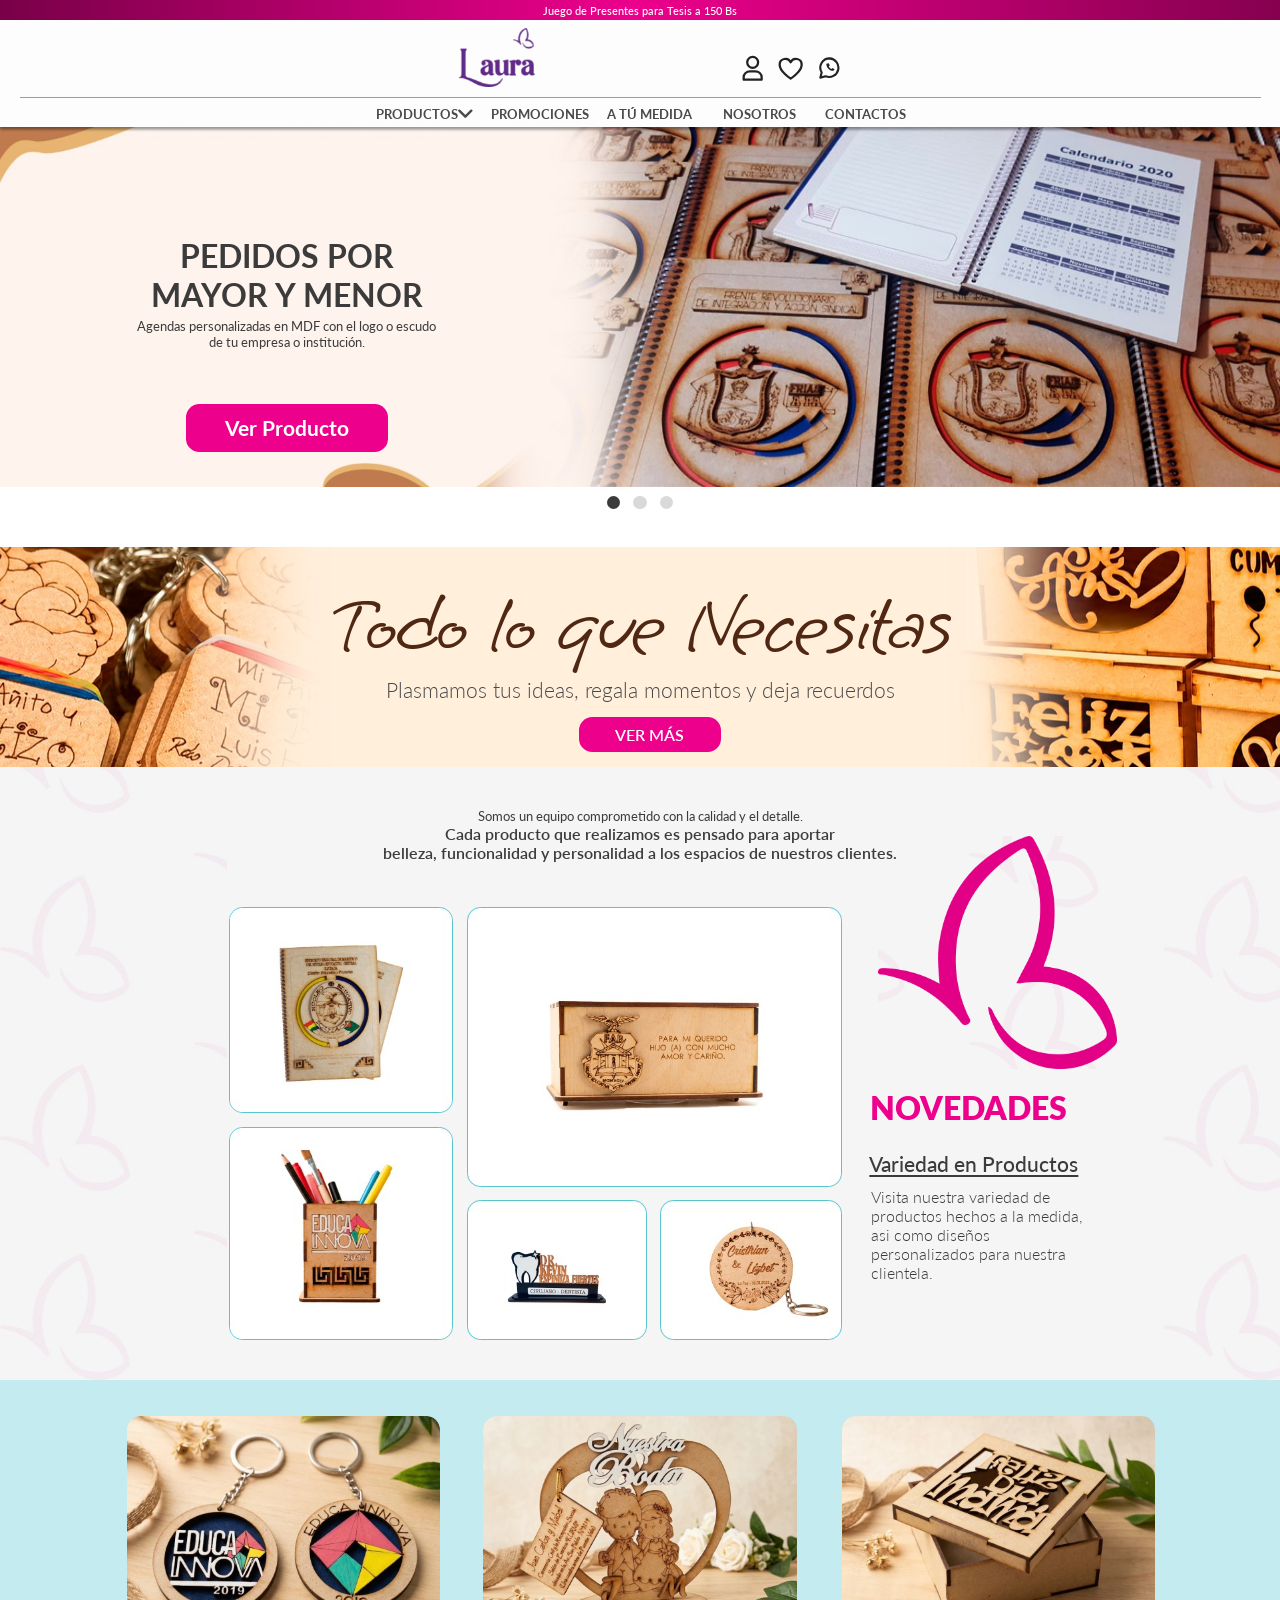
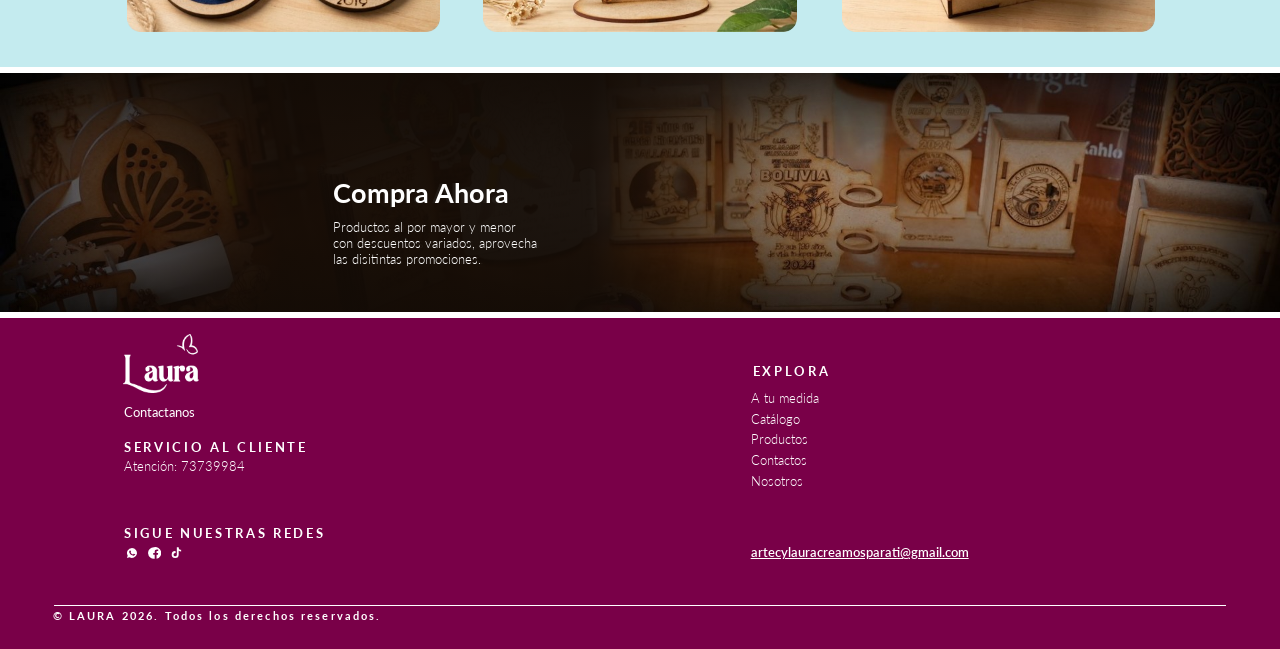
<file: index.html>
<!DOCTYPE html>
<html lang="es">
<head>
  <meta charset="UTF-8">
  <meta name="viewport" content="width=device-width, initial-scale=1">
  <title>Laura | Productos personalizados en MDF</title>
  <meta name="description" content="Agendas, llaveros, cajas y regalos personalizados en MDF. Pedidos por mayor y menor.">

  <link rel="preconnect" href="https://fonts.googleapis.com">
  <link rel="preconnect" href="https://fonts.gstatic.com" crossorigin>
  <link href="https://fonts.googleapis.com/css2?family=Grape+Nuts&family=Lato:wght@300;400;700;900&display=swap" rel="stylesheet">
  <link rel="stylesheet" href="base.css">
  <link rel="stylesheet" href="index.css">
</head>
<body>

  <!-- Barra de promoción -->
  <div class="promo"><p>Juego de Presentes para Tesis a 150 Bs</p></div>

  <!-- Encabezado -->
  <header class="site-header">
    <a class="brand" href="index.html" aria-label="Laura, inicio">
      <img src="img/logo.png" alt="Laura" width="115" height="88">
    </a>

    <div class="icons">
      <a href="#" aria-label="Mi cuenta" class="ic ic--user">
        <svg viewBox="0 0 35 40" fill="none" stroke="currentColor" stroke-width="3.4" stroke-linejoin="round" stroke-linecap="round"><circle cx="17.5" cy="11" r="8.2"/><path d="M4 37v-3.500c0-5.200 4.300-9 9.500-9h8c5.200 0 9.500 3.800 9.500 9V37z"/></svg>
      </a>
      <a href="#" aria-label="Favoritos" class="ic ic--heart">
        <svg viewBox="0 0 41 41" fill="none" stroke="currentColor" stroke-width="3.4" stroke-linejoin="round"><path d="M20.500 35.500S4 25 4 14.600A8.600 8.600 0 0 1 20.500 11a8.600 8.600 0 0 1 16.500 3.600C37 25 20.500 35.500 20.500 35.500z"/></svg>
      </a>
      <a href="https://wa.me/59173739984" aria-label="WhatsApp" class="ic ic--wa" target="_blank" rel="noopener">
        <svg viewBox="0 0 35 40" fill="none" stroke="currentColor" stroke-width="3.2" stroke-linejoin="round" stroke-linecap="round"><path d="M17.500 5a14 14 0 0 0-12 21.200L3.500 34l8-2A14 14 0 1 0 17.500 5z"/><path d="M12.500 13c0 6 4.800 10.800 10.800 10.800l1.600-2.600-3.200-1.600-1.600 1.300c-1.600-.6-3.200-2.200-3.800-3.800l1.300-1.600-1.600-3.200z" fill="currentColor" stroke="none"/></svg>
      </a>
    </div>

    <nav class="nav" aria-label="Principal">
      <ul class="nav__row">
        <li class="has-sub" style="--x:564">
          <a href="#" aria-haspopup="true">PRODUCTOS
            <svg class="chev" viewBox="0 0 28 28" fill="none" stroke="currentColor" stroke-width="3.6" stroke-linecap="round" stroke-linejoin="round"><path d="M5 10l9 9 9-9"/></svg>
          </a>
          <!-- Edita estas categorías con las tuyas -->
          <ul class="sub">
            <li><a href="productos.html">Agendas</a></li>
            <li><a href="productos.html">Llaveros</a></li>
            <li><a href="productos.html">Cajas y recuerdos</a></li>
            <li><a href="productos.html">Portalápices</a></li>
          </ul>
        </li>
        <li style="--x:737"><a href="promociones.html">PROMOCIONES</a></li>
      </ul>
      <ul class="nav__row">
        <li style="--x:911"><a href="a-tu-medida.html">A TÚ MEDIDA</a></li>
        <li style="--x:1084"><a href="nosotros.html">NOSOTROS</a></li>
        <li style="--x:1237"><a href="contactos.html">CONTACTOS</a></li>
      </ul>
    </nav>
  </header>

  <main>

    <!-- Carrusel -->
    <section class="hero" aria-roledescription="carrusel" aria-label="Destacados">
      <div class="slides">

        <!-- Diapositiva 1 -->
        <article class="slide slide--baked is-active">
          <picture class="slide__img">
            <source media="(max-width:1000px)" srcset="img/hero-mobile.jpg">
            <img src="img/hero-1.jpg" alt="Agendas personalizadas en MDF con escudo grabado">
          </picture>
          <div class="slide__copy">
            <h1 class="abs s-title" style="--l:208;--t:164;--w:444">PEDIDOS POR MAYOR Y MENOR</h1>
            <p class="abs s-text" style="--l:196;--t:287;--w:468">Agendas personalizadas en MDF con el logo o escudo de tu empresa o institución.</p>
            <a class="abs s-btn" href="productos.html" style="--l:279;--t:416;--w:303;--h:72">Ver Producto</a>
          </div>
        </article>

        <!-- Diapositiva 2 -->
        <article class="slide" aria-hidden="true">
          <picture class="slide__img"><img src="img/hero-2.jpg" alt="Plaquetas personalizadas para ferias y colegios"></picture>
          <div class="slide__copy">
            <h2 class="abs s-title" style="--l:192;--t:158;--w:640">Celebra cada logro con un recuerdo que perdura.</h2>
            <p class="abs s-text" style="--l:238;--t:286;--w:549">Plaquetas personalizadas para ferias y colegios</p>
            <a class="abs s-btn s-btn--teal" href="productos.html" style="--l:361;--t:416;--w:303;--h:72" tabindex="-1">Ver Producto</a>
          </div>
        </article>

        <!-- Diapositiva 3 -->
        <article class="slide slide--right" aria-hidden="true">
          <picture class="slide__img"><img src="img/hero-3.jpg" alt="Escudos y reconocimientos institucionales"></picture>
          <div class="slide__copy">
            <h2 class="abs s-title" style="--l:960;--t:191;--w:362">TRABAJA CON NOSOTROS</h2>
            <p class="abs s-text" style="--l:870;--t:322;--w:448">Desarrollo de trabajos de calidad para instituciones de gran prestigio, garantizando profesionalismo, creatividad, innovación y excelencia en cada proyecto.</p>
          </div>
        </article>

      </div>

      <div class="dots" role="tablist" aria-label="Elegir diapositiva">
        <button class="is-active" role="tab" aria-label="Diapositiva 1" aria-selected="true"></button>
        <button role="tab" aria-label="Diapositiva 2" aria-selected="false"></button>
        <button role="tab" aria-label="Diapositiva 3" aria-selected="false"></button>
      </div>
    </section>

    <!-- Banner: Todo lo que necesitas -->
    <section class="banner">
      <img class="banner__side banner__side--l" src="img/banner-left.jpg" alt="">
      <img class="banner__side banner__side--r" src="img/banner-right.jpg" alt="">
      <div class="banner__copy">
        <h2>Todo lo que Necesitas</h2>
        <p>Plasmamos tus ideas, regala momentos y deja recuerdos</p>
        <a class="pill" href="productos.html">VER MÁS</a>
      </div>
    </section>

    <!-- Novedades -->
    <section class="products">
      <img class="pattern pattern--l" src="img/pattern-left.jpg" alt="">
      <img class="pattern pattern--r" src="img/pattern-right.jpg" alt="">

      <p class="intro">
        <span>Somos un equipo comprometido con la calidad y el detalle.</span>
        <strong>Cada producto que realizamos es pensado para aportar <br class="br-d">belleza, funcionalidad y personalidad a los espacios de nuestros clientes.</strong>
      </p>

      <div class="composition">
        <div class="col col--pair">
          <a href="productos.html" class="card c1"><img src="img/prod-1.jpg" alt="Agenda con escudo"></a>
          <a href="productos.html" class="card c3"><img src="img/prod-3.jpg" alt="Portalápices en MDF"></a>
        </div>
        <div class="col col--feat">
          <a href="productos.html" class="card c2"><img src="img/prod-2.jpg" alt="Caja de MDF con escudo"></a>
          <div class="row">
            <a href="productos.html" class="card c4"><img src="img/prod-4.jpg" alt="Organizador de escritorio"></a>
            <a href="productos.html" class="card c5"><img src="img/prod-5.jpg" alt="Llavero redondo"></a>
          </div>
        </div>
        <div class="story">
          <img class="story__butterfly" src="img/butterfly.png" alt="">
          <div class="story__text">
            <h2>NOVEDADES</h2>
            <h3><a href="productos.html">Variedad en Productos</a></h3>
            <p>Visita nuestra variedad de productos hechos a la medida, asi como diseños personalizados para nuestra clientela.</p>
          </div>
        </div>
      </div>
    </section>

    <!-- Destacados -->
    <section class="highlights">
      <a href="productos.html"><img src="img/gal-1.jpg" alt="Llaveros Educa Innova"></a>
      <a href="productos.html"><img src="img/gal-2.jpg" alt="Recuerdo de boda"></a>
      <a href="productos.html"><img src="img/gal-3.jpg" alt="Caja Feliz Mamá"></a>
    </section>

    <!-- Compra ahora -->
    <section class="cta">
      <picture class="cta__bg"><source media="(max-width:1000px)" srcset="img/cta-small.jpg"><img src="img/cta-bg.jpg" alt=""></picture>
      <div class="cta__copy">
        <h2><a href="promociones.html">Compra Ahora</a></h2>
        <p>Productos al por mayor y menor<br>con descuentos variados, aprovecha<br>las disitintas promociones.</p>
      </div>
    </section>

  </main>

  <!-- Pie de página -->
  <footer class="footer">
    <div class="f-left">
      <img class="f-logo" src="img/logo-footer.png" alt="Laura" width="115" height="88">
      <p class="f-contact">Contactanos</p>

      <h4>SERVICIO AL CLIENTE</h4>
      <p class="f-phones">
        Atención: <a href="tel:+59173739984">73739984</a>
      </p>

      <h4 class="f-social-title">SIGUE NUESTRAS REDES</h4>
      <div class="f-social">
        <a href="https://wa.me/59173739984" aria-label="WhatsApp" target="_blank" rel="noopener">
          <svg viewBox="0 0 24 24" fill="currentColor"><path d="M12 2a10 10 0 0 0-8.600 15.100L2 22l5-1.300A10 10 0 1 0 12 2zm5.200 14.100c-.2.600-1.300 1.200-1.800 1.200-.5.100-1 .2-3.300-.7-2.800-1.100-4.600-4-4.700-4.200-.1-.2-1.100-1.500-1.100-2.800s.7-2 1-2.300c.2-.3.500-.3.700-.3h.5c.2 0 .4 0 .6.500l.9 2.100c.1.200.1.400 0 .5l-.4.600c-.1.200-.3.300-.1.600.2.300.8 1.300 1.700 2.100 1.200 1 2.200 1.400 2.500 1.500.3.100.4.100.6-.1l.8-1c.2-.3.400-.2.700-.1l2 1c.3.100.5.200.5.300.1.200.1.700-.1 1.200z"/></svg>
        </a>
        <a href="https://www.facebook.com/profile.php?id=100064565477271" aria-label="Facebook" target="_blank" rel="noopener">
          <svg viewBox="0 0 24 24" fill="currentColor"><path d="M12 2a10 10 0 1 0 1.200 19.900v-7H10.700V12h2.500V9.800c0-2.500 1.500-3.900 3.800-3.900 1.100 0 2.200.2 2.200.2v2.400h-1.300c-1.200 0-1.600.8-1.600 1.600V12h2.800l-.4 2.900h-2.300v7A10 10 0 0 0 12 2z"/></svg>
        </a>
        <a href="https://www.tiktok.com/@laura.diseo.creac?_r=1&_t=ZS-9Bfyf0VDoto" aria-label="TikTok" target="_blank" rel="noopener">
          <svg viewBox="0 0 24 24" fill="currentColor"><path d="M16.600 2h-3.200v12.800a2.800 2.800 0 1 1-2.800-2.800c.3 0 .6 0 .8.100V8.800a6 6 0 1 0 5.200 5.900V8.300a7.200 7.200 0 0 0 4.200 1.300V6.400A4.200 4.200 0 0 1 16.600 2z"/></svg>
        </a>
      </div>
    </div>

    <div class="f-right">
      <h4>EXPLORA</h4>
      <ul class="f-links">
        <li><a href="a-tu-medida.html">A tu medida</a></li>
        <li><a href="https://heyzine.com/flip-book/2a1867d2a5.html" data-catalog>Catálogo</a></li>
        <li><a href="productos.html">Productos</a></li>
        <li><a href="contactos.html">Contactos</a></li>
        <li><a href="nosotros.html">Nosotros</a></li>
      </ul>
      <a class="f-mail" href="mailto:artecylauracreamosparati@gmail.com">artecylauracreamosparati@gmail.com</a>
    </div>

    <div class="f-legal">
      <hr>
      <p>© LAURA 2026. Todos los derechos reservados.</p>
    </div>
  </footer>

  <script src="script.js"></script>
</body>
</html>
</file>
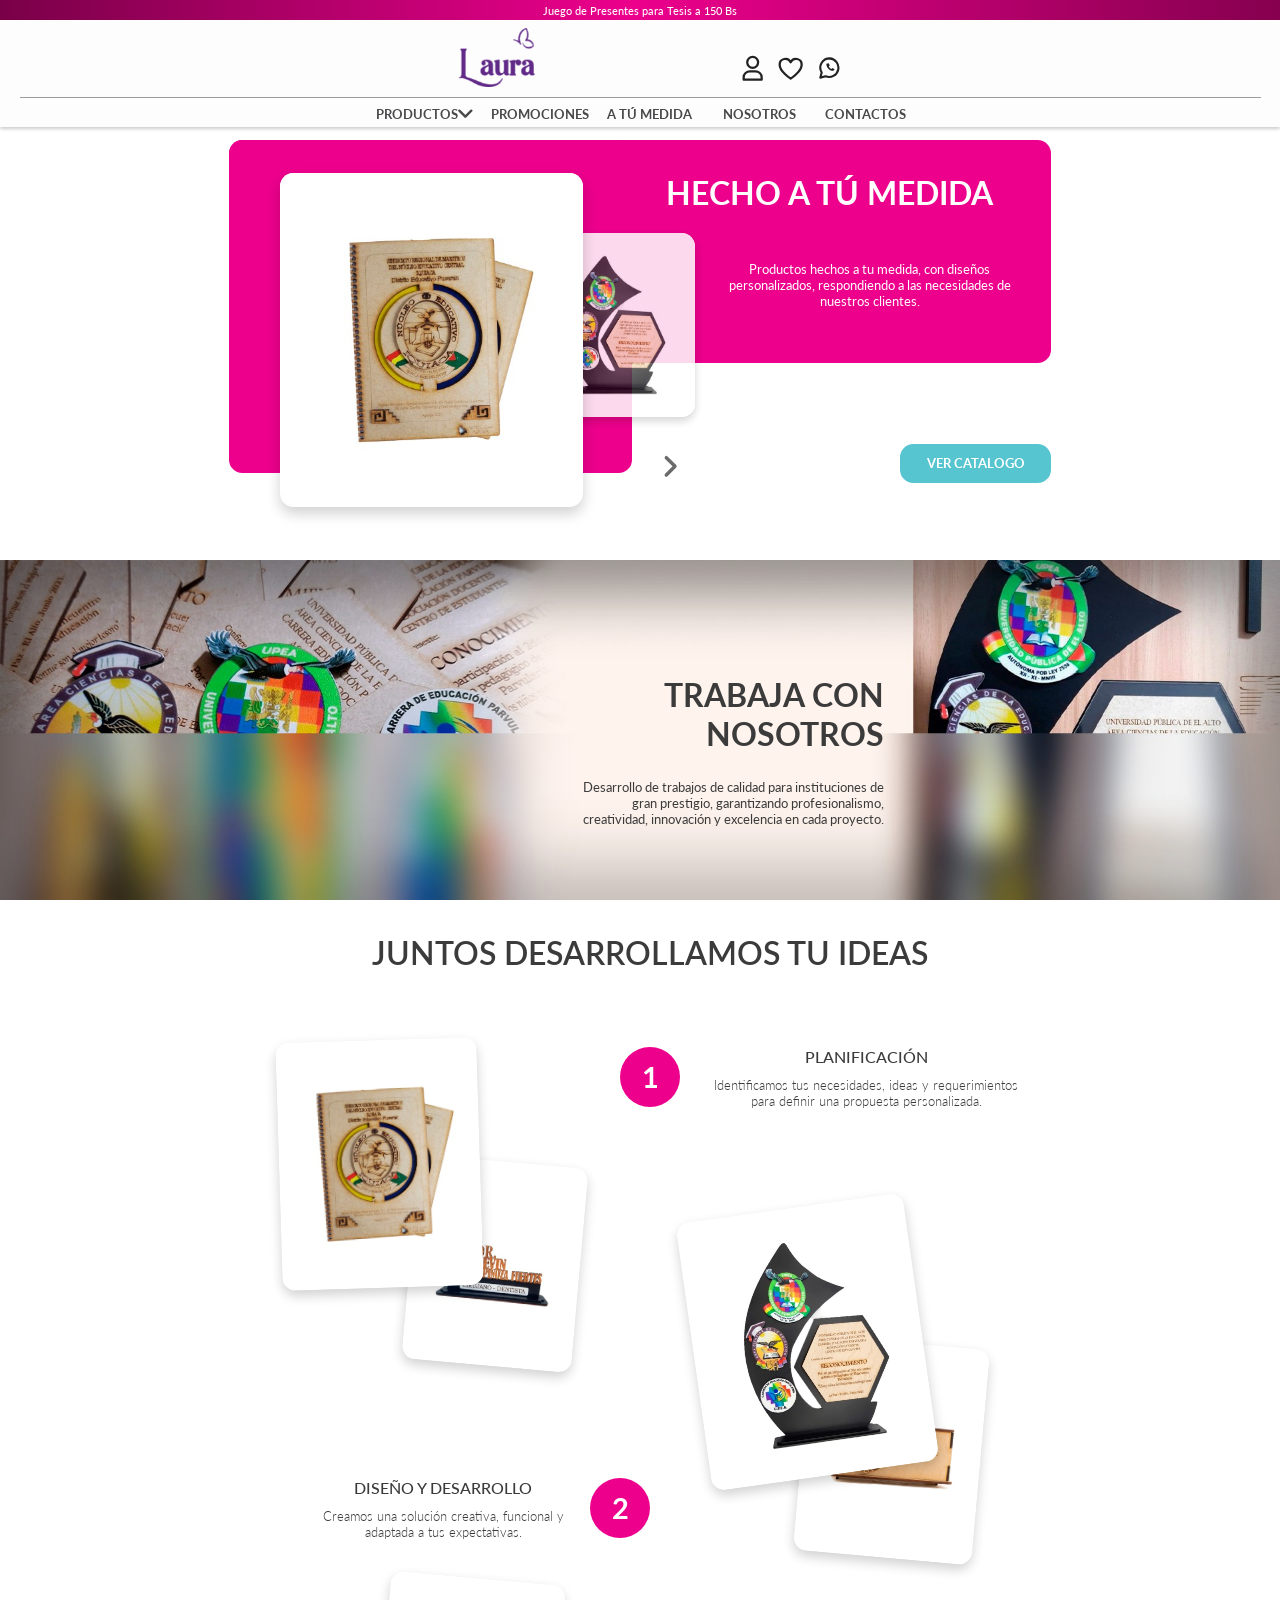
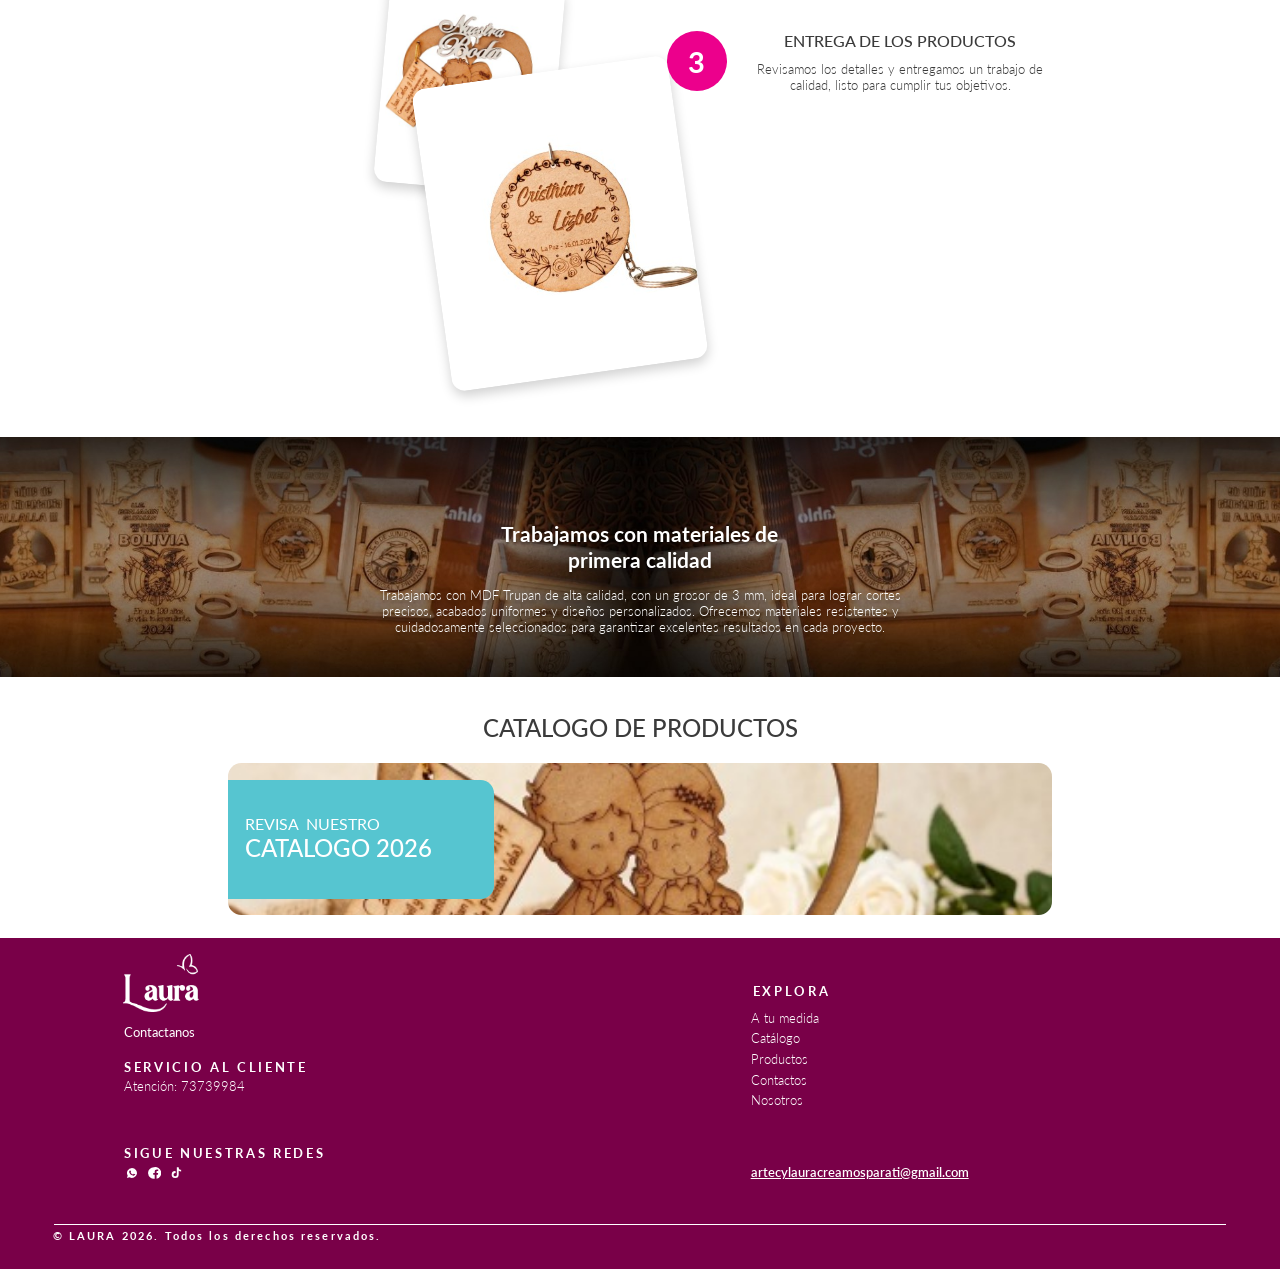
<file: a-tu-medida.html>
<!DOCTYPE html>
<html lang="es">
<head>
  <meta charset="UTF-8">
  <meta name="viewport" content="width=device-width, initial-scale=1">
  <title>A tu medida | Laura</title>
  <meta name="description" content="Productos hechos a tu medida con diseños personalizados en MDF.">
  <link rel="preconnect" href="https://fonts.googleapis.com">
  <link rel="preconnect" href="https://fonts.gstatic.com" crossorigin>
  <link href="https://fonts.googleapis.com/css2?family=Lato:wght@300;400;700;900&display=swap" rel="stylesheet">
  <link rel="stylesheet" href="base.css">
  <link rel="stylesheet" href="a-tu-medida.css">
</head>
<body>
  <!-- Barra de promoción -->
  <div class="promo"><p>Juego de Presentes para Tesis a 150 Bs</p></div>

  <!-- Encabezado -->
  <header class="site-header">
    <a class="brand" href="index.html" aria-label="Laura, inicio">
      <img src="img/logo.png" alt="Laura" width="115" height="88">
    </a>

    <div class="icons">
      <a href="#" aria-label="Mi cuenta" class="ic ic--user">
        <svg viewBox="0 0 35 40" fill="none" stroke="currentColor" stroke-width="3.4" stroke-linejoin="round" stroke-linecap="round"><circle cx="17.5" cy="11" r="8.2"/><path d="M4 37v-3.500c0-5.200 4.300-9 9.500-9h8c5.200 0 9.500 3.800 9.500 9V37z"/></svg>
      </a>
      <a href="#" aria-label="Favoritos" class="ic ic--heart">
        <svg viewBox="0 0 41 41" fill="none" stroke="currentColor" stroke-width="3.4" stroke-linejoin="round"><path d="M20.500 35.500S4 25 4 14.600A8.600 8.600 0 0 1 20.500 11a8.600 8.600 0 0 1 16.500 3.600C37 25 20.500 35.500 20.500 35.500z"/></svg>
      </a>
      <a href="https://wa.me/59173739984" aria-label="WhatsApp" class="ic ic--wa" target="_blank" rel="noopener">
        <svg viewBox="0 0 35 40" fill="none" stroke="currentColor" stroke-width="3.2" stroke-linejoin="round" stroke-linecap="round"><path d="M17.500 5a14 14 0 0 0-12 21.200L3.500 34l8-2A14 14 0 1 0 17.500 5z"/><path d="M12.500 13c0 6 4.800 10.800 10.800 10.800l1.600-2.600-3.200-1.600-1.600 1.300c-1.600-.6-3.200-2.200-3.800-3.800l1.300-1.600-1.600-3.200z" fill="currentColor" stroke="none"/></svg>
      </a>
    </div>

    <nav class="nav" aria-label="Principal">
      <ul class="nav__row">
        <li class="has-sub" style="--x:564">
          <a href="productos.html" aria-haspopup="true">PRODUCTOS
            <svg class="chev" viewBox="0 0 28 28" fill="none" stroke="currentColor" stroke-width="3.6" stroke-linecap="round" stroke-linejoin="round"><path d="M5 10l9 9 9-9"/></svg>
          </a>
          <!-- Edita estas categorías con las tuyas -->
          <ul class="sub">
            <li><a href="productos.html">Agendas</a></li>
            <li><a href="productos.html">Llaveros</a></li>
            <li><a href="productos.html">Cajas y recuerdos</a></li>
            <li><a href="productos.html">Portalápices</a></li>
          </ul>
        </li>
        <li style="--x:737"><a href="promociones.html">PROMOCIONES</a></li>
      </ul>
      <ul class="nav__row">
        <li style="--x:911"><a href="a-tu-medida.html">A TÚ MEDIDA</a></li>
        <li style="--x:1084"><a href="nosotros.html">NOSOTROS</a></li>
        <li style="--x:1237"><a href="contactos.html">CONTACTOS</a></li>
      </ul>
    </nav>
  </header>

  <main>
    <section class="mt-hero" aria-label="Hecho a tu medida">
      <div class="mt-panel"><i class="a"></i><i class="b"></i></div>
      <div class="mt-car" id="car">
        <div class="mt-peek"><img src="img/mt-trofeo.jpg" alt=""></div>
        <div class="mt-main"><img src="img/mt-tapa.jpg" alt="Tapa personalizada de cuadernillo"></div>
        <button class="mt-next" id="next" type="button" aria-label="Siguiente"><svg viewBox="0 0 20 20" fill="none" stroke="currentColor" stroke-width="2.6" stroke-linecap="round" stroke-linejoin="round"><path d="M7 3.500l6.500 6.500L7 16.500"/></svg></button>
      </div>
      <h1>HECHO A TÚ MEDIDA</h1>
      <p>Productos hechos a tu medida, con diseños personalizados, respondiendo a las necesidades de nuestros clientes.</p>
      <a class="mt-btn" href="https://heyzine.com/flip-book/2a1867d2a5.html" data-catalog>VER CATALOGO</a>
    </section>

    <section class="mt-work">
      <img src="img/mt-band.jpg" alt="Logos y reconocimientos grabados en MDF">
      <div class="mt-work__copy"><h2>TRABAJA CON<br>NOSOTROS</h2><p>Desarrollo de trabajos de calidad para instituciones de gran prestigio, garantizando profesionalismo, creatividad, innovación y excelencia en cada proyecto.</p></div>
    </section>

    <section class="mt-proc">
      <h2>JUNTOS DESARROLLAMOS TU IDEAS</h2>
      <img class="mt-ph" src="img/mt-dentista.jpg" alt="" style="--l:615;--t:392;--w:255;--h:307;--r:5.11deg"><img class="mt-ph" src="img/mt-tapa.jpg" alt="" style="--l:418;--t:210;--w:301;--h:372;--r:-1.76deg"><img class="mt-ph" src="img/mt-caja.jpg" alt="" style="--l:1203;--t:663;--w:269;--h:324;--r:5.11deg"><img class="mt-ph" src="img/mt-trofeo.jpg" alt="" style="--l:1039;--t:460;--w:343;--h:405;--r:-8deg"><img class="mt-ph" src="img/p-5.jpg" alt="" style="--l:573;--t:1017;--w:263;--h:317;--r:5.11deg"><img class="mt-ph" src="img/p-2.jpg" alt="" style="--l:647;--t:1157;--w:387;--h:458;--r:-8deg">
      <span class="mt-num" style="--l:930;--t:220">1</span>
      <h3 class="mt-st" style="--cx:1300;--t:220">PLANIFICACIÓN</h3>
      <p class="mt-sp" style="--cx:1299.5;--t:265;--w:459">Identificamos tus necesidades, ideas y requerimientos para definir una propuesta personalizada.</p>
      <span class="mt-num" style="--l:885;--t:867">2</span>
      <h3 class="mt-st" style="--cx:664.5;--t:867">DISEÑO Y DESARROLLO</h3>
      <p class="mt-sp" style="--cx:664.5;--t:912;--w:409">Creamos una solución creativa, funcional y adaptada a tus expectativas.</p>
      <span class="mt-num" style="--l:1000;--t:1097">3</span>
      <h3 class="mt-st" style="--cx:1350;--t:1097">ENTREGA DE LOS PRODUCTOS</h3>
      <p class="mt-sp" style="--cx:1350.5;--t:1142;--w:459">Revisamos los detalles y entregamos un trabajo de calidad, listo para cumplir tus objetivos.</p>
    </section>

    <section class="mt-mat">
      <img src="img/more-bg.jpg" alt="">
      <h2>Trabajamos con materiales de primera calidad</h2>
      <p>Trabajamos con MDF Trupan de alta calidad, con un grosor de 3 mm, ideal para lograr cortes precisos, acabados uniformes y diseños personalizados. Ofrecemos materiales resistentes y cuidadosamente seleccionados para garantizar excelentes resultados en cada proyecto.</p>
    </section>

    <h2 class="mt-cathead">CATALOGO DE PRODUCTOS</h2>
    <a class="mt-cat" href="https://heyzine.com/flip-book/2a1867d2a5.html" data-catalog><img src="img/gal-2.jpg" alt=""><div><span>REVISA  NUESTRO</span><strong>CATALOGO 2026</strong></div></a>
  </main>

  <!-- Pie de página -->
  <footer class="footer">
    <div class="f-left">
      <img class="f-logo" src="img/logo-footer.png" alt="Laura" width="115" height="88">
      <p class="f-contact">Contactanos</p>

      <h4>SERVICIO AL CLIENTE</h4>
      <p class="f-phones">
        Atención: <a href="tel:+59173739984">73739984</a>
      </p>

      <h4 class="f-social-title">SIGUE NUESTRAS REDES</h4>
      <div class="f-social">
        <a href="https://wa.me/59173739984" aria-label="WhatsApp" target="_blank" rel="noopener">
          <svg viewBox="0 0 24 24" fill="currentColor"><path d="M12 2a10 10 0 0 0-8.600 15.100L2 22l5-1.300A10 10 0 1 0 12 2zm5.200 14.100c-.2.600-1.300 1.200-1.800 1.200-.5.100-1 .2-3.300-.7-2.800-1.100-4.600-4-4.700-4.200-.1-.2-1.100-1.500-1.100-2.800s.7-2 1-2.300c.2-.3.500-.3.700-.3h.5c.2 0 .4 0 .6.500l.9 2.100c.1.200.1.400 0 .5l-.4.600c-.1.200-.3.300-.1.600.2.300.8 1.300 1.700 2.100 1.200 1 2.200 1.400 2.500 1.500.3.100.4.100.6-.1l.8-1c.2-.3.400-.2.700-.1l2 1c.3.100.5.200.5.300.1.200.1.700-.1 1.200z"/></svg>
        </a>
        <a href="https://www.facebook.com/profile.php?id=100064565477271" aria-label="Facebook" target="_blank" rel="noopener">
          <svg viewBox="0 0 24 24" fill="currentColor"><path d="M12 2a10 10 0 1 0 1.200 19.900v-7H10.700V12h2.500V9.800c0-2.500 1.500-3.900 3.800-3.900 1.100 0 2.200.2 2.200.2v2.400h-1.300c-1.200 0-1.600.8-1.600 1.600V12h2.800l-.4 2.900h-2.300v7A10 10 0 0 0 12 2z"/></svg>
        </a>
        <a href="https://www.tiktok.com/@laura.diseo.creac?_r=1&_t=ZS-9Bfyf0VDoto" aria-label="TikTok" target="_blank" rel="noopener">
          <svg viewBox="0 0 24 24" fill="currentColor"><path d="M16.600 2h-3.200v12.800a2.800 2.800 0 1 1-2.800-2.800c.3 0 .6 0 .8.100V8.800a6 6 0 1 0 5.200 5.900V8.300a7.200 7.200 0 0 0 4.200 1.300V6.400A4.200 4.200 0 0 1 16.600 2z"/></svg>
        </a>
      </div>
    </div>

    <div class="f-right">
      <h4>EXPLORA</h4>
      <ul class="f-links">
        <li><a href="a-tu-medida.html">A tu medida</a></li>
        <li><a href="https://heyzine.com/flip-book/2a1867d2a5.html" data-catalog>Catálogo</a></li>
        <li><a href="productos.html">Productos</a></li>
        <li><a href="contactos.html">Contactos</a></li>
        <li><a href="nosotros.html">Nosotros</a></li>
      </ul>
      <a class="f-mail" href="mailto:artecylauracreamosparati@gmail.com">artecylauracreamosparati@gmail.com</a>
    </div>

    <div class="f-legal">
      <hr>
      <p>© LAURA 2026. Todos los derechos reservados.</p>
    </div>
  </footer>

  <script src="script.js"></script>
  <script src="a-tu-medida.js"></script>
</body>
</html>
</file>
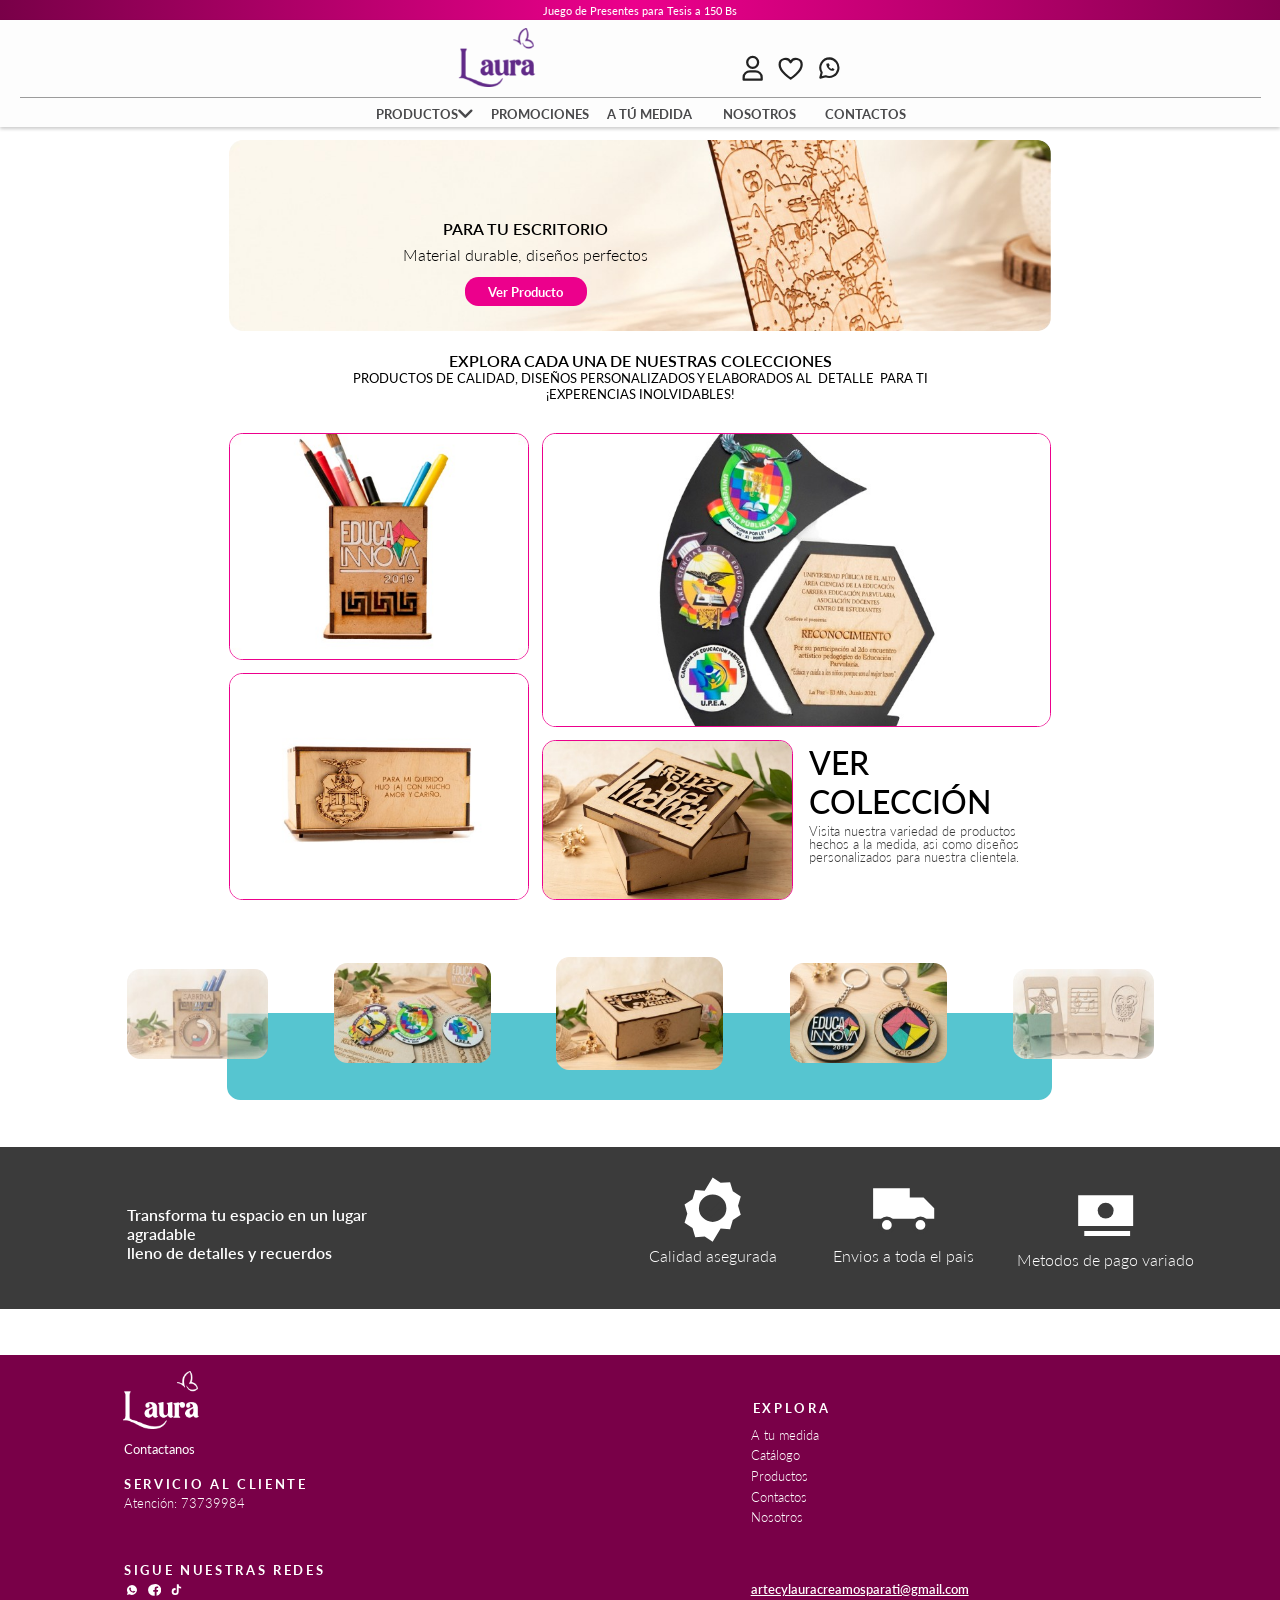
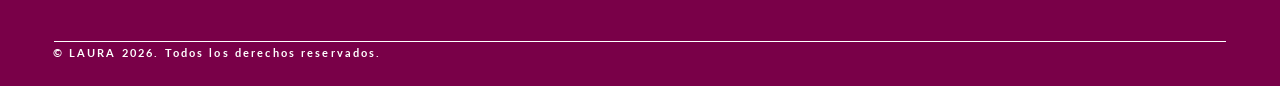
<file: categorias.html>
<!DOCTYPE html>
<html lang="es">
<head>
  <meta charset="UTF-8">
  <meta name="viewport" content="width=device-width, initial-scale=1">
  <title>Categorías | Laura</title>
  <meta name="description" content="Explora cada una de nuestras colecciones de productos personalizados en MDF.">
  <link rel="preconnect" href="https://fonts.googleapis.com">
  <link rel="preconnect" href="https://fonts.gstatic.com" crossorigin>
  <link href="https://fonts.googleapis.com/css2?family=Lato:wght@300;400;700;900&display=swap" rel="stylesheet">
  <link rel="stylesheet" href="base.css">
  <link rel="stylesheet" href="categorias.css">
</head>
<body>
  <!-- Barra de promoción -->
  <div class="promo"><p>Juego de Presentes para Tesis a 150 Bs</p></div>

  <!-- Encabezado -->
  <header class="site-header">
    <a class="brand" href="index.html" aria-label="Laura, inicio">
      <img src="img/logo.png" alt="Laura" width="115" height="88">
    </a>

    <div class="icons">
      <a href="#" aria-label="Mi cuenta" class="ic ic--user">
        <svg viewBox="0 0 35 40" fill="none" stroke="currentColor" stroke-width="3.4" stroke-linejoin="round" stroke-linecap="round"><circle cx="17.5" cy="11" r="8.2"/><path d="M4 37v-3.500c0-5.200 4.300-9 9.500-9h8c5.200 0 9.500 3.800 9.500 9V37z"/></svg>
      </a>
      <a href="#" aria-label="Favoritos" class="ic ic--heart">
        <svg viewBox="0 0 41 41" fill="none" stroke="currentColor" stroke-width="3.4" stroke-linejoin="round"><path d="M20.500 35.500S4 25 4 14.600A8.600 8.600 0 0 1 20.500 11a8.600 8.600 0 0 1 16.500 3.600C37 25 20.500 35.500 20.500 35.500z"/></svg>
      </a>
      <a href="https://wa.me/59173739984" aria-label="WhatsApp" class="ic ic--wa" target="_blank" rel="noopener">
        <svg viewBox="0 0 35 40" fill="none" stroke="currentColor" stroke-width="3.2" stroke-linejoin="round" stroke-linecap="round"><path d="M17.500 5a14 14 0 0 0-12 21.200L3.500 34l8-2A14 14 0 1 0 17.500 5z"/><path d="M12.500 13c0 6 4.800 10.800 10.800 10.800l1.600-2.600-3.200-1.600-1.600 1.300c-1.600-.6-3.200-2.200-3.800-3.800l1.300-1.600-1.600-3.200z" fill="currentColor" stroke="none"/></svg>
      </a>
    </div>

    <nav class="nav" aria-label="Principal">
      <ul class="nav__row">
        <li class="has-sub" style="--x:564">
          <a href="productos.html" aria-haspopup="true">PRODUCTOS
            <svg class="chev" viewBox="0 0 28 28" fill="none" stroke="currentColor" stroke-width="3.6" stroke-linecap="round" stroke-linejoin="round"><path d="M5 10l9 9 9-9"/></svg>
          </a>
          <!-- Edita estas categorías con las tuyas -->
          <ul class="sub">
            <li><a href="productos.html">Agendas</a></li>
            <li><a href="productos.html">Llaveros</a></li>
            <li><a href="productos.html">Cajas y recuerdos</a></li>
            <li><a href="productos.html">Portalápices</a></li>
          </ul>
        </li>
        <li style="--x:737"><a href="promociones.html">PROMOCIONES</a></li>
      </ul>
      <ul class="nav__row">
        <li style="--x:911"><a href="a-tu-medida.html">A TÚ MEDIDA</a></li>
        <li style="--x:1084"><a href="nosotros.html">NOSOTROS</a></li>
        <li style="--x:1237"><a href="contactos.html">CONTACTOS</a></li>
      </ul>
    </nav>
  </header>

  <main class="ct">
    <section class="ct-banner">
      <img src="img/ct-banner.jpg" alt="">
      <div class="ct-banner__copy"><h2>PARA TU ESCRITORIO</h2><p>Material durable, diseños perfectos</p><a class="ct-btn" href="productos.html">Ver Producto</a></div>
    </section>

    <header class="ct-intro"><h1>EXPLORA CADA UNA DE NUESTRAS COLECCIONES</h1><p>PRODUCTOS DE CALIDAD, DISEÑOS PERSONALIZADOS Y ELABORADOS AL&nbsp; DETALLE&nbsp; PARA TI<br>¡EXPERENCIAS INOLVIDABLES!</p></header>

    <section class="ct-grid">
      <a class="g g1" href="productos.html"><img src="img/ct-educa.jpg" alt="Portalápices personalizado"></a>
      <a class="g g2" href="productos.html"><img src="img/ct-trofeo.jpg" alt="Reconocimiento personalizado"></a>
      <a class="g g3" href="productos.html"><img src="img/mt-caja.jpg" alt="Caja personalizada"></a>
      <a class="g g4" href="productos.html"><img src="img/gal-3.jpg" alt="Caja Feliz Mamá"></a>
      <div class="ct-more"><h2>VER<br>COLECCIÓN</h2><p>Visita nuestra variedad de productos hechos a la medida, asi como diseños personalizados para nuestra clientela.</p></div>
    </section>

    <section class="ct-strip" aria-label="Productos destacados"><i></i><a href="productos.html" class="s s1"><img src="img/ct-s1.jpg" alt=""></a><a href="productos.html" class="s s2"><img src="img/ct-s2.jpg" alt=""></a><a href="productos.html" class="s s3"><img src="img/ct-s3.jpg" alt=""></a><a href="productos.html" class="s s4"><img src="img/ct-s4.jpg" alt=""></a><a href="productos.html" class="s s5"><img src="img/ct-s5.jpg" alt=""></a></section>

    <section class="ct-perks">
      <p class="ct-perks__t">Transforma tu espacio en un lugar agradable<br>lleno de detalles y recuerdos</p>
      <div class="perk p1"><svg viewBox="0 0 24 24" fill="#fff"><path d="M12 1.500l2.600 1.700 3.100-.2.900 3 2.600 1.700-.9 3 .9 3-2.600 1.700-.9 3-3.100-.2L12 22.500l-2.600-1.700-3.100.2-.9-3-2.600-1.700.9-3-.9-3 2.600-1.700.9-3 3.100.2zM12 7a4.500 4.500 0 1 0 0 9 4.500 4.500 0 0 0 0-9z" fill-rule="evenodd"/><path d="M9.700 11.800l1.700 1.700 3.200-3.400" stroke="#3b3b3b" stroke-width="1.600" fill="none"/></svg><span>Calidad asegurada</span></div>
      <div class="perk p2"><svg viewBox="0 0 24 24" fill="#fff"><path d="M2 5h12v10H2zM14 8h4.500L22 11.500V15h-8z"/><circle cx="6.500" cy="17" r="2.200" stroke="#3b3b3b" stroke-width="1.200"/><circle cx="17.500" cy="17" r="2.200" stroke="#3b3b3b" stroke-width="1.200"/></svg><span>Envios a toda el pais</span></div>
      <div class="perk p3"><svg viewBox="0 0 24 24" fill="#fff"><path d="M3 6h18v10H3z"/><circle cx="12" cy="11" r="2.600" fill="#3b3b3b"/><path d="M5 18.500h15" stroke="#fff" stroke-width="1.600"/></svg><span>Metodos de pago variado</span></div>
    </section>
  </main>

  <!-- Pie de página -->
  <footer class="footer">
    <div class="f-left">
      <img class="f-logo" src="img/logo-footer.png" alt="Laura" width="115" height="88">
      <p class="f-contact">Contactanos</p>

      <h4>SERVICIO AL CLIENTE</h4>
      <p class="f-phones">
        Atención: <a href="tel:+59173739984">73739984</a>
      </p>

      <h4 class="f-social-title">SIGUE NUESTRAS REDES</h4>
      <div class="f-social">
        <a href="https://wa.me/59173739984" aria-label="WhatsApp" target="_blank" rel="noopener">
          <svg viewBox="0 0 24 24" fill="currentColor"><path d="M12 2a10 10 0 0 0-8.600 15.100L2 22l5-1.300A10 10 0 1 0 12 2zm5.200 14.100c-.2.600-1.300 1.200-1.800 1.200-.5.100-1 .2-3.300-.7-2.800-1.100-4.600-4-4.700-4.200-.1-.2-1.100-1.500-1.100-2.800s.7-2 1-2.300c.2-.3.500-.3.700-.3h.5c.2 0 .4 0 .6.500l.9 2.100c.1.200.1.400 0 .5l-.4.600c-.1.200-.3.300-.1.600.2.300.8 1.300 1.700 2.100 1.200 1 2.200 1.400 2.500 1.500.3.100.4.100.6-.1l.8-1c.2-.3.400-.2.700-.1l2 1c.3.100.5.200.5.300.1.200.1.700-.1 1.200z"/></svg>
        </a>
        <a href="https://www.facebook.com/profile.php?id=100064565477271" aria-label="Facebook" target="_blank" rel="noopener">
          <svg viewBox="0 0 24 24" fill="currentColor"><path d="M12 2a10 10 0 1 0 1.200 19.900v-7H10.700V12h2.500V9.800c0-2.500 1.500-3.900 3.800-3.900 1.100 0 2.200.2 2.200.2v2.400h-1.300c-1.200 0-1.600.8-1.600 1.600V12h2.800l-.4 2.900h-2.300v7A10 10 0 0 0 12 2z"/></svg>
        </a>
        <a href="https://www.tiktok.com/@laura.diseo.creac?_r=1&_t=ZS-9Bfyf0VDoto" aria-label="TikTok" target="_blank" rel="noopener">
          <svg viewBox="0 0 24 24" fill="currentColor"><path d="M16.600 2h-3.200v12.800a2.800 2.800 0 1 1-2.800-2.800c.3 0 .6 0 .8.100V8.800a6 6 0 1 0 5.200 5.900V8.300a7.200 7.200 0 0 0 4.200 1.300V6.400A4.200 4.200 0 0 1 16.600 2z"/></svg>
        </a>
      </div>
    </div>

    <div class="f-right">
      <h4>EXPLORA</h4>
      <ul class="f-links">
        <li><a href="a-tu-medida.html">A tu medida</a></li>
        <li><a href="https://heyzine.com/flip-book/2a1867d2a5.html" data-catalog>Catálogo</a></li>
        <li><a href="productos.html">Productos</a></li>
        <li><a href="contactos.html">Contactos</a></li>
        <li><a href="nosotros.html">Nosotros</a></li>
      </ul>
      <a class="f-mail" href="mailto:artecylauracreamosparati@gmail.com">artecylauracreamosparati@gmail.com</a>
    </div>

    <div class="f-legal">
      <hr>
      <p>© LAURA 2026. Todos los derechos reservados.</p>
    </div>
  </footer>

  <script src="script.js"></script>
</body>
</html>
</file>
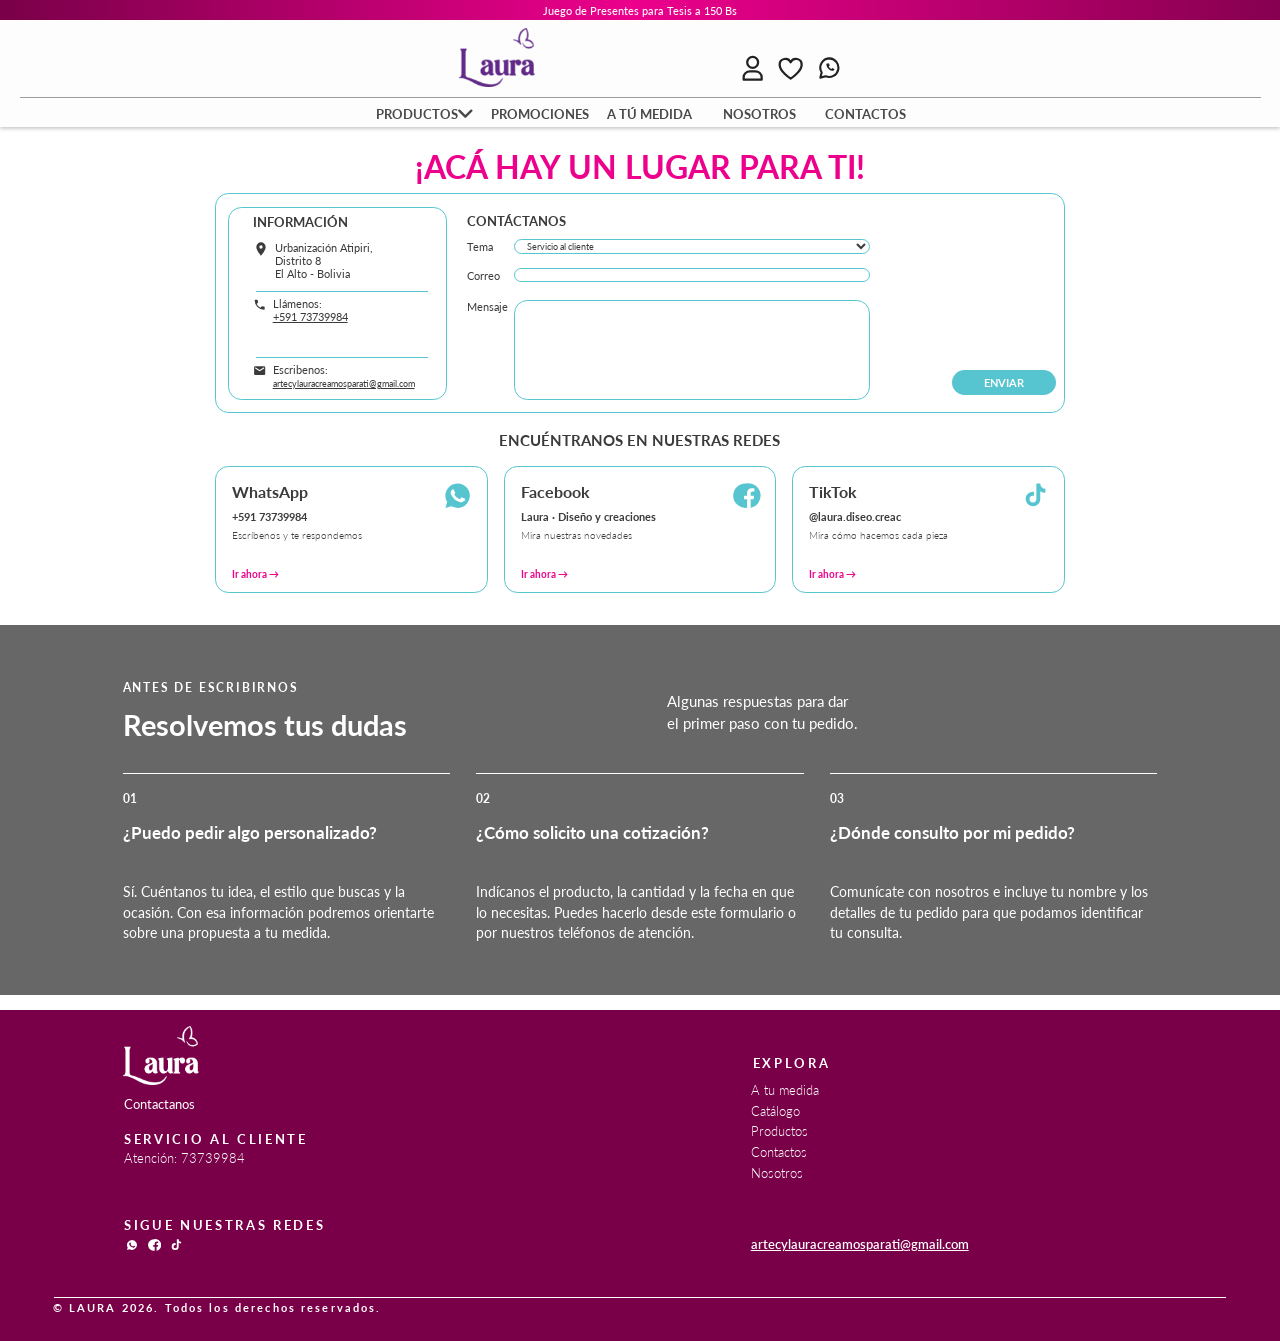
<file: contactos.html>
<!DOCTYPE html>
<html lang="es">
<head>
  <meta charset="UTF-8">
  <meta name="viewport" content="width=device-width, initial-scale=1">
  <title>Contactos | Laura</title>
  <meta name="description" content="Contáctanos: dirección, teléfonos, correo y formulario de consulta.">
  <link rel="preconnect" href="https://fonts.googleapis.com">
  <link rel="preconnect" href="https://fonts.gstatic.com" crossorigin>
  <link href="https://fonts.googleapis.com/css2?family=Lato:wght@300;400;700;900&display=swap" rel="stylesheet">
  <link rel="stylesheet" href="base.css">
  <link rel="stylesheet" href="contactos.css">
</head>
<body>
  <!-- Barra de promoción -->
  <div class="promo"><p>Juego de Presentes para Tesis a 150 Bs</p></div>

  <!-- Encabezado -->
  <header class="site-header">
    <a class="brand" href="index.html" aria-label="Laura, inicio">
      <img src="img/logo.png" alt="Laura" width="115" height="88">
    </a>

    <div class="icons">
      <a href="#" aria-label="Mi cuenta" class="ic ic--user">
        <svg viewBox="0 0 35 40" fill="none" stroke="currentColor" stroke-width="3.4" stroke-linejoin="round" stroke-linecap="round"><circle cx="17.5" cy="11" r="8.2"/><path d="M4 37v-3.500c0-5.200 4.300-9 9.500-9h8c5.200 0 9.500 3.800 9.500 9V37z"/></svg>
      </a>
      <a href="#" aria-label="Favoritos" class="ic ic--heart">
        <svg viewBox="0 0 41 41" fill="none" stroke="currentColor" stroke-width="3.4" stroke-linejoin="round"><path d="M20.500 35.500S4 25 4 14.600A8.600 8.600 0 0 1 20.500 11a8.600 8.600 0 0 1 16.500 3.600C37 25 20.500 35.500 20.500 35.500z"/></svg>
      </a>
      <a href="https://wa.me/59173739984" aria-label="WhatsApp" class="ic ic--wa" target="_blank" rel="noopener">
        <svg viewBox="0 0 35 40" fill="none" stroke="currentColor" stroke-width="3.2" stroke-linejoin="round" stroke-linecap="round"><path d="M17.500 5a14 14 0 0 0-12 21.200L3.500 34l8-2A14 14 0 1 0 17.500 5z"/><path d="M12.500 13c0 6 4.800 10.800 10.800 10.800l1.600-2.600-3.200-1.600-1.600 1.300c-1.600-.6-3.200-2.200-3.800-3.800l1.300-1.600-1.600-3.200z" fill="currentColor" stroke="none"/></svg>
      </a>
    </div>

    <nav class="nav" aria-label="Principal">
      <ul class="nav__row">
        <li class="has-sub" style="--x:564">
          <a href="productos.html" aria-haspopup="true">PRODUCTOS
            <svg class="chev" viewBox="0 0 28 28" fill="none" stroke="currentColor" stroke-width="3.6" stroke-linecap="round" stroke-linejoin="round"><path d="M5 10l9 9 9-9"/></svg>
          </a>
          <!-- Edita estas categorías con las tuyas -->
          <ul class="sub">
            <li><a href="productos.html">Agendas</a></li>
            <li><a href="productos.html">Llaveros</a></li>
            <li><a href="productos.html">Cajas y recuerdos</a></li>
            <li><a href="productos.html">Portalápices</a></li>
          </ul>
        </li>
        <li style="--x:737"><a href="promociones.html">PROMOCIONES</a></li>
      </ul>
      <ul class="nav__row">
        <li style="--x:911"><a href="a-tu-medida.html">A TÚ MEDIDA</a></li>
        <li style="--x:1084"><a href="nosotros.html">NOSOTROS</a></li>
        <li style="--x:1237"><a href="contactos.html">CONTACTOS</a></li>
      </ul>
    </nav>
  </header>

  <main class="ctc">
    <h1>¡ACÁ HAY UN LUGAR PARA TI!</h1>
    <section class="ctc-box">
      <aside class="ctc-info">
        <h2>INFORMACIÓN</h2>
        <div class="row r1"><svg viewBox="0 0 24 24" fill="#3b3b3b"><path d="M12 2a7 7 0 0 0-7 7c0 5.300 7 13 7 13s7-7.700 7-13a7 7 0 0 0-7-7zm0 9.500A2.500 2.500 0 1 1 12 6.500a2.500 2.500 0 0 1 0 5z"/></svg><p>Urbanización Atipiri,<br>Distrito 8<br>El Alto - Bolivia</p></div>
        <div class="row r2"><svg viewBox="0 0 24 24" fill="#3b3b3b"><path d="M6.600 10.800a15.100 15.100 0 0 0 6.600 6.600l2.200-2.200a1 1 0 0 1 1-.25 11.400 11.400 0 0 0 3.600.57 1 1 0 0 1 1 1V20a1 1 0 0 1-1 1A17 17 0 0 1 3 4a1 1 0 0 1 1-1h3.500a1 1 0 0 1 1 1c0 1.250.2 2.450.57 3.600a1 1 0 0 1-.25 1z"/></svg><p>Llámenos:<br><a href="tel:+59173739984">+591 73739984</a></p></div>
        <div class="row r3"><svg viewBox="0 0 24 24" fill="#3b3b3b"><path d="M20 4H4a2 2 0 0 0-2 2v12a2 2 0 0 0 2 2h16a2 2 0 0 0 2-2V6a2 2 0 0 0-2-2zm0 4.200l-8 5-8-5V6l8 5 8-5z"/></svg><p>Escribenos:<br><a href="mailto:artecylauracreamosparati@gmail.com">artecylauracreamosparati@gmail.com</a></p></div>
      </aside>
      <form class="ctc-form" id="form" novalidate>
        <h2>CONTÁCTANOS</h2>
        <label class="f1"><span>Tema</span><select name="tema"><option>Servicio al cliente</option><option>Cotización</option><option>Pedido personalizado</option><option>Consulta por mi pedido</option></select></label>
        <label class="f2"><span>Correo</span><input type="email" name="correo" autocomplete="email"></label>
        <label class="f3"><span>Mensaje</span><textarea name="mensaje"></textarea></label>
        <button type="submit" class="send">ENVIAR</button>
        <p class="ok" id="ok" hidden>Se abrirá tu app de correo para enviar el mensaje.</p>
      </form>
    </section>

    <section class="ctc-soc">
      <h2>ENCUÉNTRANOS EN NUESTRAS REDES</h2>
      <div class="ctc-soc__row"><a class="ctc-soc__card wa" href="https://wa.me/59173739984?text=Hola%2C%20quiero%20hacer%20una%20consulta" target="_blank" rel="noopener"><svg viewBox="0 0 24 24" fill="currentColor"><path d="M12 2a10 10 0 0 0-8.600 15.100L2 22l5-1.300A10 10 0 1 0 12 2zm5.200 14.100c-.2.600-1.300 1.200-1.800 1.200-.5.100-1 .2-3.300-.7-2.800-1.200-4.600-4-4.700-4.200-.1-.2-1.100-1.500-1.100-2.800s.7-2 1-2.300c.2-.3.500-.3.700-.3h.5c.2 0 .4 0 .6.500l.8 2c.1.2.1.400 0 .5l-.4.600c-.1.200-.3.300-.1.600.2.300.8 1.300 1.700 2.100 1.200 1 2.100 1.300 2.400 1.500.3.100.5.100.6-.1l.9-1.100c.2-.3.400-.2.600-.1l1.900.9c.3.100.5.200.5.300.1.200.1.800-.1 1.400z"/></svg><h3>WhatsApp</h3><b>+591 73739984</b><p>Escríbenos y te respondemos</p><span>Ir ahora →</span></a><a class="ctc-soc__card fb" href="https://www.facebook.com/profile.php?id=100064565477271" target="_blank" rel="noopener"><svg viewBox="0 0 24 24" fill="currentColor"><path d="M12 2a10 10 0 1 0 1.200 19.900v-7H10.700V12h2.500V9.800c0-2.500 1.500-3.900 3.800-3.900 1.100 0 2.200.2 2.200.2v2.400h-1.300c-1.200 0-1.800.8-1.800 1.600V12h2.800l-.4 2.900h-2.400v7A10 10 0 0 0 12 2z"/></svg><h3>Facebook</h3><b>Laura · Diseño y creaciones</b><p>Mira nuestras novedades</p><span>Ir ahora →</span></a><a class="ctc-soc__card tt" href="https://www.tiktok.com/@laura.diseo.creac?_r=1&_t=ZS-9Bfyf0VDoto" target="_blank" rel="noopener"><svg viewBox="0 0 24 24" fill="currentColor"><path d="M16.600 2h-3.200v12.800a2.800 2.800 0 1 1-2.800-2.800c.3 0 .6 0 .8.100V8.800a6 6 0 1 0 5.200 5.900V8.300a7.200 7.200 0 0 0 4.200 1.300V6.400A4.300 4.300 0 0 1 16.600 2z"/></svg><h3>TikTok</h3><b>@laura.diseo.creac</b><p>Mira cómo hacemos cada pieza</p><span>Ir ahora →</span></a></div>
    </section>

    <section class="ctc-faq">
      <header><div><p class="k">ANTES DE ESCRIBIRNOS</p><h2>Resolvemos tus dudas</h2></div><p class="s">Algunas respuestas para dar<br>el primer paso con tu pedido.</p></header>
      <div class="ctc-faq__list"><article><span>01</span><h3>¿Puedo pedir algo personalizado?</h3><p>Sí. Cuéntanos tu idea, el estilo que buscas y la ocasión. Con esa información podremos orientarte sobre una propuesta a tu medida.</p></article><article><span>02</span><h3>¿Cómo solicito una cotización?</h3><p>Indícanos el producto, la cantidad y la fecha en que lo necesitas. Puedes hacerlo desde este formulario o por nuestros teléfonos de atención.</p></article><article><span>03</span><h3>¿Dónde consulto por mi pedido?</h3><p>Comunícate con nosotros e incluye tu nombre y los detalles de tu pedido para que podamos identificar tu consulta.</p></article></div>
    </section>
  </main>

  <!-- Pie de página -->
  <footer class="footer">
    <div class="f-left">
      <img class="f-logo" src="img/logo-footer.png" alt="Laura" width="115" height="88">
      <p class="f-contact">Contactanos</p>

      <h4>SERVICIO AL CLIENTE</h4>
      <p class="f-phones">
        Atención: <a href="tel:+59173739984">73739984</a>
      </p>

      <h4 class="f-social-title">SIGUE NUESTRAS REDES</h4>
      <div class="f-social">
        <a href="https://wa.me/59173739984" aria-label="WhatsApp" target="_blank" rel="noopener">
          <svg viewBox="0 0 24 24" fill="currentColor"><path d="M12 2a10 10 0 0 0-8.600 15.100L2 22l5-1.300A10 10 0 1 0 12 2zm5.200 14.100c-.2.600-1.300 1.200-1.800 1.200-.5.100-1 .2-3.300-.7-2.800-1.100-4.600-4-4.700-4.200-.1-.2-1.100-1.500-1.100-2.800s.7-2 1-2.300c.2-.3.500-.3.700-.3h.5c.2 0 .4 0 .6.500l.9 2.100c.1.200.1.400 0 .5l-.4.600c-.1.200-.3.300-.1.600.2.300.8 1.300 1.700 2.100 1.200 1 2.200 1.400 2.500 1.500.3.100.4.100.6-.1l.8-1c.2-.3.400-.2.700-.1l2 1c.3.100.5.200.5.300.1.200.1.700-.1 1.200z"/></svg>
        </a>
        <a href="https://www.facebook.com/profile.php?id=100064565477271" aria-label="Facebook" target="_blank" rel="noopener">
          <svg viewBox="0 0 24 24" fill="currentColor"><path d="M12 2a10 10 0 1 0 1.200 19.900v-7H10.700V12h2.500V9.800c0-2.500 1.500-3.900 3.800-3.900 1.100 0 2.200.2 2.200.2v2.400h-1.300c-1.200 0-1.600.8-1.600 1.600V12h2.800l-.4 2.900h-2.300v7A10 10 0 0 0 12 2z"/></svg>
        </a>
        <a href="https://www.tiktok.com/@laura.diseo.creac?_r=1&_t=ZS-9Bfyf0VDoto" aria-label="TikTok" target="_blank" rel="noopener">
          <svg viewBox="0 0 24 24" fill="currentColor"><path d="M16.600 2h-3.200v12.800a2.800 2.800 0 1 1-2.800-2.800c.3 0 .6 0 .8.100V8.800a6 6 0 1 0 5.200 5.900V8.300a7.200 7.200 0 0 0 4.200 1.300V6.400A4.200 4.200 0 0 1 16.600 2z"/></svg>
        </a>
      </div>
    </div>

    <div class="f-right">
      <h4>EXPLORA</h4>
      <ul class="f-links">
        <li><a href="a-tu-medida.html">A tu medida</a></li>
        <li><a href="https://heyzine.com/flip-book/2a1867d2a5.html" data-catalog>Catálogo</a></li>
        <li><a href="productos.html">Productos</a></li>
        <li><a href="contactos.html">Contactos</a></li>
        <li><a href="nosotros.html">Nosotros</a></li>
      </ul>
      <a class="f-mail" href="mailto:artecylauracreamosparati@gmail.com">artecylauracreamosparati@gmail.com</a>
    </div>

    <div class="f-legal">
      <hr>
      <p>© LAURA 2026. Todos los derechos reservados.</p>
    </div>
  </footer>

  <script src="script.js"></script>
  <script src="contactos.js"></script>
</body>
</html>
</file>
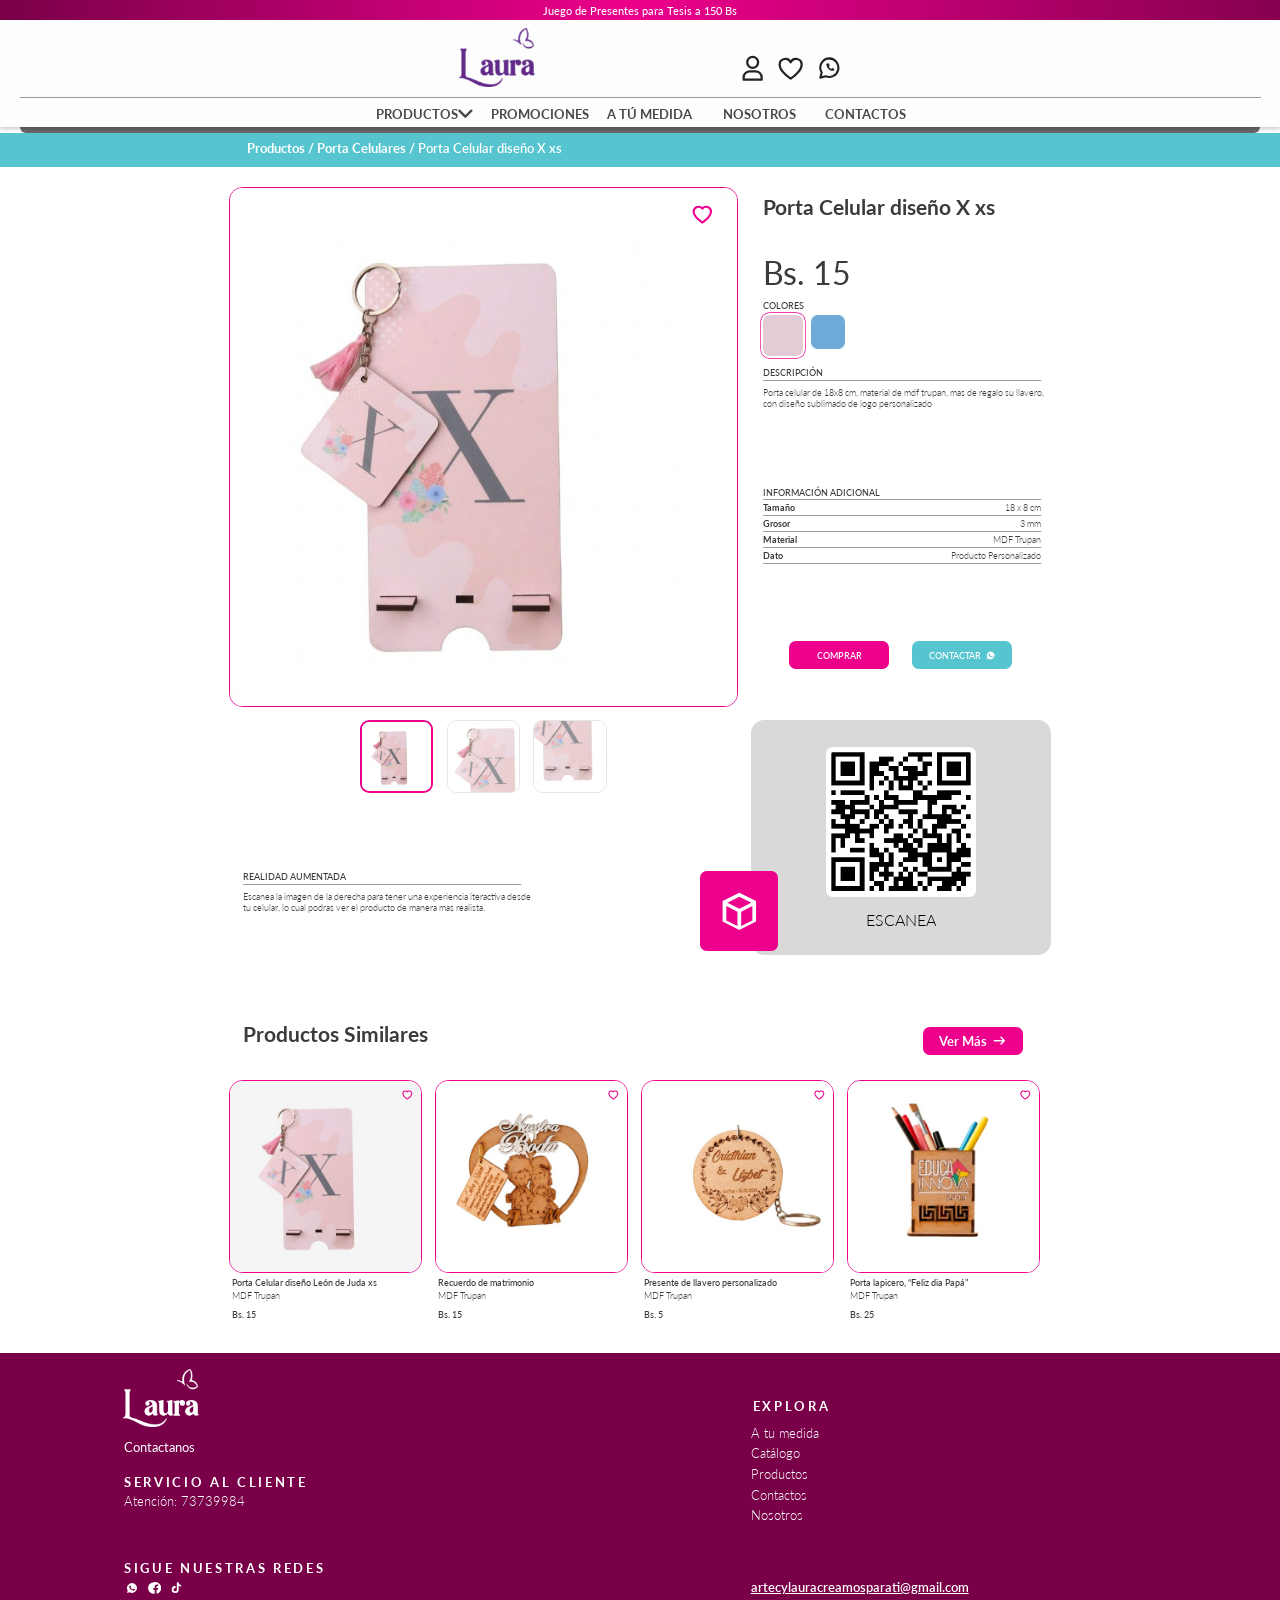
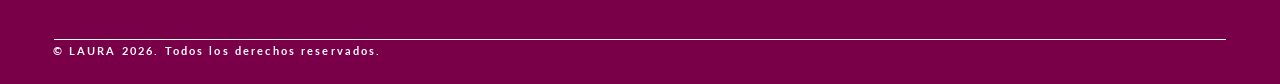
<file: descripcion.html>
<!DOCTYPE html>
<html lang="es">
<head>
  <meta charset="UTF-8">
  <meta name="viewport" content="width=device-width, initial-scale=1">
  <title>Porta Celular diseño X xs | Laura</title>
  <meta name="description" content="Porta celular de 18x8 cm en MDF Trupan, con llavero de regalo y diseño sublimado personalizado.">
  <link rel="preconnect" href="https://fonts.googleapis.com">
  <link rel="preconnect" href="https://fonts.gstatic.com" crossorigin>
  <link href="https://fonts.googleapis.com/css2?family=Lato:wght@300;400;700;900&display=swap" rel="stylesheet">
  <link rel="stylesheet" href="base.css">
  <link rel="stylesheet" href="descripcion.css">
</head>
<body>
  <!-- Barra de promoción -->
  <div class="promo"><p>Juego de Presentes para Tesis a 150 Bs</p></div>

  <!-- Encabezado -->
  <header class="site-header">
    <a class="brand" href="index.html" aria-label="Laura, inicio">
      <img src="img/logo.png" alt="Laura" width="115" height="88">
    </a>

    <div class="icons">
      <a href="#" aria-label="Mi cuenta" class="ic ic--user">
        <svg viewBox="0 0 35 40" fill="none" stroke="currentColor" stroke-width="3.4" stroke-linejoin="round" stroke-linecap="round"><circle cx="17.5" cy="11" r="8.2"/><path d="M4 37v-3.500c0-5.200 4.300-9 9.500-9h8c5.200 0 9.500 3.800 9.500 9V37z"/></svg>
      </a>
      <a href="#" aria-label="Favoritos" class="ic ic--heart">
        <svg viewBox="0 0 41 41" fill="none" stroke="currentColor" stroke-width="3.4" stroke-linejoin="round"><path d="M20.500 35.500S4 25 4 14.600A8.600 8.600 0 0 1 20.500 11a8.600 8.600 0 0 1 16.500 3.600C37 25 20.500 35.500 20.500 35.500z"/></svg>
      </a>
      <a href="https://wa.me/59173739984" aria-label="WhatsApp" class="ic ic--wa" target="_blank" rel="noopener">
        <svg viewBox="0 0 35 40" fill="none" stroke="currentColor" stroke-width="3.2" stroke-linejoin="round" stroke-linecap="round"><path d="M17.500 5a14 14 0 0 0-12 21.200L3.500 34l8-2A14 14 0 1 0 17.500 5z"/><path d="M12.500 13c0 6 4.800 10.800 10.800 10.800l1.600-2.600-3.200-1.600-1.600 1.300c-1.600-.6-3.200-2.200-3.800-3.800l1.300-1.600-1.600-3.200z" fill="currentColor" stroke="none"/></svg>
      </a>
    </div>

    <nav class="nav" aria-label="Principal">
      <ul class="nav__row">
        <li class="has-sub" style="--x:564">
          <a href="productos.html" aria-haspopup="true">PRODUCTOS
            <svg class="chev" viewBox="0 0 28 28" fill="none" stroke="currentColor" stroke-width="3.6" stroke-linecap="round" stroke-linejoin="round"><path d="M5 10l9 9 9-9"/></svg>
          </a>
          <!-- Edita estas categorías con las tuyas -->
          <ul class="sub">
            <li><a href="productos.html">Agendas</a></li>
            <li><a href="productos.html">Llaveros</a></li>
            <li><a href="productos.html">Cajas y recuerdos</a></li>
            <li><a href="productos.html">Portalápices</a></li>
          </ul>
        </li>
        <li style="--x:737"><a href="promociones.html">PROMOCIONES</a></li>
      </ul>
      <ul class="nav__row">
        <li style="--x:911"><a href="a-tu-medida.html">A TÚ MEDIDA</a></li>
        <li style="--x:1084"><a href="nosotros.html">NOSOTROS</a></li>
        <li style="--x:1237"><a href="contactos.html">CONTACTOS</a></li>
      </ul>
    </nav>
  </header>

  <div class="pr-top"></div>
  <div class="crumb"><p><a href="productos.html">Productos</a> / <a href="productos.html">Porta Celulares</a> / <span>Porta Celular diseño X xs</span></p></div>

  <main class="d">
    <div class="d-photo abs" style="--l:343;--t:30;--w:764;--h:780"><img id="dMain" src="img/d-rosado-0.jpg" alt="Porta Celular diseño X xs"></div>
    <div class="d-thumbs abs" style="--l:343;--t:830;--w:764;--h:130" role="group" aria-label="Vistas del producto"><button type="button" class="is-on" data-i="0" aria-label="Vista 1"><img src="img/d-rosado-0.jpg" alt=""></button><button type="button" class="" data-i="1" aria-label="Vista 2"><img src="img/d-rosado-1.jpg" alt=""></button><button type="button" class="" data-i="2" aria-label="Vista 3"><img src="img/d-rosado-2.jpg" alt=""></button></div>
    <button class="d-fav d-fav--big" type="button" aria-label="Añadir a favoritos" aria-pressed="false"><svg viewBox="0 0 24 24"><path d="M12 21s-8.500-5.400-8.500-11A4.800 4.800 0 0 1 12 7.400 4.800 4.800 0 0 1 20.500 10c0 5.600-8.500 11-8.500 11z" stroke-linejoin="round"/></svg></button>
    <section class="d-info">
      <h1>Porta Celular diseño X xs</h1>
      <p class="d-price">Bs. 15</p>
      <h2 class="d-h">COLORES</h2>
      <div class="d-sw"><button type="button" class="is-on" style="--c:#e3ccd6" data-color="rosado" title="Rosado" aria-label="Rosado"></button><button type="button" style="--c:#6fabd9" data-color="celeste" title="Celeste" aria-label="Celeste"></button></div>
      <h2 class="d-h d-h--l">DESCRIPCIÓN</h2>
      <p class="d-desc">Porta celular de 18x8 cm, material de mdf trupan, mas de regalo su llavero, con diseño sublimado de logo personalizado</p>
      <h2 class="d-h d-h--l d-h--info">INFORMACIÓN ADICIONAL</h2>
      <table class="d-tab"><tr><th>Tamaño</th><td>18 x 8 cm</td></tr><tr><th>Grosor</th><td>3 mm</td></tr><tr><th>Material</th><td>MDF Trupan</td></tr><tr><th>Dato</th><td>Producto Personalizado</td></tr></table>
      <div class="d-btns"><a class="d-buy" href="https://wa.me/59173739984?text=Hola%2C%20quiero%20consultar%20por%20el%20Porta%20Celular%20dise%C3%B1o%20X%20xs" target="_blank" rel="noopener">COMPRAR</a><a class="d-contact" href="https://wa.me/59173739984?text=Hola%2C%20quiero%20consultar%20por%20el%20Porta%20Celular%20dise%C3%B1o%20X%20xs" target="_blank" rel="noopener">CONTACTAR <svg viewBox="0 0 24 24" fill="currentColor"><path d="M12 2a10 10 0 0 0-8.600 15.100L2 22l5-1.300A10 10 0 1 0 12 2zm5.200 14.100c-.2.600-1.300 1.200-1.800 1.200-.5.100-1 .2-3.300-.7-2.800-1.100-4.600-4-4.700-4.200-.1-.2-1.100-1.500-1.100-2.800s.7-2 1-2.300c.2-.3.500-.3.700-.3h.5c.2 0 .4 0 .6.500l.9 2.100c.1.200.1.400 0 .5l-.4.600c-.1.200-.3.300-.1.600.2.300.8 1.300 1.700 2.100 1.200 1 2.200 1.400 2.500 1.500.3.100.4.100.6-.1l.8-1c.2-.3.400-.2.700-.1l2 1c.3.100.5.200.5.300.1.200.1.700-.1 1.200z"/></svg></a></div>
    </section>

    <section class="d-ar">
      <div class="d-ar__t"><h2>REALIDAD AUMENTADA</h2><p>Escanea la imagen de la derecha para tener una experiencia iteractiva desde tu celular, lo cual podras ver el producto de manera mas realista.</p></div>
      <div class="d-ar__ic"><svg viewBox="0 0 24 24" fill="#fff"><path d="M12 2L3 6.500v11L12 22l9-4.500v-11zM12 4.200l6.400 3.200L12 10.600 5.600 7.400zM5 9.200l6 3v7.700l-6-3zm14 0v7.700l-6 3v-7.700z"/></svg></div>
      <a class="d-ar__box" href="img/qr.png" data-qr aria-label="Ver código QR ampliado"><img src="img/qr.png" alt="Código QR"><span>ESCANEA</span></a>
    </section>

    <section class="d-simw">
      <h2>Productos Similares</h2>
      <a class="d-more" href="productos.html">Ver Más <svg viewBox="0 0 20 20" fill="none" stroke="#fff" stroke-width="2.200" stroke-linecap="round" stroke-linejoin="round"><path d="M2 10h15M12 5l5 5-5 5"/></svg></a>
      <article class="d-sim" style="--l:343"><a href="descripcion.html" class="d-sim__img"><img src="img/p-1.jpg" alt="Porta Celular diseño León de Juda xs" loading="lazy"></a><button class="d-fav d-fav--s" type="button" aria-label="Añadir a favoritos" aria-pressed="false"><svg viewBox="0 0 24 24"><path d="M12 21s-8.500-5.400-8.500-11A4.800 4.800 0 0 1 12 7.400 4.800 4.800 0 0 1 20.500 10c0 5.600-8.500 11-8.500 11z" stroke-linejoin="round"/></svg></button><h3>Porta Celular diseño León de Juda xs</h3><p class="mk">MDF Trupan</p><p class="pr">Bs. 15</p></article><article class="d-sim" style="--l:652"><a href="descripcion.html" class="d-sim__img"><img src="img/p-5.jpg" alt="Recuerdo de matrimonio" loading="lazy"></a><button class="d-fav d-fav--s" type="button" aria-label="Añadir a favoritos" aria-pressed="false"><svg viewBox="0 0 24 24"><path d="M12 21s-8.500-5.400-8.500-11A4.800 4.800 0 0 1 12 7.400 4.800 4.800 0 0 1 20.500 10c0 5.600-8.500 11-8.500 11z" stroke-linejoin="round"/></svg></button><h3>Recuerdo de matrimonio</h3><p class="mk">MDF Trupan</p><p class="pr">Bs. 15</p></article><article class="d-sim" style="--l:961"><a href="descripcion.html" class="d-sim__img"><img src="img/p-2.jpg" alt="Presente de llavero personalizado" loading="lazy"></a><button class="d-fav d-fav--s" type="button" aria-label="Añadir a favoritos" aria-pressed="false"><svg viewBox="0 0 24 24"><path d="M12 21s-8.500-5.400-8.500-11A4.800 4.800 0 0 1 12 7.400 4.800 4.800 0 0 1 20.500 10c0 5.600-8.500 11-8.500 11z" stroke-linejoin="round"/></svg></button><h3>Presente de llavero personalizado</h3><p class="mk">MDF Trupan</p><p class="pr">Bs. 5</p></article><article class="d-sim" style="--l:1270"><a href="descripcion.html" class="d-sim__img"><img src="img/p-4.jpg" alt="Porta lapicero, “Feliz dia Papá”" loading="lazy"></a><button class="d-fav d-fav--s" type="button" aria-label="Añadir a favoritos" aria-pressed="false"><svg viewBox="0 0 24 24"><path d="M12 21s-8.500-5.400-8.500-11A4.800 4.800 0 0 1 12 7.400 4.800 4.800 0 0 1 20.500 10c0 5.600-8.500 11-8.500 11z" stroke-linejoin="round"/></svg></button><h3>Porta lapicero, “Feliz dia Papá”</h3><p class="mk">MDF Trupan</p><p class="pr">Bs. 25</p></article>
    </section>
  </main>

  <!-- Pie de página -->
  <footer class="footer">
    <div class="f-left">
      <img class="f-logo" src="img/logo-footer.png" alt="Laura" width="115" height="88">
      <p class="f-contact">Contactanos</p>

      <h4>SERVICIO AL CLIENTE</h4>
      <p class="f-phones">
        Atención: <a href="tel:+59173739984">73739984</a>
      </p>

      <h4 class="f-social-title">SIGUE NUESTRAS REDES</h4>
      <div class="f-social">
        <a href="https://wa.me/59173739984" aria-label="WhatsApp" target="_blank" rel="noopener">
          <svg viewBox="0 0 24 24" fill="currentColor"><path d="M12 2a10 10 0 0 0-8.600 15.100L2 22l5-1.300A10 10 0 1 0 12 2zm5.200 14.100c-.2.600-1.300 1.200-1.800 1.200-.5.100-1 .2-3.300-.7-2.800-1.100-4.600-4-4.700-4.200-.1-.2-1.100-1.500-1.100-2.800s.7-2 1-2.300c.2-.3.500-.3.700-.3h.5c.2 0 .4 0 .6.500l.9 2.100c.1.200.1.400 0 .5l-.4.600c-.1.200-.3.300-.1.600.2.300.8 1.300 1.700 2.100 1.200 1 2.200 1.400 2.500 1.500.3.100.4.100.6-.1l.8-1c.2-.3.400-.2.700-.1l2 1c.3.100.5.200.5.300.1.200.1.700-.1 1.200z"/></svg>
        </a>
        <a href="https://www.facebook.com/profile.php?id=100064565477271" aria-label="Facebook" target="_blank" rel="noopener">
          <svg viewBox="0 0 24 24" fill="currentColor"><path d="M12 2a10 10 0 1 0 1.200 19.900v-7H10.700V12h2.500V9.800c0-2.500 1.500-3.900 3.800-3.900 1.100 0 2.200.2 2.200.2v2.400h-1.300c-1.200 0-1.600.8-1.600 1.600V12h2.800l-.4 2.900h-2.300v7A10 10 0 0 0 12 2z"/></svg>
        </a>
        <a href="https://www.tiktok.com/@laura.diseo.creac?_r=1&_t=ZS-9Bfyf0VDoto" aria-label="TikTok" target="_blank" rel="noopener">
          <svg viewBox="0 0 24 24" fill="currentColor"><path d="M16.600 2h-3.200v12.800a2.800 2.800 0 1 1-2.800-2.800c.3 0 .6 0 .8.100V8.800a6 6 0 1 0 5.200 5.900V8.300a7.200 7.200 0 0 0 4.200 1.300V6.400A4.200 4.200 0 0 1 16.600 2z"/></svg>
        </a>
      </div>
    </div>

    <div class="f-right">
      <h4>EXPLORA</h4>
      <ul class="f-links">
        <li><a href="a-tu-medida.html">A tu medida</a></li>
        <li><a href="https://heyzine.com/flip-book/2a1867d2a5.html" data-catalog>Catálogo</a></li>
        <li><a href="productos.html">Productos</a></li>
        <li><a href="contactos.html">Contactos</a></li>
        <li><a href="nosotros.html">Nosotros</a></li>
      </ul>
      <a class="f-mail" href="mailto:artecylauracreamosparati@gmail.com">artecylauracreamosparati@gmail.com</a>
    </div>

    <div class="f-legal">
      <hr>
      <p>© LAURA 2026. Todos los derechos reservados.</p>
    </div>
  </footer>

  <script src="script.js"></script>
  <script src="descripcion.js"></script>
</body>
</html>
</file>
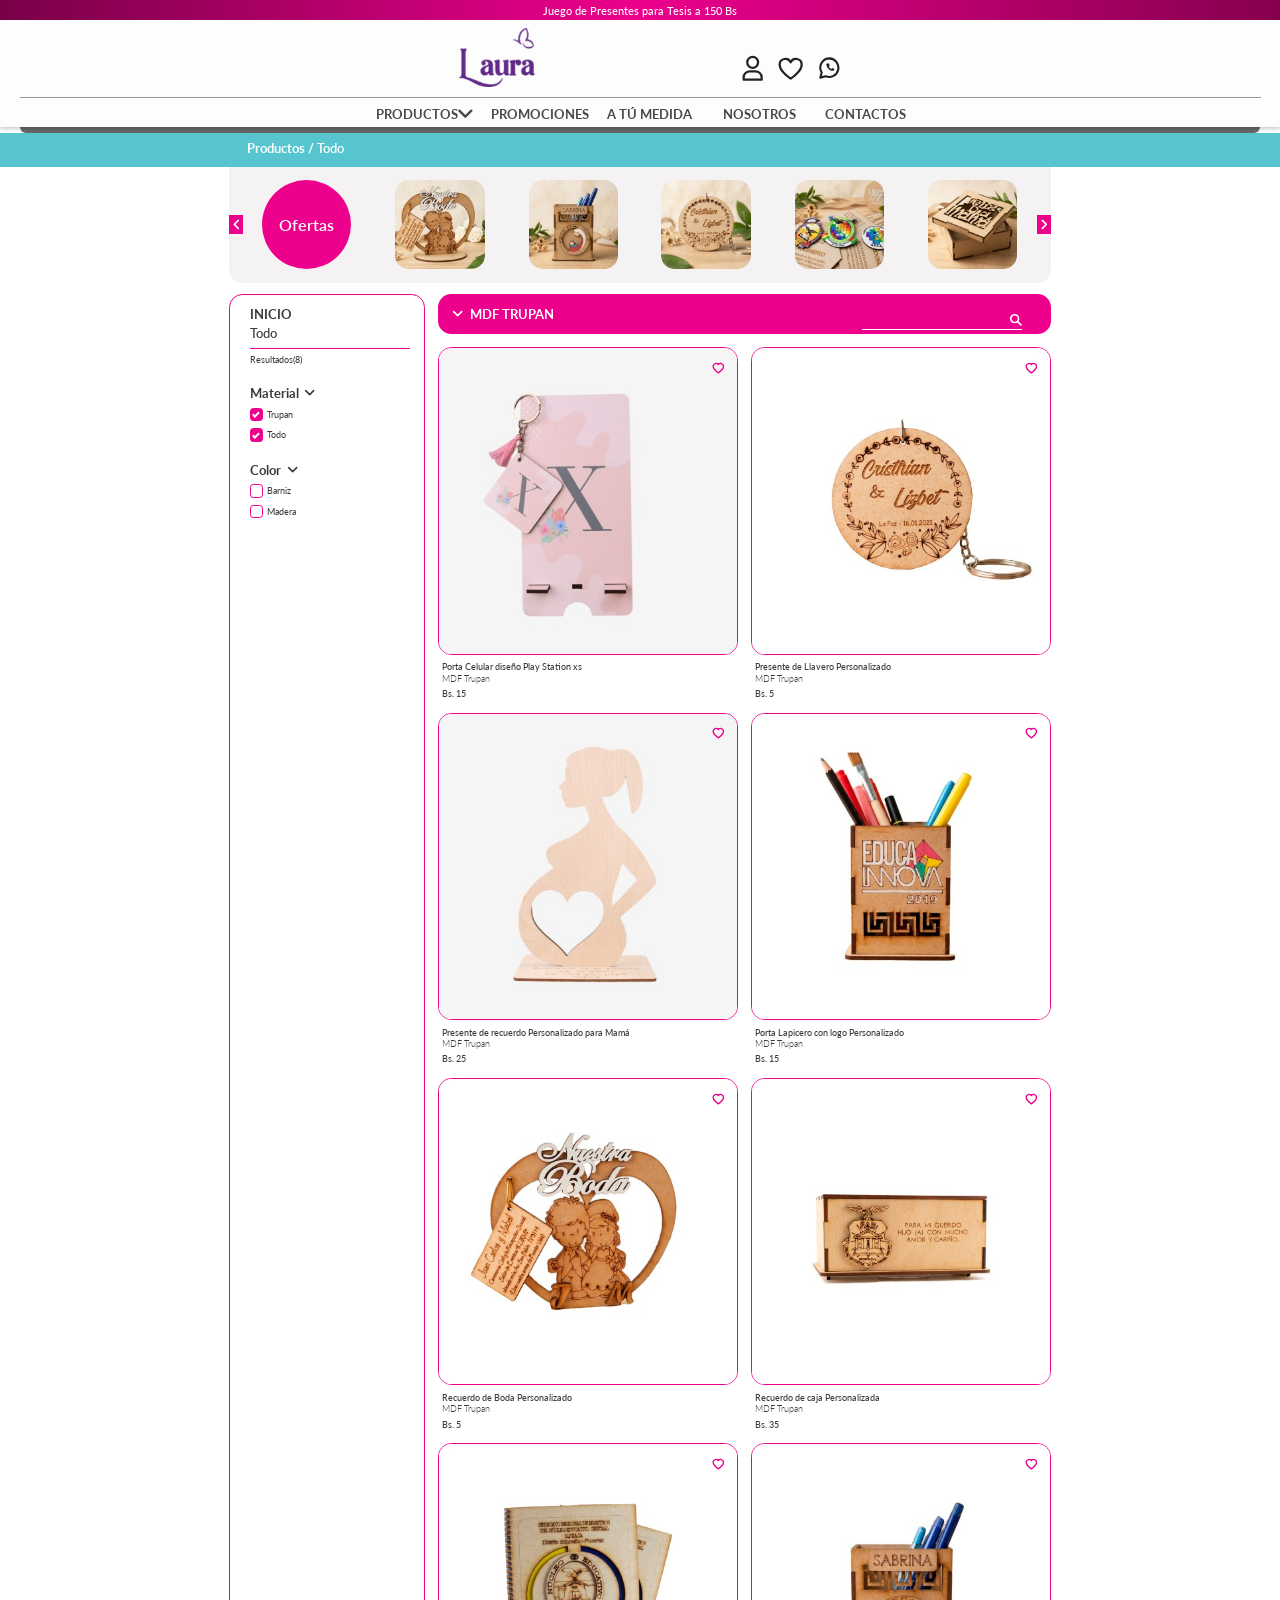
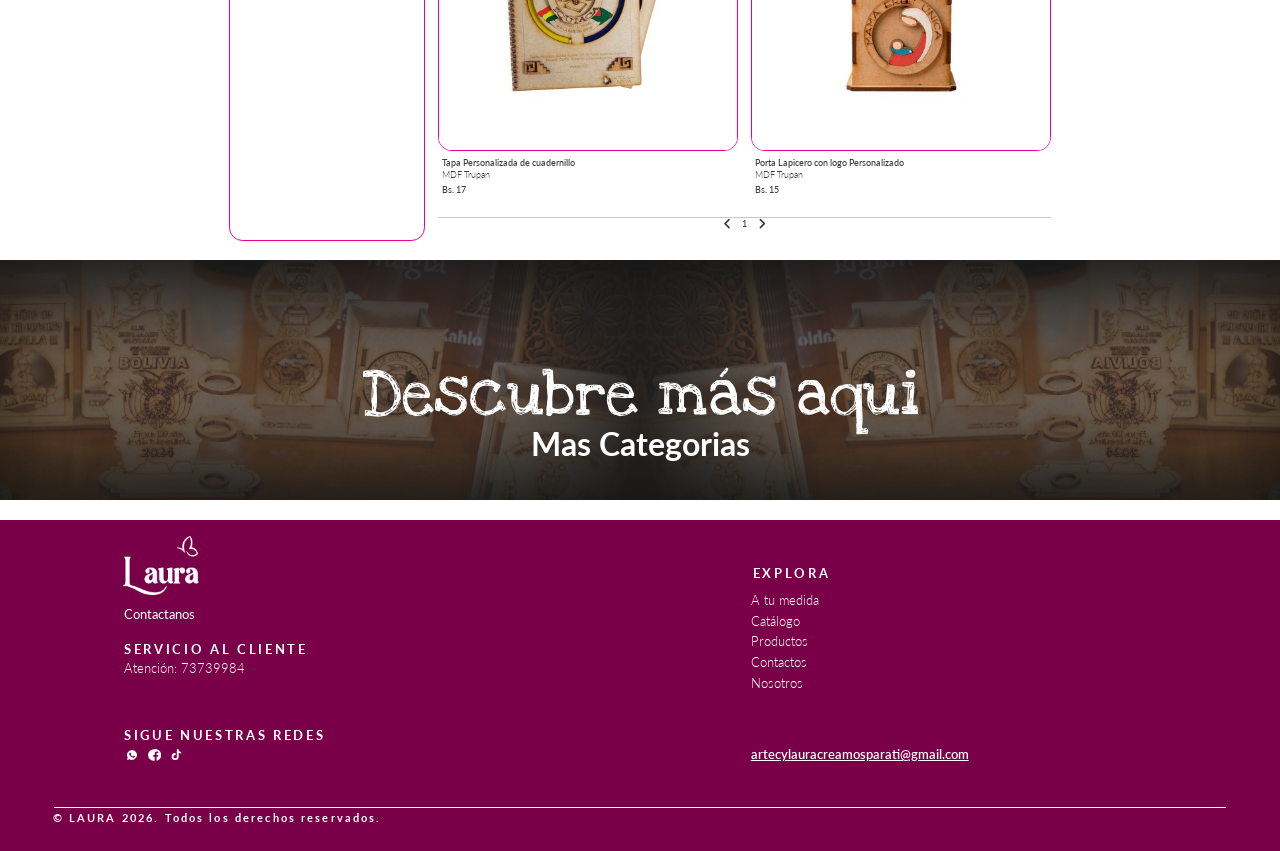
<file: productos.html>
<!DOCTYPE html>
<html lang="es">
<head>
  <meta charset="UTF-8">
  <meta name="viewport" content="width=device-width, initial-scale=1">
  <title>Productos | Laura</title>
  <meta name="description" content="Todos los productos personalizados en MDF de Laura.">
  <link rel="preconnect" href="https://fonts.googleapis.com">
  <link rel="preconnect" href="https://fonts.gstatic.com" crossorigin>
  <link href="https://fonts.googleapis.com/css2?family=Grape+Nuts&family=Lato:wght@300;400;700;900&family=Love+Ya+Like+A+Sister&display=swap" rel="stylesheet">
  <link rel="stylesheet" href="base.css">
  <link rel="stylesheet" href="productos.css">
</head>
<body>

  <!-- Barra de promoción -->
  <div class="promo"><p>Juego de Presentes para Tesis a 150 Bs</p></div>

  <!-- Encabezado -->
  <header class="site-header">
    <a class="brand" href="index.html" aria-label="Laura, inicio">
      <img src="img/logo.png" alt="Laura" width="115" height="88">
    </a>

    <div class="icons">
      <a href="#" aria-label="Mi cuenta" class="ic ic--user">
        <svg viewBox="0 0 35 40" fill="none" stroke="currentColor" stroke-width="3.4" stroke-linejoin="round" stroke-linecap="round"><circle cx="17.5" cy="11" r="8.2"/><path d="M4 37v-3.500c0-5.200 4.300-9 9.500-9h8c5.200 0 9.500 3.800 9.500 9V37z"/></svg>
      </a>
      <a href="#" aria-label="Favoritos" class="ic ic--heart">
        <svg viewBox="0 0 41 41" fill="none" stroke="currentColor" stroke-width="3.4" stroke-linejoin="round"><path d="M20.500 35.500S4 25 4 14.600A8.600 8.600 0 0 1 20.500 11a8.600 8.600 0 0 1 16.500 3.600C37 25 20.500 35.500 20.500 35.500z"/></svg>
      </a>
      <a href="https://wa.me/59173739984" aria-label="WhatsApp" class="ic ic--wa" target="_blank" rel="noopener">
        <svg viewBox="0 0 35 40" fill="none" stroke="currentColor" stroke-width="3.2" stroke-linejoin="round" stroke-linecap="round"><path d="M17.500 5a14 14 0 0 0-12 21.200L3.500 34l8-2A14 14 0 1 0 17.500 5z"/><path d="M12.500 13c0 6 4.800 10.800 10.800 10.800l1.600-2.600-3.200-1.600-1.600 1.300c-1.600-.6-3.200-2.200-3.800-3.800l1.300-1.600-1.600-3.200z" fill="currentColor" stroke="none"/></svg>
      </a>
    </div>

    <nav class="nav" aria-label="Principal">
      <ul class="nav__row">
        <li class="has-sub" style="--x:564">
          <a href="productos.html" aria-haspopup="true">PRODUCTOS
            <svg class="chev" viewBox="0 0 28 28" fill="none" stroke="currentColor" stroke-width="3.6" stroke-linecap="round" stroke-linejoin="round"><path d="M5 10l9 9 9-9"/></svg>
          </a>
          <!-- Edita estas categorías con las tuyas -->
          <ul class="sub">
            <li><a href="productos.html">Agendas</a></li>
            <li><a href="productos.html">Llaveros</a></li>
            <li><a href="productos.html">Cajas y recuerdos</a></li>
            <li><a href="productos.html">Portalápices</a></li>
          </ul>
        </li>
        <li style="--x:737"><a href="promociones.html">PROMOCIONES</a></li>
      </ul>
      <ul class="nav__row">
        <li style="--x:911"><a href="a-tu-medida.html">A TÚ MEDIDA</a></li>
        <li style="--x:1084"><a href="nosotros.html">NOSOTROS</a></li>
        <li style="--x:1237"><a href="contactos.html">CONTACTOS</a></li>
      </ul>
    </nav>
  </header>

  <div class="pr-top"></div>
  <div class="crumb"><p><a href="productos.html">Productos /</a> <span>Todo</span></p></div>

  <main>
    <section class="pr-cats" aria-label="Categorías">
      <a class="pr-cats__label" href="promociones.html">Ofertas</a>
      <div class="pr-cats__track"><a href="categorias.html" aria-label="Categoría 1"><img src="img/cat-1.jpg" alt=""></a><a href="categorias.html" aria-label="Categoría 2"><img src="img/cat-2.jpg" alt=""></a><a href="categorias.html" aria-label="Categoría 3"><img src="img/cat-3.jpg" alt=""></a><a href="categorias.html" aria-label="Categoría 4"><img src="img/cat-4.jpg" alt=""></a><a href="categorias.html" aria-label="Categoría 5"><img src="img/cat-5.jpg" alt=""></a></div>
      <button class="pr-arrow pr-arrow--l" type="button" aria-label="Anterior"><svg viewBox="0 0 10 16" fill="none" stroke="currentColor" stroke-width="2.4" stroke-linecap="round" stroke-linejoin="round"><path d="M8 2L2 8l6 6"/></svg></button>
      <button class="pr-arrow pr-arrow--r" type="button" aria-label="Siguiente"><svg viewBox="0 0 10 16" fill="none" stroke="currentColor" stroke-width="2.4" stroke-linecap="round" stroke-linejoin="round"><path d="M2 2l6 6-6 6"/></svg></button>
    </section>

    <div class="pr-main">
      <aside class="pr-side" aria-label="Filtros">
        <p class="h" style="--x:30;--y:17">INICIO</p>
        <p class="h h--m" style="--x:30;--y:45">Todo</p>
        <hr style="--x:30;--y:79">
        <p class="small" id="count" style="--x:30;--y:89">Resultados(8)</p>
        <p class="h" style="--x:30;--y:135">Material</p>
        <span class="chev2" style="--x:110;--y:137"><svg viewBox="0 0 20 20" fill="none" stroke="currentColor" stroke-width="2.4" stroke-linecap="round" stroke-linejoin="round"><path d="M4 7l6 6 6-6"/></svg></span>
        <label class="pr-check" style="--x:30;--y:169"><input type="checkbox" checked><span>Trupan</span></label>
        <label class="pr-check" style="--x:30;--y:200"><input type="checkbox" checked><span>Todo</span></label>
        <p class="h" style="--x:30;--y:250">Color</p>
        <span class="chev2" style="--x:84;--y:252"><svg viewBox="0 0 20 20" fill="none" stroke="currentColor" stroke-width="2.4" stroke-linecap="round" stroke-linejoin="round"><path d="M4 7l6 6 6-6"/></svg></span>
        <label class="pr-check" style="--x:30;--y:284"><input type="checkbox"><span>Barniz</span></label>
        <label class="pr-check" style="--x:30;--y:315"><input type="checkbox"><span>Madera</span></label>
      </aside>

      <div class="pr-content">
        <div class="pr-bar">
          <div class="pr-bar__sel"><svg viewBox="0 0 20 20" fill="none" stroke="currentColor" stroke-width="2.4" stroke-linecap="round" stroke-linejoin="round"><path d="M4 7l6 6 6-6"/></svg><span>MDF TRUPAN</span></div>
          <label class="pr-search"><input type="search" id="q" placeholder="" aria-label="Buscar productos"><svg viewBox="0 0 20 20" fill="none" stroke="currentColor" stroke-width="2.4" stroke-linecap="round"><circle cx="8.500" cy="8.500" r="5.800"/><path d="M13 13l5 5"/></svg></label>
        </div>

        <div class="pr-grid" id="grid">
        <article class="pr-card" data-title="porta celular diseño play station xs">
          <a href="descripcion.html" aria-label="Porta Celular diseño Play Station xs"><figure><img src="img/p-1.jpg" alt="Porta Celular diseño Play Station xs" loading="lazy"></figure></a>
          <button class="pr-fav" type="button" aria-label="Añadir a favoritos" aria-pressed="false"><svg viewBox="0 0 24 24"><path d="M12 21s-8.500-5.400-8.500-11A4.800 4.800 0 0 1 12 7.400 4.800 4.800 0 0 1 20.500 10c0 5.600-8.500 11-8.500 11z" stroke-linejoin="round"/></svg></button>
          <h3><a href="descripcion.html">Porta Celular diseño Play Station xs</a></h3><p class="mk">MDF Trupan</p><p class="pr">Bs. 15</p>
        </article>
        <article class="pr-card" data-title="presente de llavero personalizado">
          <a href="descripcion.html" aria-label="Presente de Llavero Personalizado"><figure><img src="img/p-2.jpg" alt="Presente de Llavero Personalizado" loading="lazy"></figure></a>
          <button class="pr-fav" type="button" aria-label="Añadir a favoritos" aria-pressed="false"><svg viewBox="0 0 24 24"><path d="M12 21s-8.500-5.400-8.500-11A4.800 4.800 0 0 1 12 7.400 4.800 4.800 0 0 1 20.500 10c0 5.600-8.500 11-8.500 11z" stroke-linejoin="round"/></svg></button>
          <h3><a href="descripcion.html">Presente de Llavero Personalizado</a></h3><p class="mk">MDF Trupan</p><p class="pr">Bs. 5</p>
        </article>
        <article class="pr-card" data-title="presente de recuerdo personalizado para mamá">
          <a href="descripcion.html" aria-label="Presente de recuerdo Personalizado para Mamá"><figure><img src="img/p-3.jpg" alt="Presente de recuerdo Personalizado para Mamá" loading="lazy"></figure></a>
          <button class="pr-fav" type="button" aria-label="Añadir a favoritos" aria-pressed="false"><svg viewBox="0 0 24 24"><path d="M12 21s-8.500-5.400-8.500-11A4.800 4.800 0 0 1 12 7.400 4.800 4.800 0 0 1 20.500 10c0 5.600-8.500 11-8.500 11z" stroke-linejoin="round"/></svg></button>
          <h3><a href="descripcion.html">Presente de recuerdo Personalizado para Mamá</a></h3><p class="mk">MDF Trupan</p><p class="pr">Bs. 25</p>
        </article>
        <article class="pr-card" data-title="porta lapicero con logo personalizado">
          <a href="descripcion.html" aria-label="Porta Lapicero con logo Personalizado"><figure><img src="img/p-4.jpg" alt="Porta Lapicero con logo Personalizado" loading="lazy"></figure></a>
          <button class="pr-fav" type="button" aria-label="Añadir a favoritos" aria-pressed="false"><svg viewBox="0 0 24 24"><path d="M12 21s-8.500-5.400-8.500-11A4.800 4.800 0 0 1 12 7.400 4.800 4.800 0 0 1 20.500 10c0 5.600-8.500 11-8.500 11z" stroke-linejoin="round"/></svg></button>
          <h3><a href="descripcion.html">Porta Lapicero con logo Personalizado</a></h3><p class="mk">MDF Trupan</p><p class="pr">Bs. 15</p>
        </article>
        <article class="pr-card" data-title="recuerdo de boda personalizado">
          <a href="descripcion.html" aria-label="Recuerdo de Boda Personalizado"><figure><img src="img/p-5.jpg" alt="Recuerdo de Boda Personalizado" loading="lazy"></figure></a>
          <button class="pr-fav" type="button" aria-label="Añadir a favoritos" aria-pressed="false"><svg viewBox="0 0 24 24"><path d="M12 21s-8.500-5.400-8.500-11A4.800 4.800 0 0 1 12 7.400 4.800 4.800 0 0 1 20.500 10c0 5.600-8.500 11-8.500 11z" stroke-linejoin="round"/></svg></button>
          <h3><a href="descripcion.html">Recuerdo de Boda Personalizado</a></h3><p class="mk">MDF Trupan</p><p class="pr">Bs. 5</p>
        </article>
        <article class="pr-card" data-title="recuerdo de caja personalizada">
          <a href="descripcion.html" aria-label="Recuerdo de caja Personalizada"><figure><img src="img/p-6.jpg" alt="Recuerdo de caja Personalizada" loading="lazy"></figure></a>
          <button class="pr-fav" type="button" aria-label="Añadir a favoritos" aria-pressed="false"><svg viewBox="0 0 24 24"><path d="M12 21s-8.500-5.400-8.500-11A4.800 4.800 0 0 1 12 7.400 4.800 4.800 0 0 1 20.500 10c0 5.600-8.500 11-8.500 11z" stroke-linejoin="round"/></svg></button>
          <h3><a href="descripcion.html">Recuerdo de caja Personalizada</a></h3><p class="mk">MDF Trupan</p><p class="pr">Bs. 35</p>
        </article>
        <article class="pr-card" data-title="tapa personalizada de cuadernillo">
          <a href="descripcion.html" aria-label="Tapa Personalizada de cuadernillo"><figure><img src="img/p-8.jpg" alt="Tapa Personalizada de cuadernillo" loading="lazy"></figure></a>
          <button class="pr-fav" type="button" aria-label="Añadir a favoritos" aria-pressed="false"><svg viewBox="0 0 24 24"><path d="M12 21s-8.500-5.400-8.500-11A4.800 4.800 0 0 1 12 7.400 4.800 4.800 0 0 1 20.500 10c0 5.600-8.500 11-8.500 11z" stroke-linejoin="round"/></svg></button>
          <h3><a href="descripcion.html">Tapa Personalizada de cuadernillo</a></h3><p class="mk">MDF Trupan</p><p class="pr">Bs. 17</p>
        </article>
        <article class="pr-card" data-title="porta lapicero con logo personalizado">
          <a href="descripcion.html" aria-label="Porta Lapicero con logo Personalizado"><figure><img src="img/p-7.jpg" alt="Porta Lapicero con logo Personalizado" loading="lazy"></figure></a>
          <button class="pr-fav" type="button" aria-label="Añadir a favoritos" aria-pressed="false"><svg viewBox="0 0 24 24"><path d="M12 21s-8.500-5.400-8.500-11A4.800 4.800 0 0 1 12 7.400 4.800 4.800 0 0 1 20.500 10c0 5.600-8.500 11-8.500 11z" stroke-linejoin="round"/></svg></button>
          <h3><a href="descripcion.html">Porta Lapicero con logo Personalizado</a></h3><p class="mk">MDF Trupan</p><p class="pr">Bs. 15</p>
        </article>
        </div>
        <p class="pr-empty" id="empty" hidden>No encontramos productos con esa búsqueda.</p>

        <div class="pr-pager"><svg viewBox="0 0 20 20" fill="none" stroke="currentColor" stroke-width="2.4" stroke-linecap="round" stroke-linejoin="round"><path d="M12 4L6 10l6 6"/></svg><span>1</span><svg viewBox="0 0 20 20" fill="none" stroke="currentColor" stroke-width="2.4" stroke-linecap="round" stroke-linejoin="round"><path d="M8 4l6 6-6 6"/></svg></div>
      </div>
    </div>

    <a class="pr-more" href="categorias.html"><img src="img/more-bg.jpg" alt=""><span>Descubre más aqui</span><strong>Mas Categorias</strong></a>
  </main>

  <!-- Pie de página -->
  <footer class="footer">
    <div class="f-left">
      <img class="f-logo" src="img/logo-footer.png" alt="Laura" width="115" height="88">
      <p class="f-contact">Contactanos</p>

      <h4>SERVICIO AL CLIENTE</h4>
      <p class="f-phones">
        Atención: <a href="tel:+59173739984">73739984</a>
      </p>

      <h4 class="f-social-title">SIGUE NUESTRAS REDES</h4>
      <div class="f-social">
        <a href="https://wa.me/59173739984" aria-label="WhatsApp" target="_blank" rel="noopener">
          <svg viewBox="0 0 24 24" fill="currentColor"><path d="M12 2a10 10 0 0 0-8.600 15.100L2 22l5-1.300A10 10 0 1 0 12 2zm5.200 14.100c-.2.600-1.300 1.200-1.800 1.200-.5.100-1 .2-3.300-.7-2.800-1.100-4.600-4-4.700-4.200-.1-.2-1.100-1.500-1.100-2.800s.7-2 1-2.300c.2-.3.500-.3.700-.3h.5c.2 0 .4 0 .6.500l.9 2.100c.1.200.1.400 0 .5l-.4.600c-.1.200-.3.300-.1.600.2.300.8 1.300 1.700 2.100 1.200 1 2.200 1.400 2.500 1.500.3.100.4.100.6-.1l.8-1c.2-.3.400-.2.700-.1l2 1c.3.100.5.200.5.300.1.200.1.700-.1 1.200z"/></svg>
        </a>
        <a href="https://www.facebook.com/profile.php?id=100064565477271" aria-label="Facebook" target="_blank" rel="noopener">
          <svg viewBox="0 0 24 24" fill="currentColor"><path d="M12 2a10 10 0 1 0 1.200 19.900v-7H10.700V12h2.500V9.800c0-2.500 1.500-3.900 3.800-3.900 1.100 0 2.200.2 2.200.2v2.400h-1.300c-1.200 0-1.600.8-1.600 1.600V12h2.800l-.4 2.900h-2.300v7A10 10 0 0 0 12 2z"/></svg>
        </a>
        <a href="https://www.tiktok.com/@laura.diseo.creac?_r=1&_t=ZS-9Bfyf0VDoto" aria-label="TikTok" target="_blank" rel="noopener">
          <svg viewBox="0 0 24 24" fill="currentColor"><path d="M16.600 2h-3.200v12.800a2.800 2.800 0 1 1-2.800-2.800c.3 0 .6 0 .8.100V8.800a6 6 0 1 0 5.200 5.900V8.300a7.200 7.200 0 0 0 4.200 1.300V6.400A4.200 4.200 0 0 1 16.600 2z"/></svg>
        </a>
      </div>
    </div>

    <div class="f-right">
      <h4>EXPLORA</h4>
      <ul class="f-links">
        <li><a href="a-tu-medida.html">A tu medida</a></li>
        <li><a href="https://heyzine.com/flip-book/2a1867d2a5.html" data-catalog>Catálogo</a></li>
        <li><a href="productos.html">Productos</a></li>
        <li><a href="contactos.html">Contactos</a></li>
        <li><a href="nosotros.html">Nosotros</a></li>
      </ul>
      <a class="f-mail" href="mailto:artecylauracreamosparati@gmail.com">artecylauracreamosparati@gmail.com</a>
    </div>

    <div class="f-legal">
      <hr>
      <p>© LAURA 2026. Todos los derechos reservados.</p>
    </div>
  </footer>

  <script src="script.js"></script>
  <script src="productos.js"></script>
</body>
</html>
</file>
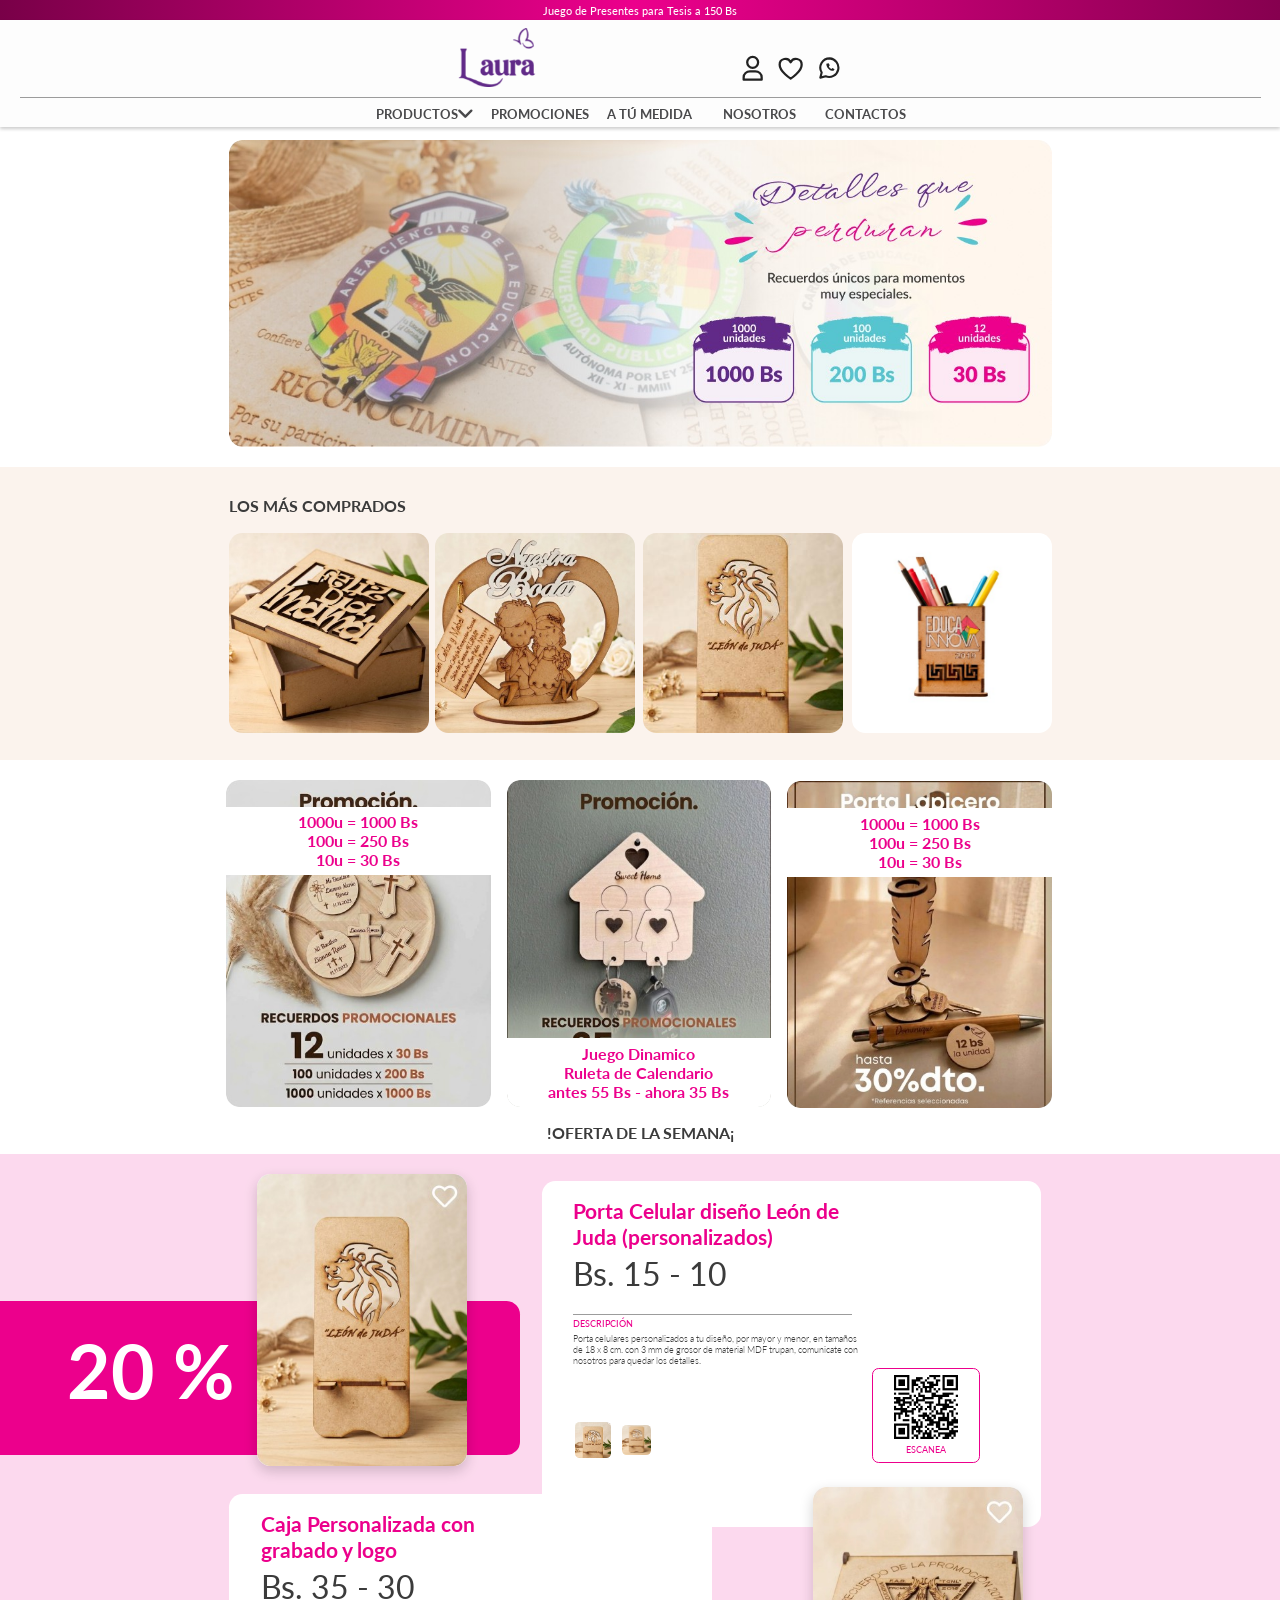
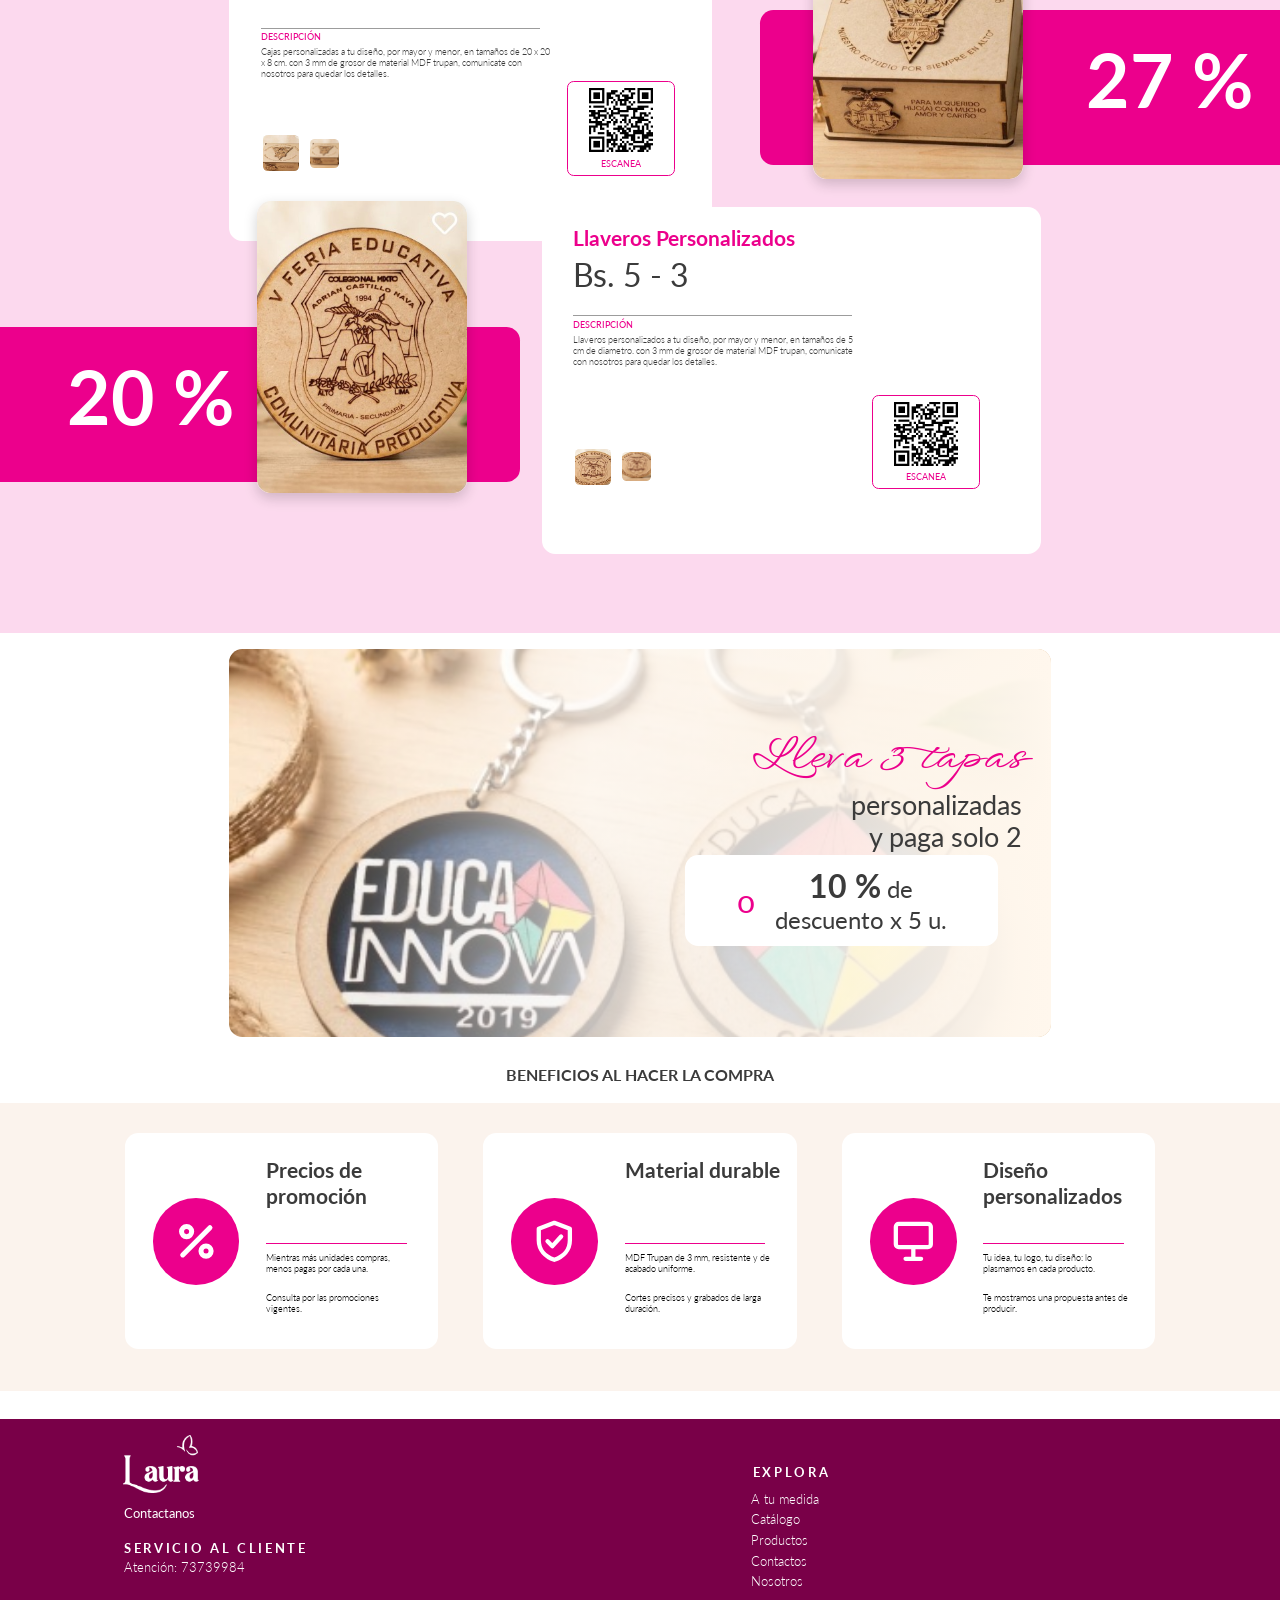
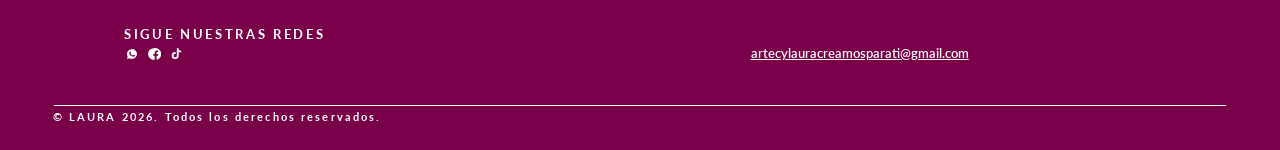
<file: promociones.html>
<!DOCTYPE html>
<html lang="es">
<head>
  <meta charset="UTF-8">
  <meta name="viewport" content="width=device-width, initial-scale=1">
  <title>Promociones | Laura</title>
  <meta name="description" content="Ofertas de la semana y precios por cantidad en productos personalizados de MDF.">
  <link rel="preconnect" href="https://fonts.googleapis.com">
  <link rel="preconnect" href="https://fonts.gstatic.com" crossorigin>
  <link href="https://fonts.googleapis.com/css2?family=Lato:wght@300;400;700;900&family=WindSong:wght@400;500&display=swap" rel="stylesheet">
  <link rel="stylesheet" href="base.css">
  <link rel="stylesheet" href="promociones.css">
</head>
<body>
  <!-- Barra de promoción -->
  <div class="promo"><p>Juego de Presentes para Tesis a 150 Bs</p></div>

  <!-- Encabezado -->
  <header class="site-header">
    <a class="brand" href="index.html" aria-label="Laura, inicio">
      <img src="img/logo.png" alt="Laura" width="115" height="88">
    </a>

    <div class="icons">
      <a href="#" aria-label="Mi cuenta" class="ic ic--user">
        <svg viewBox="0 0 35 40" fill="none" stroke="currentColor" stroke-width="3.4" stroke-linejoin="round" stroke-linecap="round"><circle cx="17.5" cy="11" r="8.2"/><path d="M4 37v-3.500c0-5.200 4.300-9 9.500-9h8c5.200 0 9.500 3.800 9.500 9V37z"/></svg>
      </a>
      <a href="#" aria-label="Favoritos" class="ic ic--heart">
        <svg viewBox="0 0 41 41" fill="none" stroke="currentColor" stroke-width="3.4" stroke-linejoin="round"><path d="M20.500 35.500S4 25 4 14.600A8.600 8.600 0 0 1 20.500 11a8.600 8.600 0 0 1 16.500 3.600C37 25 20.500 35.500 20.500 35.500z"/></svg>
      </a>
      <a href="https://wa.me/59173739984" aria-label="WhatsApp" class="ic ic--wa" target="_blank" rel="noopener">
        <svg viewBox="0 0 35 40" fill="none" stroke="currentColor" stroke-width="3.2" stroke-linejoin="round" stroke-linecap="round"><path d="M17.500 5a14 14 0 0 0-12 21.200L3.500 34l8-2A14 14 0 1 0 17.500 5z"/><path d="M12.500 13c0 6 4.800 10.800 10.800 10.800l1.600-2.600-3.200-1.600-1.600 1.300c-1.600-.6-3.200-2.200-3.800-3.800l1.300-1.600-1.600-3.200z" fill="currentColor" stroke="none"/></svg>
      </a>
    </div>

    <nav class="nav" aria-label="Principal">
      <ul class="nav__row">
        <li class="has-sub" style="--x:564">
          <a href="productos.html" aria-haspopup="true">PRODUCTOS
            <svg class="chev" viewBox="0 0 28 28" fill="none" stroke="currentColor" stroke-width="3.6" stroke-linecap="round" stroke-linejoin="round"><path d="M5 10l9 9 9-9"/></svg>
          </a>
          <!-- Edita estas categorías con las tuyas -->
          <ul class="sub">
            <li><a href="productos.html">Agendas</a></li>
            <li><a href="productos.html">Llaveros</a></li>
            <li><a href="productos.html">Cajas y recuerdos</a></li>
            <li><a href="productos.html">Portalápices</a></li>
          </ul>
        </li>
        <li style="--x:737"><a href="promociones.html">PROMOCIONES</a></li>
      </ul>
      <ul class="nav__row">
        <li style="--x:911"><a href="a-tu-medida.html">A TÚ MEDIDA</a></li>
        <li style="--x:1084"><a href="nosotros.html">NOSOTROS</a></li>
        <li style="--x:1237"><a href="contactos.html">CONTACTOS</a></li>
      </ul>
    </nav>
  </header>

  <main class="pm">
    <h1 class="sr">Promociones</h1>
    <div class="abs pm-hero" style="--l:343;--t:20;--w:1235;--h:460"><img src="img/pm-hero.jpg" alt="Detalles que perduran. Recuerdos únicos para momentos muy especiales: 1000 unidades a 1000 Bs, 100 unidades a 200 Bs, 12 unidades a 30 Bs"></div>

    <section class="pm-sec pm-sec--best" style="--t:510"></section>
    <h2 class="abs pm-h" style="--l:343;--t:554">LOS MÁS COMPRADOS</h2>
    <a class="abs pm-best" href="productos.html" style="--l:343;--t:610;--w:300;--h:300"><img src="img/gal-3.jpg" alt="Caja Feliz Mamá"></a><a class="abs pm-best" href="productos.html" style="--l:653;--t:610;--w:300;--h:300"><img src="img/gal-2.jpg" alt="Recuerdo de boda"></a><a class="abs pm-best" href="productos.html" style="--l:965;--t:610;--w:300;--h:300"><img src="img/pm-leon.jpg" alt="Porta Celular León de Judá"></a><a class="abs pm-best" href="productos.html" style="--l:1278;--t:610;--w:300;--h:300"><img src="img/p-4.jpg" alt="Porta lapicero personalizado"></a>
    <a class="abs pm-promo" href="productos.html" style="--l:339;--t:980;--w:397;--h:490"><img src="img/pm-promo1.jpg" alt="Llaveros de boda personalizados"><span class="top">1000u = 1000 Bs<br>100u = 250 Bs<br>10u = 30 Bs</span></a><a class="abs pm-promo" href="productos.html" style="--l:760;--t:980;--w:397;--h:490"><img src="img/pm-promo2.jpg" alt="Calendario perpetuo de MDF"><span class="bot">Juego Dinamico<br>Ruleta de Calendario<br>antes 55 Bs - ahora 35 Bs</span></a><a class="abs pm-promo" href="productos.html" style="--l:1181;--t:982;--w:397;--h:490"><img src="img/pm-promo3.jpg" alt="Llavero personalizado de pareja"><span class="top">1000u = 1000 Bs<br>100u = 250 Bs<br>10u = 30 Bs</span></a>

    <section class="pm-sec pm-sec--pink" style="--t:1541"></section>
    <h2 class="pm-h pm-h--c" style="--t:1495">!OFERTA DE LA SEMANA¡</h2>
    
    <article class="abs pm-offer pm-offer--A" style="--t:1581">
      <div class="pm-offer__card"></div><div class="pm-offer__tab"><b>20 %</b></div>
      <img class="pm-offer__img" src="img/pm-o1.jpg" alt="Porta Celular diseño León de Juda (personalizados)">
      <img class="pm-offer__t1" src="img/pm-o1-t1.jpg" data-full="img/pm-o1-v1.jpg" alt="Vista 2" tabindex="0" role="button"><img class="pm-offer__t2" src="img/pm-o1-t2.jpg" data-full="img/pm-o1-v2.jpg" alt="Vista 3" tabindex="0" role="button">
      <div class="pm-offer__txt"><h3>Porta Celular diseño León de Juda (personalizados)</h3><p class="pm-offer__price">Bs. 15 - 10</p><h4>DESCRIPCIÓN</h4><p class="pm-offer__desc">Porta celulares personalizados a tu diseño, por mayor y menor, en tamaños de 18 x 8 cm. con 3 mm de grosor de material MDF trupan, comunicate con nosotros para quedar los detalles.</p></div>
      <a class="pm-offer__scan" href="img/qr.png" data-qr aria-label="Ver código QR ampliado"><img src="img/qr.png" alt="Código QR"><span>ESCANEA</span></a>
    </article>
    <article class="abs pm-offer pm-offer--B" style="--t:2051">
      <div class="pm-offer__card"></div><div class="pm-offer__tab"><b>27 %</b></div>
      <img class="pm-offer__img" src="img/pm-o2.jpg" alt="Caja Personalizada con grabado y logo">
      <img class="pm-offer__t1" src="img/pm-o2-t1.jpg" data-full="img/pm-o2-v1.jpg" alt="Vista 2" tabindex="0" role="button"><img class="pm-offer__t2" src="img/pm-o2-t2.jpg" data-full="img/pm-o2-v2.jpg" alt="Vista 3" tabindex="0" role="button">
      <div class="pm-offer__txt"><h3>Caja Personalizada con grabado y logo</h3><p class="pm-offer__price">Bs. 35 - 30</p><h4>DESCRIPCIÓN</h4><p class="pm-offer__desc">Cajas personalizadas a tu diseño, por mayor y menor, en tamaños de 20 x 20 x 8 cm. con 3 mm de grosor de material MDF trupan, comunicate con nosotros para quedar los detalles.</p></div>
      <a class="pm-offer__scan" href="img/qr.png" data-qr aria-label="Ver código QR ampliado"><img src="img/qr.png" alt="Código QR"><span>ESCANEA</span></a>
    </article>
    <article class="abs pm-offer pm-offer--A" style="--t:2521">
      <div class="pm-offer__card"></div><div class="pm-offer__tab"><b>20 %</b></div>
      <img class="pm-offer__img" src="img/pm-o3.jpg" alt="Llaveros Personalizados">
      <img class="pm-offer__t1" src="img/pm-o3-t1.jpg" data-full="img/pm-o3-v1.jpg" alt="Vista 2" tabindex="0" role="button"><img class="pm-offer__t2" src="img/pm-o3-t2.jpg" data-full="img/pm-o3-v2.jpg" alt="Vista 3" tabindex="0" role="button">
      <div class="pm-offer__txt"><h3>Llaveros Personalizados</h3><p class="pm-offer__price">Bs. 5 - 3</p><h4>DESCRIPCIÓN</h4><p class="pm-offer__desc">Llaveros personalizados a tu diseño, por mayor y menor, en tamaños de 5 cm de diametro. con 3 mm de grosor de material MDF trupan, comunicate con nosotros para quedar los detalles.</p></div>
      <a class="pm-offer__scan" href="img/qr.png" data-qr aria-label="Ver código QR ampliado"><img src="img/qr.png" alt="Código QR"><span>ESCANEA</span></a>
    </article>

    <div class="abs pm-big" style="--l:343;--t:3183;--w:1234;--h:583">
      <img src="img/gal-1.jpg" alt="">
      <div class="pm-big__t"><span class="script">Lleva 3 tapas</span><span>personalizadas</span><span>y paga solo 2</span></div>
      <div class="pm-big__o"><i>o</i><p><b>10 %</b> <small>de</small><br><small>descuento x 5 u.</small></p></div>
    </div>

    <h2 class="pm-h pm-h--c" style="--t:3808">BENEFICIOS AL HACER LA COMPRA</h2>
    <section class="pm-sec pm-sec--ben" style="--t:3865"></section>
    <div class="abs pm-ben" style="--l:187;--t:3910;--w:470;--h:324"><i><svg viewBox="0 0 24 24" fill="none" stroke="#fff" stroke-width="2.600" stroke-linecap="round"><path d="M19 5L5 19"/><circle cx="7" cy="7" r="2.600"/><circle cx="17" cy="17" r="2.600"/></svg></i><h3>Precios de promoción</h3><span class="ln"></span><p>Mientras más unidades compras, menos pagas por cada una.</p><p>Consulta por las promociones vigentes.</p></div><div class="abs pm-ben" style="--l:725;--t:3910;--w:470;--h:324"><i><svg viewBox="0 0 24 24" fill="none" stroke="#fff" stroke-width="2.200" stroke-linejoin="round" stroke-linecap="round"><path d="M12 2.500l8 3v6c0 5-3.400 8.500-8 10-4.600-1.500-8-5-8-10v-6z"/><path d="M8.500 12l2.500 2.500 4.500-5"/></svg></i><h3>Material durable</h3><span class="ln"></span><p>MDF Trupan de 3 mm, resistente y de acabado uniforme.</p><p>Cortes precisos y grabados de larga duración.</p></div><div class="abs pm-ben" style="--l:1263;--t:3910;--w:470;--h:324"><i><svg viewBox="0 0 24 24" fill="none" stroke="#fff" stroke-width="2.200" stroke-linejoin="round" stroke-linecap="round"><rect x="3" y="3" width="18" height="12" rx="1.500"/><path d="M12 15v6M8 21h8"/></svg></i><h3>Diseño personalizados</h3><span class="ln"></span><p>Tu idea, tu logo, tu diseño: lo plasmamos en cada producto.</p><p>Te mostramos una propuesta antes de producir.</p></div>
  </main>

  <!-- Pie de página -->
  <footer class="footer">
    <div class="f-left">
      <img class="f-logo" src="img/logo-footer.png" alt="Laura" width="115" height="88">
      <p class="f-contact">Contactanos</p>

      <h4>SERVICIO AL CLIENTE</h4>
      <p class="f-phones">
        Atención: <a href="tel:+59173739984">73739984</a>
      </p>

      <h4 class="f-social-title">SIGUE NUESTRAS REDES</h4>
      <div class="f-social">
        <a href="https://wa.me/59173739984" aria-label="WhatsApp" target="_blank" rel="noopener">
          <svg viewBox="0 0 24 24" fill="currentColor"><path d="M12 2a10 10 0 0 0-8.600 15.100L2 22l5-1.300A10 10 0 1 0 12 2zm5.200 14.100c-.2.600-1.300 1.200-1.800 1.200-.5.100-1 .2-3.300-.7-2.800-1.100-4.600-4-4.700-4.200-.1-.2-1.100-1.500-1.100-2.800s.7-2 1-2.300c.2-.3.500-.3.700-.3h.5c.2 0 .4 0 .6.500l.9 2.100c.1.200.1.400 0 .5l-.4.600c-.1.200-.3.300-.1.600.2.300.8 1.300 1.700 2.100 1.200 1 2.200 1.400 2.500 1.500.3.100.4.100.6-.1l.8-1c.2-.3.400-.2.700-.1l2 1c.3.100.5.200.5.300.1.200.1.700-.1 1.200z"/></svg>
        </a>
        <a href="https://www.facebook.com/profile.php?id=100064565477271" aria-label="Facebook" target="_blank" rel="noopener">
          <svg viewBox="0 0 24 24" fill="currentColor"><path d="M12 2a10 10 0 1 0 1.200 19.900v-7H10.700V12h2.500V9.800c0-2.500 1.500-3.900 3.800-3.900 1.100 0 2.200.2 2.200.2v2.400h-1.300c-1.200 0-1.600.8-1.600 1.600V12h2.800l-.4 2.900h-2.300v7A10 10 0 0 0 12 2z"/></svg>
        </a>
        <a href="https://www.tiktok.com/@laura.diseo.creac?_r=1&_t=ZS-9Bfyf0VDoto" aria-label="TikTok" target="_blank" rel="noopener">
          <svg viewBox="0 0 24 24" fill="currentColor"><path d="M16.600 2h-3.200v12.800a2.800 2.800 0 1 1-2.800-2.800c.3 0 .6 0 .8.100V8.800a6 6 0 1 0 5.200 5.900V8.300a7.200 7.200 0 0 0 4.200 1.300V6.400A4.200 4.200 0 0 1 16.600 2z"/></svg>
        </a>
      </div>
    </div>

    <div class="f-right">
      <h4>EXPLORA</h4>
      <ul class="f-links">
        <li><a href="a-tu-medida.html">A tu medida</a></li>
        <li><a href="https://heyzine.com/flip-book/2a1867d2a5.html" data-catalog>Catálogo</a></li>
        <li><a href="productos.html">Productos</a></li>
        <li><a href="contactos.html">Contactos</a></li>
        <li><a href="nosotros.html">Nosotros</a></li>
      </ul>
      <a class="f-mail" href="mailto:artecylauracreamosparati@gmail.com">artecylauracreamosparati@gmail.com</a>
    </div>

    <div class="f-legal">
      <hr>
      <p>© LAURA 2026. Todos los derechos reservados.</p>
    </div>
  </footer>

  <script src="script.js"></script>
</body>
</html>
</file>
<file: base.css>
/* ============================================================
   LAURA · base compartida (reset, encabezado, pie)
   --k = tamaño de "1 px de diseño": escritorio 1920, tablet 834, celular 393
   ============================================================ */
:root {
  --k: calc(min(100vw, 2560px) / 1920);
  --ox: calc((100vw - min(100vw, 2560px)) / 2);
  --wine: #790048;
  --pink: #ec008c;
  --ink: #3b3b3b;
  --nav: #49494b;
  --teal: #56c5d0;
  --font: "Lato", "Segoe UI", Arial, sans-serif;
  --script: "Grape Nuts", "Segoe Script", cursive;
}

*, *::before, *::after { box-sizing: border-box; }
html { scroll-behavior: smooth; }
body {
  margin: 0;
  font-family: var(--font);
  color: var(--ink);
  background: #fff;
  overflow-x: clip;
  -webkit-font-smoothing: antialiased;
}
img { display: block; max-width: none; }
picture { display: block; }
a { color: inherit; text-decoration: none; }
ul { list-style: none; margin: 0; padding: 0; }
h1, h2, h3, h4, p { margin: 0; font-weight: inherit; }
button { font-family: inherit; }

/* Posicionamiento absoluto con coordenadas del diseño */
.abs {
  position: absolute;
  left: calc(var(--ox) + var(--l) * var(--k));
  top: calc(var(--t) * var(--k));
  width: calc(var(--w) * var(--k));
  height: calc(var(--h) * var(--k));
}

/* ============================================================
   ESCRITORIO  (> 1000 px)
   ============================================================ */

/* ---------- Barra de promoción ---------- */
.promo {
  height: calc(30 * var(--k));
  background: linear-gradient(90deg, #790048 0%, #ec008c 49.5%, #86004f 100%);
  color: #fff;
  display: flex;
  align-items: center;
  justify-content: center;
  font-size: calc(16 * var(--k));
  font-weight: 500;
  white-space: nowrap;
}

/* ---------- Encabezado ---------- */
.site-header {
  position: relative;
  z-index: 5;
  height: calc(160 * var(--k));
  background: #fdfdfd;
  box-shadow: 0 calc(3 * var(--k)) calc(5 * var(--k)) rgba(0, 0, 0, .2);
}
.site-header::after {
  content: "";
  position: absolute;
  left: calc(var(--ox) + calc(30 * var(--k)) );
  right: calc(var(--ox) + calc(29 * var(--k)) );
  top: calc(115 * var(--k));
  border-top: 1px solid #9c9c9c;
}
.brand { position: absolute; left: calc(var(--ox) + calc(688 * var(--k)) ); top: calc(12 * var(--k)); }
.brand img { width: calc(115 * var(--k)); height: auto; }

.icons {
  position: absolute;
  left: calc(var(--ox) + calc(1111 * var(--k)) );
  top: calc(53 * var(--k));
  display: flex;
  align-items: flex-start;
  gap: calc(20 * var(--k));
  color: #222;
}
.ic { display: block; transition: color .2s; }
.ic:hover { color: var(--pink); }
.ic svg { display: block; }
.ic--user svg { width: calc(35 * var(--k)); height: calc(40 * var(--k)); }
.ic--heart svg { width: calc(41 * var(--k)); height: calc(41 * var(--k)); }
.ic--wa svg { width: calc(35 * var(--k)); height: calc(40 * var(--k)); }

.nav { position: absolute; inset: 0; pointer-events: none; }
.nav__row { display: contents; }
.nav li {
  position: absolute;
  left: calc(var(--ox) + var(--x) * var(--k));
  top: calc(124 * var(--k));
  pointer-events: auto;
}
.nav li a {
  display: inline-flex;
  align-items: center;
  font-size: calc(20 * var(--k));
  font-weight: 700;
  color: var(--nav);
  line-height: normal;
  white-space: nowrap;
  transition: color .2s;
}
.nav li a:hover { color: var(--pink); }
.chev { width: calc(28 * var(--k)); height: calc(28 * var(--k)); margin-left: calc(-3 * var(--k)); }
.nav .sub li { position: static; left: auto; top: auto; }

.sub {
  position: absolute;
  top: 100%;
  left: calc(-14 * var(--k));
  min-width: calc(220 * var(--k));
  padding: calc(8 * var(--k)) 0;
  background: #fff;
  border-radius: calc(12 * var(--k));
  box-shadow: 0 calc(10 * var(--k)) calc(30 * var(--k)) rgba(0, 0, 0, .15);
  opacity: 0;
  visibility: hidden;
  transform: translateY(6px);
  transition: .2s;
}
.sub a { display: flex !important; padding: calc(9 * var(--k)) calc(20 * var(--k)); font-size: calc(18 * var(--k)) !important; font-weight: 400 !important; }
.has-sub:hover .sub, .has-sub:focus-within .sub, .has-sub.is-open .sub { opacity: 1; visibility: visible; transform: none; }


/* ---------- Pie de página ---------- */
.footer {
  position: relative;
  height: calc(497 * var(--k));
  margin-top: calc(9 * var(--k));
  background: var(--wine);
  color: #fff;
}
.f-left, .f-right { display: contents; }
.footer h4 { font-weight: 700; font-size: calc(20 * var(--k)); letter-spacing: calc(4 * var(--k)); line-height: normal; }
.f-logo { position: absolute; left: calc(var(--ox) + calc(184 * var(--k)) ); top: calc(24 * var(--k)); width: calc(115 * var(--k)); height: auto; }
.f-contact { position: absolute; left: calc(var(--ox) + calc(186 * var(--k)) ); top: calc(129 * var(--k)); font-size: calc(20 * var(--k)); font-weight: 400; line-height: normal; }
.f-left h4:not(.f-social-title) { position: absolute; left: calc(var(--ox) + calc(186 * var(--k)) ); top: calc(182 * var(--k)); }
.f-phones { position: absolute; left: calc(var(--ox) + calc(186 * var(--k)) ); top: calc(210 * var(--k)); font-size: calc(20 * var(--k)); font-weight: 300; line-height: normal; }
.f-phones a:hover, .f-links a:hover { text-decoration: underline; }
.f-social-title { position: absolute; left: calc(var(--ox) + calc(186 * var(--k)) ); top: calc(311 * var(--k)); }
.f-social { position: absolute; left: calc(var(--ox) + calc(189 * var(--k)) ); top: calc(342 * var(--k)); display: flex; gap: calc(13 * var(--k)); align-items: center; }
.f-social a { display: block; transition: transform .2s; }
.f-social a:hover { transform: translateY(-2px); }
.f-social svg { display: block; width: calc(21 * var(--k)); height: calc(21 * var(--k)); }
.f-social a:first-child svg { width: calc(18 * var(--k)); height: calc(21 * var(--k)); }

.f-right h4 { position: absolute; left: calc(var(--ox) + calc(1129 * var(--k)) ); top: calc(68 * var(--k)); }
.f-links { position: absolute; left: calc(var(--ox) + calc(1126 * var(--k)) ); top: calc(105 * var(--k)); font-size: calc(20 * var(--k)); font-weight: 300; line-height: calc(31 * var(--k)); }
.f-mail { position: absolute; left: calc(var(--ox) + calc(1126 * var(--k)) ); top: calc(339 * var(--k)); font-size: calc(20 * var(--k)); font-weight: 600; text-decoration: underline; line-height: normal; }

.f-legal { display: contents; }
.f-legal hr { position: absolute; left: calc(var(--ox) + calc(81 * var(--k)) ); top: calc(430 * var(--k)); width: calc(1758 * var(--k)); margin: 0; border: 0; border-top: 1px solid #fff; }
.f-legal p { position: absolute; left: calc(var(--ox) + calc(79 * var(--k)) ); top: calc(437 * var(--k)); font-size: calc(16 * var(--k)); font-weight: 700; letter-spacing: calc(3.2 * var(--k)); line-height: normal; white-space: nowrap; }


@media (max-width: 1000px) {
  :root {
    --k: calc(100vw / 834);
    --ox: 0px;
    --pad: 32;
    --nav-size: 14;
    --nav-color: #49494b;
  }

  .promo { height: calc(28 * var(--k)); background: var(--pink); font-size: calc(11 * var(--k)); font-weight: 700; }

  /* Encabezado */
  .site-header {
    height: auto;
    display: flex;
    flex-wrap: wrap;
    align-items: center;
    justify-content: space-between;
    padding: calc(18 * var(--k)) calc(var(--pad) * var(--k)) 0;
    background: #fcfcfc;
    box-shadow: none;
  }
  .site-header::after { display: none; }
  .brand { position: static; }
  .brand img { width: calc(64 * var(--k)); height: auto; }
  .icons { position: static; gap: calc(24 * var(--k)); }
  .ic--user svg { width: calc(24 * var(--k)); height: calc(26 * var(--k)); }
  .ic--heart svg { width: calc(26 * var(--k)); height: calc(26 * var(--k)); }
  .ic--wa svg { width: calc(25 * var(--k)); height: calc(26 * var(--k)); }

  .nav {
    position: static;
    flex-basis: 100%;
    display: flex;
    justify-content: space-between;
    padding: 0 calc((64 - var(--pad)) * var(--k)) calc(6 * var(--k));
    pointer-events: auto;
  }
  .nav__row { display: contents; }
  .nav li { position: static; }
  .nav li a { height: calc(40 * var(--k)); font-size: calc(var(--nav-size) * var(--k)); color: var(--nav-color); }
  .chev { width: calc(10 * var(--k)); height: calc(10 * var(--k)); margin-left: calc(4 * var(--k)); }
  .nav li.has-sub { position: relative; left: auto; top: auto; }
  .sub { left: 0; min-width: calc(200 * var(--k)); border-radius: calc(10 * var(--k)); }
  .sub a { padding: calc(10 * var(--k)) calc(16 * var(--k)); font-size: calc(14 * var(--k)) !important; }

  /* Pie */
  .footer {
    height: auto;
    margin-top: 0;
    padding: calc(32 * var(--k)) calc(40 * var(--k)) calc(28 * var(--k));
    display: grid;
    grid-template-columns: 1fr 1fr;
    column-gap: calc(100 * var(--k));
    row-gap: calc(32 * var(--k));
  }
  .f-left, .f-right { display: flex; flex-direction: column; align-items: flex-start; gap: calc(20 * var(--k)); }
  .f-right { gap: calc(12 * var(--k)); }
  .f-logo, .f-contact, .f-phones, .f-social, .f-social-title, .f-links, .f-mail, .f-right h4, .f-left h4:not(.f-social-title), .f-legal hr, .f-legal p {
    position: static; width: auto; height: auto;
  }
  .f-logo { width: calc(70 * var(--k)); }
  .f-contact { font-size: calc(15 * var(--k)); }
  .footer h4 { font-size: calc(13 * var(--k)); letter-spacing: calc(2.6 * var(--k)); }
  .f-left h4 { margin-bottom: calc(-14 * var(--k)); }
  .f-phones { font-size: calc(15 * var(--k)); line-height: 1.3; }
  .f-social-title { font-size: calc(15 * var(--k)); font-weight: 300; letter-spacing: 0; margin-bottom: calc(-8 * var(--k)); }
  .f-social { gap: calc(16 * var(--k)); }
  .f-social svg { width: calc(21 * var(--k)); height: calc(21 * var(--k)); }
  .f-social a:first-child svg { width: calc(21 * var(--k)); height: calc(21 * var(--k)); }
  .f-right h4 { font-size: calc(15 * var(--k)); letter-spacing: calc(3 * var(--k)); }
  .f-links { display: flex; flex-direction: column; gap: calc(12 * var(--k)); font-size: calc(15 * var(--k)); line-height: normal; }
  .f-mail { font-size: calc(14 * var(--k)); font-weight: 400; text-decoration: none; }
  .f-legal { display: block; grid-column: 1 / -1; }
  .f-legal hr { width: 100%; margin: 0 0 calc(10 * var(--k)); }
  .f-legal p { font-size: calc(11 * var(--k)); letter-spacing: calc(2.2 * var(--k)); line-height: 1.5; white-space: normal; }
}

@media (max-width: 600px) {
  :root {
    --k: calc(100vw / 393);
    --pad: 20;
    --nav-size: 12;
    --nav-color: #000;
  }

  .nav {
    flex-direction: column;
    padding: 0 0 calc(8 * var(--k));
  }
  .nav__row { display: flex; justify-content: space-between; width: 100%; }

  .footer { grid-template-columns: 1fr; padding: calc(32 * var(--k)) calc(20 * var(--k)) calc(28 * var(--k)); }
  .f-legal p { font-size: calc(10 * var(--k)); letter-spacing: calc(2 * var(--k)); }
  .f-mail { font-size: calc(13 * var(--k)); }
}

/* ---------- Interactividad suave ---------- */
.rv { opacity: 0; translate: 0 28px; transition: opacity .7s ease, translate .7s ease; transition-delay: var(--d, 0s); }
.rv.in { opacity: 1; translate: 0 0; }
main article:not(.slide), main [class*="card"] { transition: opacity .7s ease, translate .25s ease, box-shadow .25s ease; }
main article:not(.slide):hover, main [class*="card"]:not(.ctc-soc__card):hover { translate: 0 -6px; box-shadow: 0 10px 26px rgba(0,0,0,.14); }
main button, main [class*="btn"], main [class*="buy"] { transition: filter .2s, transform .2s, box-shadow .2s; }
main button:hover, main [class*="btn"]:hover, main [class*="buy"]:hover { filter: brightness(.95); transform: translateY(-2px); }
.nav li a, .f-links a { transition: color .2s, translate .2s; }
.f-links a:hover { translate: 4px 0; }
@media (prefers-reduced-motion: reduce) { .rv { opacity: 1; translate: none; transition: none; } * { scroll-behavior: auto !important; } }

/* ---------- Ventana flotante del catálogo ---------- */
.cat-modal { position: fixed; inset: 0; z-index: 1000; background: rgba(0,0,0,.65); display: flex; align-items: center; justify-content: center; padding: 20px; animation: catfade .25s; }
.cat-modal[hidden] { display: none; }
.cat-modal__box { width: min(1200px, 100%); height: min(88vh, 800px); background: #fff; border-radius: 16px; overflow: hidden; display: flex; flex-direction: column; box-shadow: 0 20px 60px rgba(0,0,0,.4); animation: catpop .3s; }
.cat-modal__bar { display: flex; align-items: center; gap: 16px; padding: 10px 16px; background: var(--wine); color: #fff; font-weight: 700; }
.cat-modal__bar span { flex: 1; }
.cat-modal__bar a { font-size: 14px; font-weight: 400; text-decoration: underline; }
.cat-modal__bar button { background: none; border: 0; color: #fff; font-size: 22px; cursor: pointer; line-height: 1; }
.cat-modal iframe { flex: 1; width: 100%; border: 0; }
@keyframes catfade { from { opacity: 0; } }
@keyframes catpop { from { transform: translateY(20px) scale(.97); } }

/* ---------- Entrada al cargar + visor QR ---------- */
@keyframes ldUp { from { opacity: 0; translate: 0 24px; } }
@keyframes ldDown { from { opacity: 0; translate: 0 -30px; } }
@keyframes ldFade { from { opacity: 0; } }
.ld { animation: ldUp .8s cubic-bezier(.2,.7,.2,1) both; }
.promo { animation: ldFade .6s both; }
.site-header { animation: ldDown .7s cubic-bezier(.2,.7,.2,1) both; }
.brand { animation: ldFade 1s .3s both; }
.qr-modal { position: fixed; inset: 0; z-index: 1000; background: rgba(0,0,0,.7); display: flex; align-items: center; justify-content: center; padding: 20px; animation: ldFade .25s; }
.qr-modal[hidden] { display: none; }
.qr-modal__box { position: relative; background: #fff; border-radius: 20px; padding: 24px; text-align: center; box-shadow: 0 20px 60px rgba(0,0,0,.4); animation: ldUp .3s; }
.qr-modal__box img { width: min(70vw, 380px); height: auto; display: block; }
.qr-modal__box p { margin-top: 12px; color: var(--ink); font-weight: 700; }
.qr-modal__box button { position: absolute; top: 6px; right: 12px; background: none; border: 0; font-size: 22px; cursor: pointer; color: var(--ink); }
@media (prefers-reduced-motion: reduce) { .ld, .promo, .site-header, .brand { animation: none; } }
</file>
<file: index.css>
/* LAURA · página de inicio */
/* ---------- Carrusel ---------- */
.hero { position: relative; background: #fff; }
.slides { display: grid; }
.slide {
  grid-area: 1 / 1;
  position: relative;
  height: calc(540 * var(--k));
  overflow: hidden;
  background: #fef3ed;
  opacity: 0;
  visibility: hidden;
  transition: opacity .6s ease, visibility .6s;
}
.slide.is-active { opacity: 1; visibility: visible; }
.slide__img { position: absolute; inset: 0; }
.slide__img img { width: 100%; height: 100%; object-fit: cover; }

.s-title {
  font-size: calc(48 * var(--k));
  font-weight: 700;
  line-height: normal;
  text-align: center;
  color: var(--ink);
}
.s-text {
  font-size: calc(20 * var(--k));
  font-weight: 400;
  line-height: normal;
  text-align: center;
  color: var(--ink);
}
.s-btn {
  display: flex;
  align-items: center;
  justify-content: center;
  background: var(--pink);
  color: #fff;
  border-radius: calc(20 * var(--k));
  font-size: calc(32 * var(--k));
  font-weight: 700;
  transition: filter .2s, transform .2s;
}
.s-btn:hover { filter: brightness(.92); transform: translateY(-2px); }
.s-btn--teal { background: var(--teal); }
.slide--right .s-title, .slide--right .s-text { text-align: right; }

.dots {
  display: flex;
  justify-content: center;
  align-items: flex-start;
  gap: calc(20 * var(--k));
  height: calc(90 * var(--k));
  padding-top: calc(14 * var(--k));
}
.dots button {
  width: calc(20 * var(--k));
  height: calc(20 * var(--k));
  padding: 0;
  border: 0;
  border-radius: 50%;
  background: #d9d9d9;
  cursor: pointer;
  transition: background .2s;
}
.dots button.is-active { background: var(--ink); }

/* ---------- Banner: Todo lo que necesitas ---------- */
.banner {
  position: relative;
  height: calc(331 * var(--k));
  background: #ffefdb;
  overflow: hidden;
}
.banner__side { position: absolute; top: 0; width: calc(500 * var(--k)); height: 100%; object-fit: cover; }
.banner__side--l { left: 0; -webkit-mask-image: linear-gradient(90deg, #000 55%, transparent); mask-image: linear-gradient(90deg, #000 55%, transparent); }
.banner__side--r { right: 0; -webkit-mask-image: linear-gradient(270deg, #000 55%, transparent); mask-image: linear-gradient(270deg, #000 55%, transparent); }
.banner__copy { position: absolute; inset: 0; }
.banner__copy h2 {
  position: absolute;
  left: calc(var(--ox) + calc(489 * var(--k)) );
  top: calc(39 * var(--k));
  width: calc(942 * var(--k));
  text-align: center;
  font-family: var(--script);
  font-size: calc(128 * var(--k));
  font-weight: 400;
  letter-spacing: calc(-3.84 * var(--k));
  line-height: normal;
  color: #502713;
  white-space: nowrap;
}
.banner__copy p {
  position: absolute;
  left: 0; right: 0;
  top: calc(196 * var(--k));
  text-align: center;
  font-size: calc(32 * var(--k));
  font-weight: 300;
  color: var(--nav);
}
.pill {
  position: absolute;
  left: calc(var(--ox) + calc(869 * var(--k)) );
  top: calc(255 * var(--k));
  width: calc(212 * var(--k));
  height: calc(53 * var(--k));
  display: flex;
  align-items: center;
  justify-content: center;
  background: var(--pink);
  color: #fff;
  border-radius: calc(20 * var(--k));
  font-size: calc(24 * var(--k));
  font-weight: 600;
  transition: filter .2s, transform .2s;
}
.pill:hover { filter: brightness(.92); transform: translateY(-2px); }

/* ---------- Novedades ---------- */
.products {
  position: relative;
  height: calc(919 * var(--k));
  background: #f5f5f5;
  overflow: hidden;
}
.pattern { position: absolute; top: 0; height: 100%; object-fit: cover; }
.pattern--l { left: 0; width: calc(340 * var(--k)); }
.pattern--r { right: 0; width: calc(230 * var(--k)); }

.intro {
  position: absolute;
  left: 0; right: 0;
  top: calc(61 * var(--k));
  text-align: center;
  color: var(--ink);
  line-height: normal;
}
.intro span { display: block; font-size: calc(20 * var(--k)); font-weight: 400; }
.intro strong { display: block; font-size: calc(24 * var(--k)); font-weight: 600; }

.composition { position: absolute; inset: 0; }
.col, .row, .story, .story__text { display: contents; }

.card {
  position: absolute;
  display: block;
  overflow: hidden;
  background: #fff;
  border: 1px solid var(--teal);
  border-radius: calc(20 * var(--k));
  transition: transform .25s, box-shadow .25s;
}
.card:hover { transform: translateY(-4px); box-shadow: 0 calc(10 * var(--k)) calc(24 * var(--k)) rgba(0, 0, 0, .12); }
.card img { width: 100%; height: 100%; object-fit: cover; }
.c1 { left: calc(var(--ox) + calc(343 * var(--k)) ); top: calc(209 * var(--k)); width: calc(337 * var(--k)); height: calc(310 * var(--k)); }
.c3 { left: calc(var(--ox) + calc(343 * var(--k)) ); top: calc(539 * var(--k)); width: calc(337 * var(--k)); height: calc(320 * var(--k)); }
.c2 { left: calc(var(--ox) + calc(700 * var(--k)) ); top: calc(209 * var(--k)); width: calc(563 * var(--k)); height: calc(420 * var(--k)); }
.c4 { left: calc(var(--ox) + calc(700 * var(--k)) ); top: calc(649 * var(--k)); width: calc(270 * var(--k)); height: calc(210 * var(--k)); }
.c5 { left: calc(var(--ox) + calc(990 * var(--k)) ); top: calc(649 * var(--k)); width: calc(273 * var(--k)); height: calc(210 * var(--k)); }

.story__butterfly {
  position: absolute;
  left: calc(var(--ox) + calc(1317 * var(--k)) ); top: calc(103 * var(--k));
  width: calc(359 * var(--k)); height: calc(350 * var(--k));
  mix-blend-mode: multiply;
}
.story__text h2 {
  position: absolute;
  left: calc(var(--ox) + calc(1280 * var(--k)) ); top: calc(481 * var(--k)); width: calc(345 * var(--k));
  text-align: center;
  font-size: calc(48 * var(--k));
  font-weight: 800;
  line-height: normal;
  color: var(--pink);
}
.story__text h3 {
  position: absolute;
  left: calc(var(--ox) + calc(1304 * var(--k)) ); top: calc(575 * var(--k)); width: calc(345 * var(--k));
  font-size: calc(32 * var(--k));
  font-weight: 500;
  line-height: normal;
  color: var(--ink);
  white-space: nowrap;
}
.story__text h3 a { text-decoration: underline; text-underline-offset: .15em; }
.story__text h3 a:hover { color: var(--pink); }
.story__text p {
  position: absolute;
  left: calc(var(--ox) + calc(1307 * var(--k)) ); top: calc(629 * var(--k)); width: calc(325 * var(--k));
  font-size: calc(24 * var(--k));
  font-weight: 300;
  line-height: normal;
  color: var(--ink);
}

/* ---------- Destacados ---------- */
.highlights { position: relative; height: calc(431 * var(--k)); background: rgba(86, 197, 208, .35); }
.highlights a {
  position: absolute;
  top: calc(54 * var(--k));
  width: calc(470 * var(--k));
  height: calc(324 * var(--k));
  overflow: hidden;
  border-radius: calc(20 * var(--k));
}
.highlights a:nth-child(1) { left: calc(var(--ox) + calc(190 * var(--k)) ); }
.highlights a:nth-child(2) { left: calc(var(--ox) + calc(725 * var(--k)) ); }
.highlights a:nth-child(3) { left: calc(var(--ox) + calc(1263 * var(--k)) ); }
.highlights img { width: 100%; height: 100%; object-fit: cover; transition: transform .5s; }
.highlights a:hover img { transform: scale(1.05); }

/* ---------- Compra ahora ---------- */
.cta {
  position: relative;
  height: calc(359 * var(--k));
  margin-top: calc(8 * var(--k));
  background: #2d2116;
  overflow: hidden;
  color: #fff;
}
.cta__bg { position: absolute; inset: 0; }
.cta__bg img { width: 100%; height: 100%; object-fit: cover; }
.cta::before {
  content: "";
  position: absolute; inset: 0; z-index: 1;
  background: linear-gradient(90deg, transparent 0%, rgba(20, 12, 6, .94) 22%, rgba(20, 12, 6, .94) 46%, transparent 64%);
}
.cta__copy { position: absolute; inset: 0; z-index: 2; }
.cta__copy h2 { position: absolute; left: calc(var(--ox) + calc(500 * var(--k)) ); top: calc(156 * var(--k)); font-size: calc(40 * var(--k)); font-weight: 700; line-height: normal; white-space: nowrap; }
.cta__copy p { position: absolute; left: calc(var(--ox) + calc(500 * var(--k)) ); top: calc(219 * var(--k)); font-size: calc(20 * var(--k)); font-weight: 300; line-height: normal; white-space: nowrap; }

.br-d { display: inline; }

@media (max-width: 1000px) {
  /* Carrusel */
  .slide { height: auto; background: #fff7ed; }
  .slide__img { position: static; }
  .slide__img img { width: 100%; height: auto; aspect-ratio: 834 / 235; object-fit: cover; }
  .slide__copy {
    display: flex;
    flex-direction: column;
    align-items: center;
    gap: calc(8 * var(--k));
    padding: calc(14 * var(--k)) calc(24 * var(--k)) calc(12 * var(--k));
    text-align: center;
  }
  .abs { position: static; width: auto; height: auto; }
  .s-title, .slide--right .s-title { font-size: calc(22 * var(--k)); text-align: center; }
  .s-text, .slide--right .s-text { font-size: calc(14 * var(--k)); text-align: center; }
  .s-btn, .s-btn--teal {
    background: var(--wine);
    border-radius: calc(12 * var(--k));
    padding: calc(12 * var(--k)) calc(24 * var(--k));
    font-size: calc(14 * var(--k));
    font-weight: 400;
  }
  .slide--baked .s-title, .slide--baked .s-text { display: none; }

  .dots { height: calc(32 * var(--k)); padding: 0; align-items: center; gap: calc(12 * var(--k)); background: #000; }
  .dots button { width: calc(10 * var(--k)); height: calc(10 * var(--k)); background: rgba(255, 255, 255, .4); }
  .dots button.is-active { background: #fff; }

  /* Banner */
  .banner { height: auto; min-height: calc(165 * var(--k)); display: flex; align-items: center; justify-content: center; }
  .banner__side { width: calc(190 * var(--k)); opacity: .9; }
  .banner__copy {
    position: relative;
    inset: auto;
    z-index: 1;
    display: flex;
    flex-direction: column;
    align-items: center;
    gap: calc(10 * var(--k));
    padding: calc(22 * var(--k)) calc(80 * var(--k));
    text-align: center;
  }
  .banner__copy h2 {
    position: static; width: auto;
    font-family: var(--font); font-size: calc(34 * var(--k)); font-weight: 700; letter-spacing: 0;
    color: #000; white-space: normal;
  }
  .banner__copy p { position: static; font-size: calc(16 * var(--k)); font-weight: 400; color: #000; }
  .pill {
    position: static; width: auto; height: auto;
    padding: calc(12 * var(--k)) calc(24 * var(--k));
    background: var(--wine);
    border-radius: calc(12 * var(--k));
    font-size: calc(14 * var(--k)); font-weight: 400;
  }

  /* Novedades */
  .products {
    height: auto;
    display: flex;
    flex-direction: column;
    gap: calc(32 * var(--k));
    padding: calc(40 * var(--k)) calc(var(--pad) * var(--k));
    background: #fffaf5;
  }
  .pattern { display: none; }
  .intro { position: static; font-size: calc(17 * var(--k)); color: #000; line-height: 1.4; }
  .intro span { font-size: calc(17 * var(--k)); }
  .intro strong { font-size: calc(17 * var(--k)); font-weight: 700; }
  .br-d { display: none; }

  .composition { position: static; display: flex; gap: calc(16 * var(--k)); align-items: flex-start; }
  .col { display: flex; flex-direction: column; gap: calc(12 * var(--k)); }
  .row { display: flex; gap: calc(12 * var(--k)); }
  .col--pair { width: calc(180 * var(--k)); }
  .col--feat { width: calc(326 * var(--k)); }
  .card { position: relative; left: auto; top: auto; border: 0; border-radius: calc(16 * var(--k)); }
  .c1 { width: calc(180 * var(--k)); height: calc(175 * var(--k)); }
  .c3 { width: calc(180 * var(--k)); height: calc(181 * var(--k)); }
  .c2 { width: calc(326 * var(--k)); height: calc(244 * var(--k)); }
  .c4, .c5 { width: calc(157 * var(--k)); height: calc(112 * var(--k)); }

  .story { display: flex; flex-direction: column; gap: calc(12 * var(--k)); flex: 1; min-width: 0; }
  .story__butterfly { position: static; width: calc(170 * var(--k)); height: calc(170 * var(--k)); }
  .story__text { display: flex; flex-direction: column; gap: calc(12 * var(--k)); color: #000; }
  .story__text h2, .story__text h3, .story__text p { position: static; width: auto; text-align: left; color: #000; }
  .story__text h2 { font-size: calc(28 * var(--k)); }
  .story__text h3 { font-size: calc(24 * var(--k)); line-height: 1.15; white-space: normal; }
  .story__text p { font-size: calc(16 * var(--k)); line-height: 1.35; }

  /* Destacados */
  .highlights { height: auto; display: flex; gap: calc(20 * var(--k)); padding: calc(var(--pad) * var(--k)); background: var(--teal); }
  .highlights a, .highlights a:nth-child(n) { position: relative; left: auto; top: auto; width: calc(243.33 * var(--k)); height: calc(168 * var(--k)); border-radius: calc(16 * var(--k)); flex: none; }

  /* Compra ahora */
  .cta { height: auto; min-height: calc(250 * var(--k)); margin-top: 0; display: flex; align-items: center; padding: calc(36 * var(--k)) calc(60 * var(--k)); }
  .cta::before { background: rgba(0, 0, 0, .62); }
  .cta__copy { position: relative; inset: auto; display: flex; flex-direction: column; gap: calc(10 * var(--k)); }
  .cta__copy h2 { position: static; font-size: calc(28 * var(--k)); line-height: 1.1; }
  .cta__copy p { position: static; font-size: calc(16 * var(--k)); line-height: 1.3; white-space: normal; }
}

@media (max-width: 600px) {
  .slide__img img { aspect-ratio: 393 / 110.5; }
  .s-title, .slide--right .s-title { font-size: calc(20 * var(--k)); }

  .banner { min-height: calc(153 * var(--k)); }
  .banner__side { width: calc(60 * var(--k)); opacity: .85; }
  .banner__copy { padding: calc(22 * var(--k)) calc(24 * var(--k)); }
  .banner__copy h2 { font-size: calc(26 * var(--k)); }
  .banner__copy p { font-size: calc(14 * var(--k)); }

  .products { padding: calc(40 * var(--k)) calc(20 * var(--k)); }
  .intro, .intro span, .intro strong { font-size: calc(16 * var(--k)); }
  .composition { flex-direction: column; gap: calc(12 * var(--k)); align-items: stretch; }
  .col--pair { width: auto; flex-direction: row; }
  .col--feat { width: auto; }
  .c1, .c3 { flex: 1; width: auto; height: calc(162 * var(--k)); }
  .c2 { width: 100%; height: calc(263 * var(--k)); }
  .c4, .c5 { flex: 1; width: auto; height: calc(132 * var(--k)); }
  .story { flex-direction: row-reverse; align-items: flex-start; gap: calc(16 * var(--k)); padding-top: calc(20 * var(--k)); }
  .story__butterfly { width: calc(100 * var(--k)); height: calc(104 * var(--k)); flex: none; }
  .story__text { flex: 1; min-width: 0; }
  .story__text h2 { font-size: calc(27 * var(--k)); }
  .story__text h3 { font-size: calc(22 * var(--k)); }

  .highlights { flex-direction: column; padding: calc(20 * var(--k)); }
  .highlights a, .highlights a:nth-child(n) { width: 100%; height: calc(243 * var(--k)); }

  .cta { min-height: calc(220 * var(--k)); padding: calc(36 * var(--k)) calc(24 * var(--k)); }

}
</file>
<file: a-tu-medida.css>
/* LAURA · Hecho a tu medida (diseño 1920 px) */
main { position: relative; }
.mt-hero { position: relative; height: calc(630 * var(--k)); margin-top: calc(20 * var(--k)); }
.mt-hero > * { position: absolute; }
.mt-panel { left: calc(50% - calc(617 * var(--k))); top: 0; width: calc(1234 * var(--k)); height: calc(500 * var(--k)); }
.mt-panel i { position: absolute; background: var(--pink); border-radius: calc(20 * var(--k)); }
.mt-panel .a { left: 0; top: 0; width: 100%; height: calc(334 * var(--k)); }
.mt-panel .b { left: 0; top: 0; width: calc(605 * var(--k)); height: 100%; }
.mt-car { left: calc(50% - calc(540 * var(--k))); top: calc(50 * var(--k)); width: calc(622 * var(--k)); height: calc(500 * var(--k)); }
.mt-car > * { position: absolute; }
.mt-main { left: 0; top: 0; width: calc(455 * var(--k)); height: calc(500 * var(--k)); border-radius: calc(20 * var(--k)); overflow: hidden; background: #fff; box-shadow: 0 calc(10 * var(--k)) calc(20 * var(--k)) rgba(0,0,0,.18); z-index: 2; }
.mt-peek { left: calc(402 * var(--k)); top: calc(90 * var(--k)); width: calc(220 * var(--k)); height: calc(275 * var(--k)); border-radius: calc(20 * var(--k)); overflow: hidden; background: #fff; opacity: .85; box-shadow: 0 calc(6 * var(--k)) calc(12 * var(--k)) rgba(0,0,0,.2); z-index: 1; }
.mt-main img, .mt-peek img { width: 100%; height: 100%; object-fit: cover; }
.mt-peek img { width: calc(455 * var(--k)); max-width: none; margin-left: calc(-455 * var(--k)); object-position: right; }
.mt-peek img { margin-left: 0; width: 100%; }
.mt-next { right: 0; top: calc(406 * var(--k)); width: calc(73 * var(--k)); height: calc(73 * var(--k)); padding: 0; border: 0; background: none; color: #6b6b6b; cursor: pointer; z-index: 3; }
.mt-next:hover { color: var(--ink); }
.mt-next svg { width: calc(40 * var(--k)); height: calc(40 * var(--k)); }
.mt-hero h1 { left: calc(50% + calc(284 * var(--k))); transform: translateX(-50%); top: calc(50 * var(--k)); font-size: calc(48 * var(--k)); font-weight: 700; color: #fff; white-space: nowrap; line-height: normal; }
.mt-hero p { left: calc(50% + calc(344.5 * var(--k))); transform: translateX(-50%); top: calc(182 * var(--k)); width: calc(459 * var(--k)); text-align: center; font-size: calc(20 * var(--k)); color: #fff; line-height: normal; }
.mt-btn { left: calc(50% + calc(390 * var(--k))); top: calc(456 * var(--k)); width: calc(227 * var(--k)); height: calc(58 * var(--k)); border-radius: calc(20 * var(--k)); background: var(--teal); color: #fff; font-size: calc(20 * var(--k)); font-weight: 700; display: flex; align-items: center; justify-content: center; transition: filter .2s, transform .2s; }
.mt-btn:hover { filter: brightness(.93); transform: translateY(-2px); }

.mt-work { position: relative; height: calc(510 * var(--k)); overflow: hidden; box-shadow: inset 0 0 calc(100 * var(--k)) calc(47 * var(--k)) rgba(0,0,0,.25); }
.mt-work img { position: absolute; inset: 0; width: 100%; height: 100%; object-fit: cover; }
.mt-work::after { content: ""; position: absolute; inset: 0; box-shadow: inset 0 0 calc(100 * var(--k)) calc(47 * var(--k)) rgba(0,0,0,.25); pointer-events: none; }
.mt-work__copy { position: absolute; right: calc(50% - calc(366 * var(--k))); top: calc(173 * var(--k)); text-align: right; color: var(--ink); z-index: 2; }
.mt-work h2 { font-size: calc(48 * var(--k)); font-weight: 700; line-height: normal; margin-bottom: calc(39 * var(--k)); }
.mt-work p { font-size: calc(20 * var(--k)); width: calc(459 * var(--k)); margin-left: auto; line-height: normal; }

.mt-proc { position: relative; height: calc(1706 * var(--k)); background: #fff; }
.mt-proc h2 { position: absolute; left: calc(var(--ox) + calc(975.5 * var(--k))); transform: translateX(-50%); top: calc(50 * var(--k)); font-size: calc(48 * var(--k)); font-weight: 600; white-space: nowrap; line-height: normal; }
.mt-ph { position: absolute; left: calc(var(--ox) + var(--l) * var(--k)); top: calc(var(--t) * var(--k)); width: calc(var(--w) * var(--k)); height: calc(var(--h) * var(--k)); object-fit: cover; border-radius: calc(20 * var(--k)); transform: rotate(var(--r)); box-shadow: 0 calc(8 * var(--k)) calc(18 * var(--k)) rgba(0,0,0,.18); background: #fff; }
.mt-num { position: absolute; left: calc(var(--ox) + var(--l) * var(--k)); top: calc(var(--t) * var(--k)); width: calc(90 * var(--k)); height: calc(90 * var(--k)); border-radius: 50%; background: var(--pink); color: #fff; font-size: calc(44 * var(--k)); font-weight: 700; display: flex; align-items: center; justify-content: center; }
.mt-st { position: absolute; left: calc(var(--ox) + var(--cx) * var(--k)); transform: translateX(-50%); top: calc(var(--t) * var(--k)); font-size: calc(24 * var(--k)); font-weight: 500; white-space: nowrap; line-height: normal; }
.mt-sp { position: absolute; left: calc(var(--ox) + var(--cx) * var(--k)); transform: translateX(-50%); top: calc(var(--t) * var(--k)); width: calc(var(--w) * var(--k)); text-align: center; font-size: calc(20 * var(--k)); font-weight: 300; line-height: normal; }

.mt-mat { position: relative; height: calc(360 * var(--k)); overflow: hidden; color: #fff; text-align: center; background: #000; }
.mt-mat img { position: absolute; inset: 0; width: 100%; height: 100%; object-fit: cover; }
.mt-mat::before { content: ""; position: absolute; inset: 0; background: rgba(0,0,0,.55); box-shadow: inset 0 0 calc(250 * var(--k)) calc(55 * var(--k)) #000; }
.mt-mat h2, .mt-mat p { position: absolute; left: 50%; transform: translateX(-50%); text-shadow: 0 calc(4 * var(--k)) calc(4 * var(--k)) rgba(0,0,0,.25); }
.mt-mat h2 { top: calc(126 * var(--k)); width: calc(440 * var(--k)); font-size: calc(32 * var(--k)); font-weight: 700; line-height: normal; }
.mt-mat p { top: calc(225 * var(--k)); width: calc(798 * var(--k)); font-size: calc(20 * var(--k)); font-weight: 300; line-height: normal; }

.mt-cathead { text-align: center; font-size: calc(36 * var(--k)); font-weight: 500; margin-top: calc(54 * var(--k)); line-height: normal; }
.mt-cat { position: relative; display: block; width: calc(1237 * var(--k)); height: calc(228 * var(--k)); margin: calc(31 * var(--k)) auto 0; border-radius: calc(20 * var(--k)); overflow: hidden; color: #fff; }
.mt-cat img { position: absolute; inset: 0; width: 100%; height: 100%; object-fit: cover; transition: transform .5s; }
.mt-cat:hover img { transform: scale(1.04); }
.mt-cat div { position: absolute; left: 0; top: calc(25 * var(--k)); width: calc(400 * var(--k)); height: calc(179 * var(--k)); background: var(--teal); border-radius: 0 calc(20 * var(--k)) calc(20 * var(--k)) 0; padding: calc(52 * var(--k)) 0 0 calc(26 * var(--k)); }
.mt-cat span { display: block; font-size: calc(24 * var(--k)); line-height: normal; white-space: pre; }
.mt-cat strong { display: block; font-size: calc(36 * var(--k)); font-weight: 500; line-height: normal; white-space: pre; }
.footer { margin-top: calc(34 * var(--k)); }

@media (max-width: 1000px) {
  .abs { position: static; }
  .mt-hero { height: auto; margin: calc(20 * var(--k)) calc(32 * var(--k)) 0; padding: calc(26 * var(--k)) calc(24 * var(--k)) calc(30 * var(--k)); background: var(--pink); border-radius: calc(20 * var(--k)); display: flex; flex-direction: column; align-items: center; gap: calc(16 * var(--k)); }
  .mt-hero > * { position: static; transform: none !important; }
  .mt-panel { display: none; }
  .mt-hero h1 { order: 1; font-size: calc(28 * var(--k)); white-space: normal; text-align: center; }
  .mt-hero p { order: 2; width: auto; font-size: calc(16 * var(--k)); }
  .mt-car { order: 3; position: relative; width: calc(360 * var(--k)); height: calc(300 * var(--k)); margin: calc(10 * var(--k)) 0; }
  .mt-car > * { position: absolute; }
  .mt-main { width: calc(273 * var(--k)); height: calc(300 * var(--k)); border-radius: calc(16 * var(--k)); }
  .mt-peek { left: calc(241 * var(--k)); top: calc(54 * var(--k)); width: calc(119 * var(--k)); height: calc(165 * var(--k)); border-radius: calc(14 * var(--k)); }
  .mt-next { top: calc(232 * var(--k)); width: calc(50 * var(--k)); height: calc(50 * var(--k)); color: #fff; }
  .mt-next svg { width: calc(28 * var(--k)); height: calc(28 * var(--k)); }
  .mt-btn { order: 4; width: calc(200 * var(--k)); height: calc(48 * var(--k)); font-size: calc(16 * var(--k)); border-radius: calc(14 * var(--k)); }
  .mt-work { height: auto; padding: calc(60 * var(--k)) calc(32 * var(--k)); margin-top: calc(30 * var(--k)); background: #fff7ed; }
  .mt-work img { opacity: .5; }
  .mt-work__copy { position: relative; right: auto; top: auto; z-index: 2; text-align: center; }
  .mt-work h2 { font-size: calc(30 * var(--k)); margin-bottom: calc(14 * var(--k)); }
  .mt-work p { width: auto; font-size: calc(16 * var(--k)); margin: 0; }
  .mt-proc { height: auto; padding: calc(40 * var(--k)) calc(32 * var(--k)); display: grid; grid-template-columns: auto 1fr; gap: calc(14 * var(--k)) calc(18 * var(--k)); align-items: center; }
  .mt-proc h2 { position: static; transform: none; grid-column: 1 / -1; font-size: calc(26 * var(--k)); text-align: center; white-space: normal; margin-bottom: calc(14 * var(--k)); }
  .mt-ph { display: none; }
  .mt-num, .mt-st, .mt-sp { position: static; transform: none; width: auto; }
  .mt-num { width: calc(60 * var(--k)); height: calc(60 * var(--k)); font-size: calc(28 * var(--k)); grid-row: span 2; }
  .mt-st { font-size: calc(18 * var(--k)); white-space: normal; align-self: end; }
  .mt-sp { font-size: calc(15 * var(--k)); text-align: left; align-self: start; margin-bottom: calc(12 * var(--k)); }
  .mt-mat { height: auto; padding: calc(50 * var(--k)) calc(32 * var(--k)); }
  .mt-mat h2, .mt-mat p { position: relative; left: auto; top: auto; transform: none; width: auto; z-index: 2; }
  .mt-mat h2 { font-size: calc(24 * var(--k)); margin-bottom: calc(14 * var(--k)); }
  .mt-mat p { font-size: calc(15 * var(--k)); }
  .mt-cathead { font-size: calc(24 * var(--k)); margin-top: calc(36 * var(--k)); }
  .mt-cat { width: calc(100% - 2 * calc(32 * var(--k))); height: calc(170 * var(--k)); margin-top: calc(20 * var(--k)); }
  .mt-cat div { top: calc(20 * var(--k)); width: calc(300 * var(--k)); height: calc(130 * var(--k)); padding: calc(34 * var(--k)) 0 0 calc(20 * var(--k)); }
  .mt-cat span { font-size: calc(16 * var(--k)); } .mt-cat strong { font-size: calc(24 * var(--k)); }
  .footer { margin-top: calc(34 * var(--k)); }
}
@media (max-width: 600px) {
  .mt-hero { margin: calc(16 * var(--k)) calc(16 * var(--k)) 0; padding: calc(22 * var(--k)) calc(14 * var(--k)); }
  .mt-hero h1 { font-size: calc(22 * var(--k)); }
  .mt-car { transform: scale(.8); transform-origin: top center; margin-bottom: calc(-40 * var(--k)); }
  .mt-cat div { width: calc(230 * var(--k)); }
  .mt-proc { padding: calc(30 * var(--k)) calc(20 * var(--k)); }
}
</file>
<file: categorias.css>
/* LAURA · Categorías (diseño 1920 px). Coordenadas relativas al inicio de <main> (y = 190) */
.ct { position: relative; height: calc(1842 * var(--k)); }
.ct > * { position: absolute; }
.ct-banner { left: calc(50% - calc(617 * var(--k))); top: calc(20 * var(--k)); width: calc(1234 * var(--k)); height: calc(286 * var(--k)); border-radius: calc(20 * var(--k)); overflow: hidden; }
.ct-banner img { position: absolute; inset: 0; width: 100%; height: 100%; object-fit: cover; }
.ct-banner__copy { position: absolute; left: calc(234 * var(--k)); top: calc(119 * var(--k)); width: calc(424 * var(--k)); text-align: center; color: #000; }
.ct-banner h2 { font-size: calc(24 * var(--k)); font-weight: 600; line-height: normal; }
.ct-banner p { margin-top: calc(10 * var(--k)); font-size: calc(24 * var(--k)); font-weight: 300; line-height: normal; white-space: nowrap; margin-left: calc(-30 * var(--k)); margin-right: calc(-30 * var(--k)); }
.ct-btn { display: flex; align-items: center; justify-content: center; margin: calc(20 * var(--k)) auto 0; width: calc(182 * var(--k)); height: calc(43 * var(--k)); background: var(--pink); color: #fff; border-radius: calc(20 * var(--k)); font-size: calc(20 * var(--k)); font-weight: 700; transition: filter .2s, transform .2s; }
.ct-btn:hover { filter: brightness(.92); transform: translateY(-2px); }

.ct-intro { left: 0; right: 0; top: calc(337 * var(--k)); text-align: center; color: #000; }
.ct-intro h1 { font-size: calc(24 * var(--k)); font-weight: 600; line-height: normal; }
.ct-intro p { font-size: calc(20 * var(--k)); font-weight: 400; line-height: normal; }

.ct-grid { left: 0; right: 0; top: 0; height: 0; }
.ct-grid .g { position: absolute; overflow: hidden; border: 1px solid var(--pink); border-radius: calc(20 * var(--k)); background: #fff; transition: transform .25s, box-shadow .25s; }
.ct-grid .g:hover { transform: translateY(-4px); box-shadow: 0 calc(10 * var(--k)) calc(24 * var(--k)) rgba(0,0,0,.12); }
.ct-grid .g img { width: 100%; height: 100%; object-fit: cover; }
.g1 { left: calc(50% - calc(617 * var(--k))); top: calc(460 * var(--k)); width: calc(450 * var(--k)); height: calc(340 * var(--k)); }
.g2 { left: calc(50% - calc(147 * var(--k))); top: calc(460 * var(--k)); width: calc(764 * var(--k)); height: calc(440 * var(--k)); }
.g3 { left: calc(50% - calc(617 * var(--k))); top: calc(820 * var(--k)); width: calc(450 * var(--k)); height: calc(340 * var(--k)); }
.g4 { left: calc(50% - calc(147 * var(--k))); top: calc(920 * var(--k)); width: calc(377 * var(--k)); height: calc(240 * var(--k)); }
.g3 img { object-fit: contain; }
.ct-more { position: absolute; left: calc(50% + calc(253 * var(--k))); top: calc(925 * var(--k)); width: calc(364 * var(--k)); color: #000; }
.ct-more h2 { font-size: calc(48 * var(--k)); font-weight: 500; line-height: normal; margin-bottom: calc(5 * var(--k)); }
.ct-more p { font-size: calc(20 * var(--k)); font-weight: 300; line-height: 1; color: var(--ink); }

.ct-strip { left: calc(50% - calc(770 * var(--k))); top: calc(1245 * var(--k)); width: calc(1541 * var(--k)); height: calc(215 * var(--k)); }
.ct-strip i { position: absolute; left: calc(151 * var(--k)); top: calc(85 * var(--k)); width: calc(1237 * var(--k)); height: calc(130 * var(--k)); background: var(--teal); border-radius: 0 0 calc(20 * var(--k)) calc(20 * var(--k)); }
.ct-strip .s { position: absolute; overflow: hidden; border-radius: calc(20 * var(--k)); transition: transform .25s; }
.ct-strip .s:hover { transform: translateY(-4px); }
.ct-strip .s img { width: 100%; height: 100%; object-fit: cover; }
.s1 { left: 0; top: calc(18 * var(--k)); width: calc(212 * var(--k)); height: calc(135 * var(--k)); }
.s2 { left: calc(311 * var(--k)); top: calc(10 * var(--k)); width: calc(235 * var(--k)); height: calc(150 * var(--k)); }
.s3 { left: calc(644 * var(--k)); top: 0; width: calc(251 * var(--k)); height: calc(170 * var(--k)); }
.s4 { left: calc(995 * var(--k)); top: calc(10 * var(--k)); width: calc(235 * var(--k)); height: calc(150 * var(--k)); }
.s5 { left: calc(1329 * var(--k)); top: calc(18 * var(--k)); width: calc(212 * var(--k)); height: calc(135 * var(--k)); }

.ct-perks { left: 0; right: 0; top: calc(1531 * var(--k)); height: calc(243 * var(--k)); background: var(--ink); color: #fff; }
.ct-perks__t { position: absolute; left: calc(50% - calc(770 * var(--k))); top: calc(87 * var(--k)); width: calc(466 * var(--k)); font-size: calc(24 * var(--k)); font-weight: 600; line-height: normal; }
.perk { position: absolute; top: calc(38 * var(--k)); width: calc(268 * var(--k)); text-align: center; font-size: calc(24 * var(--k)); font-weight: 300; line-height: normal; }
.perk svg { display: block; width: calc(110 * var(--k)); height: calc(110 * var(--k)); margin: 0 auto calc(0 * var(--k)); }
.perk span { display: block; margin-top: calc(0 * var(--k)); }
.p1 { left: calc(50% - calc(25 * var(--k))); } .p2 { left: calc(50% + calc(262 * var(--k))); } .p3 { left: calc(50% + calc(565 * var(--k))); top: calc(44 * var(--k)); }
.footer { margin-top: 0; }

@media (max-width: 1000px) {
  .abs { position: static; }
  .ct { height: auto; display: block; padding: calc(20 * var(--k)) calc(32 * var(--k)) calc(40 * var(--k)); }
  .ct > * { position: relative; left: auto; top: auto; width: auto; }
  .ct-banner { height: calc(200 * var(--k)); border-radius: calc(16 * var(--k)); }
  .ct-banner__copy { position: absolute; left: 0; top: calc(44 * var(--k)); width: 56%; }
  .ct-banner h2, .ct-banner p { font-size: calc(15 * var(--k)); margin: 0; }
  .ct-banner p { margin-top: calc(4 * var(--k)); white-space: normal; }
  .ct-btn { width: calc(130 * var(--k)); height: calc(34 * var(--k)); font-size: calc(14 * var(--k)); border-radius: calc(14 * var(--k)); margin-top: calc(12 * var(--k)); }
  .ct-intro { margin: calc(26 * var(--k)) 0; }
  .ct-intro h1 { font-size: calc(20 * var(--k)); } .ct-intro p { font-size: calc(14 * var(--k)); }
  .ct-grid { height: auto; display: grid; grid-template-columns: 1fr 1fr; gap: calc(16 * var(--k)); }
  .ct-grid .g { position: relative; left: auto; top: auto; width: auto; height: calc(240 * var(--k)); border-radius: calc(16 * var(--k)); }
  .g2 { grid-column: 1 / -1; order: -1; height: calc(300 * var(--k)); }
  .ct-more { grid-column: 1 / -1; position: relative; left: auto; top: auto; width: auto; margin: calc(10 * var(--k)) 0 calc(4 * var(--k)); }
  .ct-more h2 { font-size: calc(30 * var(--k)); } .ct-more p { font-size: calc(15 * var(--k)); line-height: 1.3; }
  .ct-strip { height: auto; display: flex; gap: calc(12 * var(--k)); overflow-x: auto; margin: calc(30 * var(--k)) calc(-32 * var(--k)) 0; padding: calc(10 * var(--k)) calc(32 * var(--k)); background: var(--teal); }
  .ct-strip i { display: none; }
  .ct-strip .s { position: relative; left: auto; top: auto; flex: none; width: calc(200 * var(--k)); height: calc(130 * var(--k)); border-radius: calc(14 * var(--k)); }
  .ct-perks { height: auto; margin: calc(36 * var(--k)) calc(-32 * var(--k)) calc(-40 * var(--k)); padding: calc(36 * var(--k)) calc(32 * var(--k)); display: grid; grid-template-columns: repeat(3, 1fr); gap: calc(14 * var(--k)); }
  .ct-perks > * { position: relative; left: auto; top: auto; width: auto; }
  .ct-perks__t { grid-column: 1 / -1; font-size: calc(18 * var(--k)); margin-bottom: calc(10 * var(--k)); }
  .perk { font-size: calc(15 * var(--k)); } .perk svg { width: calc(60 * var(--k)); height: calc(60 * var(--k)); margin-bottom: calc(6 * var(--k)); }
  .footer { margin-top: 0; }
}
@media (max-width: 600px) {
  .ct { padding: calc(16 * var(--k)) calc(20 * var(--k)) calc(30 * var(--k)); }
  .ct-banner { height: calc(170 * var(--k)); }
  .ct-grid { grid-template-columns: 1fr; }
  .ct-grid .g, .g2 { height: calc(240 * var(--k)); }
  .ct-strip { margin: calc(26 * var(--k)) calc(-20 * var(--k)) 0; padding: calc(10 * var(--k)) calc(20 * var(--k)); }
  .ct-strip .s { width: calc(170 * var(--k)); height: calc(110 * var(--k)); }
  .ct-perks { margin: calc(30 * var(--k)) calc(-20 * var(--k)) calc(-30 * var(--k)); padding: calc(30 * var(--k)) calc(20 * var(--k)); grid-template-columns: 1fr; text-align: center; }
  .ct-perks__t { text-align: left; }
}
</file>
<file: contactos.css>
/* LAURA · Contactos (diseño 1920 px). Coordenadas relativas al inicio de <main> (y = 190) */
.ctc { position: relative; height: calc(1316 * var(--k)); }
.ctc h1 { position: absolute; left: 0; right: 0; top: calc(30 * var(--k)); text-align: center; font-size: calc(48 * var(--k)); font-weight: 700; color: var(--pink); line-height: normal; white-space: nowrap; }
.ctc-box { position: absolute; left: calc(var(--ox) + calc(323 * var(--k))); top: calc(100 * var(--k)); width: calc(1274 * var(--k)); height: calc(330 * var(--k)); border: 1px solid var(--teal); border-radius: calc(20 * var(--k)); }
.ctc-info { position: absolute; left: calc(17 * var(--k)); top: calc(19 * var(--k)); width: calc(329 * var(--k)); height: calc(290 * var(--k)); border: 1px solid var(--teal); border-radius: calc(20 * var(--k)); color: var(--ink); }
.ctc h2 { font-size: calc(20 * var(--k)); font-weight: 700; line-height: normal; }
.ctc-info h2 { position: absolute; left: calc(36 * var(--k)); top: calc(9 * var(--k)); }
.ctc-info .row { position: absolute; left: calc(37 * var(--k)); display: flex; gap: calc(5 * var(--k)); font-size: calc(16 * var(--k)); line-height: normal; }
.ctc-info .row svg { width: calc(20 * var(--k)); height: calc(20 * var(--k)); flex: none; margin-top: calc(2 * var(--k)); }
.ctc-info .r1 { top: calc(49 * var(--k)); } .ctc-info .r1 svg { width: calc(24 * var(--k)); height: calc(24 * var(--k)); margin-top: 0; }
.ctc-info .r2 { top: calc(133 * var(--k)); } .ctc-info .r2 { padding-top: 0; }
.ctc-info .r3 { top: calc(232 * var(--k)); }
.ctc-info .row p { margin-left: calc(4 * var(--k)); }
.ctc-info .row a { text-decoration: underline; }
.ctc-info .r3 a { font-size: calc(13 * var(--k)); }
.ctc-info .row a:hover { color: var(--pink); }
.ctc-info .r1::after, .ctc-info .r2::after { content: ""; position: absolute; left: calc(4 * var(--k)); width: calc(258 * var(--k)); border-top: 1px solid var(--teal); }
.ctc-info .r1::after { top: calc(76 * var(--k)); } .ctc-info .r2::after { top: calc(91 * var(--k)); }
.ctc-form { position: absolute; left: calc(376 * var(--k)); top: calc(19 * var(--k)); width: calc(880 * var(--k)); height: calc(290 * var(--k)); color: var(--ink); }
.ctc-form h2 { position: absolute; left: 0; top: calc(9 * var(--k)); }
.ctc-form label { position: absolute; left: 0; font-size: calc(16 * var(--k)); line-height: normal; }
.ctc-form label span { position: absolute; left: 0; top: 0; }
.ctc-form select, .ctc-form input, .ctc-form textarea { position: absolute; left: calc(71 * var(--k)); width: calc(534 * var(--k)); border: 1px solid var(--teal); border-radius: calc(20 * var(--k)); background: #fff; font: inherit; font-size: calc(14 * var(--k)); color: var(--ink); padding: 0 calc(12 * var(--k)); outline: 0; transition: box-shadow .2s; }
.ctc-form select:focus, .ctc-form input:focus, .ctc-form textarea:focus { box-shadow: 0 0 0 calc(3 * var(--k)) rgba(86, 197, 208, .35); }
.ctc-form select, .ctc-form input { height: calc(22 * var(--k)); top: calc(-2 * var(--k)); padding: 0 calc(12 * var(--k)); }
.ctc-form textarea { height: calc(151 * var(--k)); top: calc(0 * var(--k)); padding: calc(10 * var(--k)) calc(12 * var(--k)); resize: none; }
.ctc-form .f1 { top: calc(50 * var(--k)); } .ctc-form .f2 { top: calc(93 * var(--k)); } .ctc-form .f3 { top: calc(139 * var(--k)); }
.send { position: absolute; left: calc(727 * var(--k)); top: calc(253 * var(--k)); width: calc(157 * var(--k)); height: calc(37 * var(--k)); margin-top: calc(-8 * var(--k)); border: 0; border-radius: calc(20 * var(--k)); background: var(--teal); color: #fff; font: inherit; font-size: calc(16 * var(--k)); font-weight: 700; cursor: pointer; transition: filter .2s, transform .2s; }
.send:hover { filter: brightness(.93); transform: translateY(-2px); }
.ok { position: absolute; left: calc(71 * var(--k)); top: calc(268 * var(--k)); font-size: calc(14 * var(--k)); color: var(--ink); }

.ctc-soc { position: absolute; left: calc(var(--ox) + calc(323 * var(--k))); top: calc(458 * var(--k)); width: calc(1274 * var(--k)); height: calc(260 * var(--k)); }
.ctc-soc h2 { text-align: center; font-size: calc(22 * var(--k)); color: var(--ink); line-height: normal; }
.ctc-soc__row { display: flex; gap: calc(24 * var(--k)); margin-top: calc(26 * var(--k)); }
.ctc-soc__card { position: relative; flex: 1; height: calc(190 * var(--k)); border: 1px solid var(--teal); border-radius: calc(20 * var(--k)); padding: calc(22 * var(--k)) calc(24 * var(--k)); color: var(--ink); background: #fff; overflow: hidden; transition: translate .25s, box-shadow .25s, background .25s, color .25s; }
.ctc-soc__card svg { position: absolute; right: calc(22 * var(--k)); top: calc(20 * var(--k)); width: calc(44 * var(--k)); height: calc(44 * var(--k)); color: var(--teal); transition: color .25s, scale .25s; }
.ctc-soc__card h3 { font-size: calc(24 * var(--k)); font-weight: 700; line-height: normal; }
.ctc-soc__card b { display: block; margin-top: calc(14 * var(--k)); font-size: calc(17 * var(--k)); font-weight: 700; line-height: 1.3; }
.ctc-soc__card p { margin-top: calc(6 * var(--k)); font-size: calc(15 * var(--k)); font-weight: 300; line-height: 1.3; }
.ctc-soc__card span { position: absolute; left: calc(24 * var(--k)); bottom: calc(18 * var(--k)); font-size: calc(15 * var(--k)); font-weight: 700; color: var(--pink); transition: translate .25s; }
.ctc-soc__card:hover { translate: 0 calc(-6 * var(--k)); box-shadow: 0 calc(12 * var(--k)) calc(28 * var(--k)) rgba(86,197,208,.35); background: var(--teal); color: #fff; }
.ctc-soc__card:hover svg { color: #fff; scale: 1.15; }
.ctc-soc__card:hover span { color: #fff; translate: calc(6 * var(--k)) 0; }

.ctc-faq { position: absolute; left: 0; right: 0; top: calc(748 * var(--k)); height: calc(555 * var(--k)); background: #676767; color: #fff; padding: calc(80 * var(--k)) 0 0 calc(var(--ox) + calc(184 * var(--k))); }
.ctc-faq header { display: flex; align-items: center; gap: calc(80 * var(--k)); width: calc(1552 * var(--k)); }
.ctc-faq header > * { flex: 1; }
.ctc-faq .k { font-size: calc(18 * var(--k)); font-weight: 700; letter-spacing: calc(2.7 * var(--k)); line-height: 1.45; }
.ctc-faq h2 { font-size: calc(44 * var(--k)); font-weight: 700; line-height: 1.45; margin-top: calc(12 * var(--k)); }
.ctc-faq .s { font-size: calc(22 * var(--k)); font-weight: 400; line-height: 1.45; }
.ctc-faq__list { display: flex; gap: calc(40 * var(--k)); width: calc(1552 * var(--k)); margin-top: calc(40 * var(--k)); }
.ctc-faq__list article { flex: 1; border-top: 1px solid #fff; padding-top: calc(24 * var(--k)); line-height: 1.45; }
.ctc-faq__list span { display: block; font-size: calc(18 * var(--k)); font-weight: 700; }
.ctc-faq__list h3 { font-size: calc(26 * var(--k)); font-weight: 700; min-height: calc(76 * var(--k)); margin-top: calc(18 * var(--k)); }
.ctc-faq__list p { font-size: calc(21 * var(--k)); font-weight: 400; margin-top: calc(18 * var(--k)); }

@media (max-width: 1000px) {
  .ctc-soc { position: static; width: auto; height: auto; margin: calc(10 * var(--k)) calc(32 * var(--k)) 0; }
  .ctc-soc__row { flex-direction: column; }
  .ctc-soc__card { height: auto; min-height: calc(150 * var(--k)); padding-bottom: calc(56 * var(--k)); }
  .ctc { height: auto; padding: calc(30 * var(--k)) 0 0; }
  .ctc h1 { position: static; font-size: calc(30 * var(--k)); white-space: normal; padding: 0 calc(32 * var(--k)); }
  .ctc-box { position: static; width: auto; height: auto; margin: calc(24 * var(--k)) calc(32 * var(--k)); padding: calc(20 * var(--k)); display: flex; flex-direction: column; gap: calc(24 * var(--k)); }
  .ctc-info { position: static; width: auto; height: auto; padding: calc(20 * var(--k)); display: flex; flex-direction: column; gap: calc(16 * var(--k)); }
  .ctc-info h2, .ctc-info .row { position: static; }
  .ctc-info .row { font-size: calc(16 * var(--k)); flex-wrap: nowrap; padding-bottom: calc(14 * var(--k)); border-bottom: 1px solid var(--teal); }
  .ctc-info .r3 { border: 0; padding: 0; }
  .ctc-info .row::after { display: none; }
  .ctc-form { position: static; width: auto; height: auto; display: flex; flex-direction: column; gap: calc(14 * var(--k)); }
  .ctc-form h2, .ctc-form label, .ctc-form label span, .ctc-form select, .ctc-form input, .ctc-form textarea, .send, .ok { position: static; }
  .ctc-form label { display: flex; flex-direction: column; gap: calc(6 * var(--k)); font-size: calc(16 * var(--k)); }
  .ctc-form select, .ctc-form input { width: 100%; height: calc(40 * var(--k)); font-size: calc(16 * var(--k)); border-radius: calc(20 * var(--k)); }
  .ctc-form textarea { width: 100%; height: calc(160 * var(--k)); font-size: calc(16 * var(--k)); border-radius: calc(20 * var(--k)); }
  .send { width: calc(180 * var(--k)); height: calc(44 * var(--k)); margin: 0 0 0 auto; font-size: calc(16 * var(--k)); }
  .ctc-faq { position: static; height: auto; padding: calc(50 * var(--k)) calc(32 * var(--k)); margin-top: calc(30 * var(--k)); }
  .ctc-faq header { width: auto; flex-direction: column; align-items: flex-start; gap: calc(14 * var(--k)); }
  .ctc-faq h2 { font-size: calc(32 * var(--k)); } .ctc-faq .s { font-size: calc(18 * var(--k)); }
  .ctc-faq__list { width: auto; flex-direction: column; gap: calc(24 * var(--k)); margin-top: calc(30 * var(--k)); }
  .ctc-faq__list h3 { font-size: calc(22 * var(--k)); min-height: 0; } .ctc-faq__list p { font-size: calc(17 * var(--k)); }
}
@media (max-width: 600px) {
  .ctc-soc { margin: calc(10 * var(--k)) calc(16 * var(--k)) 0; }
  .ctc-soc h2 { font-size: calc(20 * var(--k)); }
  .ctc-box { margin: calc(20 * var(--k)) calc(16 * var(--k)); padding: calc(14 * var(--k)); }
  .ctc-faq { padding: calc(40 * var(--k)) calc(20 * var(--k)); }
}
</file>
<file: descripcion.css>
/* LAURA · Detalle de producto (diseño 1920 px). Coordenadas relativas al inicio de <main> (y = 250) */
.pr-top { height: calc(10 * var(--k)); background: #676767; margin: 0 auto; width: calc(1860 * var(--k)); border-radius: 0 0 calc(10 * var(--k)) calc(10 * var(--k)); position: relative; z-index: 4; }
.crumb { position: relative; height: calc(50 * var(--k)); background: var(--teal); }
.crumb p { position: absolute; left: calc(var(--ox) + calc(370 * var(--k))); top: calc(10 * var(--k)); color: #fff; font-size: calc(20 * var(--k)); font-weight: 700; line-height: normal; white-space: nowrap; }
.crumb p span { font-weight: 600; }
.crumb p a:hover { text-decoration: underline; }

.d { position: relative; height: calc(1770 * var(--k)); }
.d-photo { border: 1px solid var(--pink); border-radius: calc(20 * var(--k)); overflow: hidden; background: #fff; }
.d-photo img { width: 100%; height: 100%; object-fit: cover; transition: opacity .15s; }
.d-photo img.is-fade { opacity: 0; }
.d-thumbs { display: flex; flex-direction: row; justify-content: center; gap: calc(20 * var(--k)); }
.d-thumbs button { width: calc(110 * var(--k)); height: calc(110 * var(--k)); padding: 0; border: 1px solid #ddd; border-radius: calc(14 * var(--k)); overflow: hidden; background: #fff; cursor: pointer; opacity: .75; transition: opacity .2s, transform .2s, border-color .2s; }
.d-thumbs button img { width: 100%; height: 100%; object-fit: cover; display: block; }
.d-thumbs button:hover { opacity: 1; transform: scale(1.05); }
.d-thumbs button.is-on { opacity: 1; border: 2px solid var(--pink); }
.d-fav { position: absolute; padding: 0; border: 0; background: none; color: var(--pink); cursor: pointer; z-index: 2; }
.d-fav svg { width: 100%; height: 100%; fill: none; stroke: currentColor; stroke-width: 2; transition: fill .2s, transform .2s; }
.d-fav:hover svg { transform: scale(1.12); }
.d-fav.is-on svg { fill: var(--pink); }
.d-fav--big { left: calc(var(--ox) + calc(1035 * var(--k))); top: calc(51 * var(--k)); width: calc(37 * var(--k)); height: calc(37 * var(--k)); }

.d-info { position: absolute; left: calc(var(--ox) + calc(1144 * var(--k))); top: calc(30 * var(--k)); width: calc(434 * var(--k)); color: var(--ink); }
.d-info h1 { font-size: calc(32 * var(--k)); font-weight: 700; line-height: normal; margin-top: calc(11 * var(--k)); }
.d-price { font-size: calc(48 * var(--k)); font-weight: 400; line-height: normal; margin-top: calc(50 * var(--k)); }
.d-h { font-size: calc(14 * var(--k)); font-weight: 500; line-height: normal; }
.d-info .d-price + .d-h { margin-top: calc(12 * var(--k)); }
.d-sw { display: flex; align-items: flex-start; gap: calc(10 * var(--k)); margin-top: calc(6 * var(--k)); height: calc(66 * var(--k)); }
.d-sw button { width: calc(50 * var(--k)); height: calc(51 * var(--k)); padding: 0; border: 2px solid transparent; border-radius: calc(10 * var(--k)); background: var(--c); cursor: pointer; outline: 0; transition: transform .2s; }
.d-sw button:first-child { width: calc(60 * var(--k)); height: calc(61 * var(--k)); margin-right: calc(3 * var(--k)); }
.d-sw button.is-on { box-shadow: 0 0 0 2px #fff, 0 0 0 calc(4 * var(--k)) var(--pink); }
.d-sw button:hover { transform: scale(1.06); }
.d-h--l { border-bottom: 1px solid #9c9c9c; width: calc(418 * var(--k)); padding-bottom: calc(2 * var(--k)); margin-top: calc(12 * var(--k)); }
.d-desc { font-size: calc(14 * var(--k)); font-weight: 300; line-height: normal; margin-top: calc(9 * var(--k)); width: calc(434 * var(--k)); height: calc(150 * var(--k)); }
.d-h--info { margin-top: calc(0 * var(--k)); }
.d-tab { width: calc(418 * var(--k)); border-collapse: collapse; font-size: calc(14 * var(--k)); margin-top: calc(0 * var(--k)); }
.d-tab th { text-align: left; font-weight: 700; padding: calc(3 * var(--k)) 0; border-bottom: 1px solid #9c9c9c; }
.d-tab td { text-align: right; font-weight: 300; padding: calc(3 * var(--k)) 0; border-bottom: 1px solid #9c9c9c; }
.d-btns { display: flex; gap: calc(34 * var(--k)); margin: calc(116 * var(--k)) 0 0 calc(40 * var(--k)); }
.d-buy, .d-contact { display: flex; align-items: center; justify-content: center; gap: calc(8 * var(--k)); width: calc(150 * var(--k)); height: calc(42 * var(--k)); border-radius: calc(10 * var(--k)); color: #fff; font-size: calc(14 * var(--k)); font-weight: 600; transition: filter .2s, transform .2s; }
.d-buy { background: var(--pink); } .d-contact { background: var(--teal); font-weight: 500; }
.d-contact svg { width: calc(14 * var(--k)); height: calc(16 * var(--k)); }
.d-buy:hover, .d-contact:hover { filter: brightness(.93); transform: translateY(-2px); }

.d-ar > * { position: absolute; }
.d-ar__t { left: calc(var(--ox) + calc(364 * var(--k))); top: calc(1056 * var(--k)); width: calc(434 * var(--k)); }
.d-ar__t h2 { font-size: calc(14 * var(--k)); font-weight: 500; line-height: normal; border-bottom: 1px solid #9c9c9c; width: calc(418 * var(--k)); padding-bottom: calc(4 * var(--k)); margin-bottom: calc(8 * var(--k)); }
.d-ar__t p { font-size: calc(14 * var(--k)); font-weight: 300; line-height: normal; }
.d-ar__ic { left: calc(var(--ox) + calc(1050 * var(--k))); top: calc(1057 * var(--k)); width: calc(117 * var(--k)); height: calc(120 * var(--k)); background: var(--pink); border-radius: calc(10 * var(--k)); display: flex; align-items: center; justify-content: center; z-index: 2; }
.d-ar__ic svg { width: calc(67 * var(--k)); height: calc(67 * var(--k)); }
.d-ar__box { left: calc(var(--ox) + calc(1127 * var(--k))); top: calc(830 * var(--k)); width: calc(449 * var(--k)); height: calc(353 * var(--k)); background: #d9d9d9; border-radius: calc(20 * var(--k)); }
.d-ar__box { display: block; text-align: center; transition: transform .25s, box-shadow .25s; }
.d-ar__box:hover { transform: scale(1.03); box-shadow: 0 calc(10 * var(--k)) calc(26 * var(--k)) rgba(0,0,0,.2); }
.d-ar__box img { position: absolute; left: calc(112 * var(--k)); top: calc(40 * var(--k)); width: calc(225 * var(--k)); height: calc(225 * var(--k)); border-radius: calc(10 * var(--k)); background: #fff; padding: calc(8 * var(--k)); }
.d-ar__box span { position: absolute; left: 0; right: 0; top: calc(285 * var(--k)); font-size: calc(24 * var(--k)); font-weight: 300; color: #000; }

.d-simw > * { position: absolute; }
.d-simw h2 { left: calc(var(--ox) + calc(364 * var(--k))); top: calc(1281 * var(--k)); font-size: calc(32 * var(--k)); font-weight: 700; line-height: normal; color: var(--ink); white-space: nowrap; }
.d-more { left: calc(var(--ox) + calc(1384 * var(--k))); top: calc(1290 * var(--k)); width: calc(150 * var(--k)); height: calc(42 * var(--k)); border-radius: calc(10 * var(--k)); background: var(--pink); color: #fff; font-size: calc(20 * var(--k)); font-weight: 700; display: flex; align-items: center; justify-content: center; gap: calc(10 * var(--k)); transition: filter .2s; }
.d-more:hover { filter: brightness(.93); }
.d-more svg { width: calc(20 * var(--k)); height: calc(20 * var(--k)); }
.d-sim { position: absolute; left: calc(var(--ox) + var(--l) * var(--k)); top: calc(1370 * var(--k)); width: calc(290 * var(--k)); color: var(--ink); }
.d-sim__img { position: relative; display: block; width: calc(290 * var(--k)); height: calc(290 * var(--k)); border: 1px solid var(--pink); border-radius: calc(20 * var(--k)); overflow: hidden; background: #fff; }
.d-sim__img img { width: 100%; height: 100%; object-fit: cover; transition: transform .4s; }
.d-sim:hover .d-sim__img img { transform: scale(1.04); }
.d-fav--s { right: calc(12 * var(--k)); top: calc(12 * var(--k)); width: calc(19 * var(--k)); height: calc(19 * var(--k)); }
.d-sim h3 { margin-top: calc(5 * var(--k)); font-size: calc(14 * var(--k)); font-weight: 500; line-height: normal; padding-left: calc(5 * var(--k)); }
.d-sim .mk { font-size: calc(14 * var(--k)); font-weight: 300; line-height: normal; padding-left: calc(5 * var(--k)); margin-top: calc(4 * var(--k)); }
.d-sim .pr { font-size: calc(14 * var(--k)); font-weight: 500; line-height: normal; padding-left: calc(5 * var(--k)); margin-top: calc(11 * var(--k)); }

@media (max-width: 1000px) {
  .abs { position: static; width: auto; height: auto; }
  .pr-top { width: 100%; border-radius: 0; height: calc(6 * var(--k)); }
  .crumb { height: auto; padding: calc(9 * var(--k)) calc(32 * var(--k)); }
  .crumb p { position: static; font-size: calc(14 * var(--k)); white-space: normal; }
  .d { height: auto; padding: calc(24 * var(--k)) calc(32 * var(--k)) calc(40 * var(--k)); display: block; }
  .d > * { position: relative; left: auto; top: auto; }
  .d-photo { aspect-ratio: 764 / 780; max-width: calc(560 * var(--k)); margin: 0 auto; }
  .d-thumbs { margin: calc(14 * var(--k)) auto 0; width: auto; height: auto; }
  .d-thumbs button { width: calc(90 * var(--k)); height: calc(90 * var(--k)); }
  .d-fav--big { position: absolute; right: calc(46 * var(--k)); left: auto; top: calc(40 * var(--k)); width: calc(30 * var(--k)); height: calc(30 * var(--k)); }
  .d-info { position: static; width: auto; margin-top: calc(20 * var(--k)); }
  .d-info h1 { font-size: calc(26 * var(--k)); margin: 0; } .d-price { font-size: calc(34 * var(--k)); margin-top: calc(10 * var(--k)); }
  .d-h, .d-desc, .d-tab { font-size: calc(15 * var(--k)); } .d-h--l, .d-tab, .d-desc { width: auto; }
  .d-sw { height: auto; }
  .d-desc { height: auto; margin-bottom: calc(20 * var(--k)); }
  .d-btns { margin: calc(24 * var(--k)) 0 0; } .d-buy, .d-contact { flex: 1; width: auto; height: calc(46 * var(--k)); font-size: calc(15 * var(--k)); }
  .d-ar { margin-top: calc(36 * var(--k)); display: flex; gap: calc(16 * var(--k)); align-items: stretch; flex-wrap: wrap; }
  .d-ar > * { position: relative; left: auto; top: auto; width: auto; }
  .d-ar__t { flex: 1 1 100%; } .d-ar__t h2, .d-ar__t p { font-size: calc(15 * var(--k)); width: auto; }
  .d-ar__ic { width: calc(80 * var(--k)); height: calc(80 * var(--k)); } .d-ar__ic svg { width: calc(44 * var(--k)); height: calc(44 * var(--k)); }
  .d-ar__box { flex: 1; height: auto; display: flex; align-items: center; justify-content: center; gap: calc(14 * var(--k)); padding: calc(12 * var(--k)); }
  .d-ar__box img { position: static; width: calc(110 * var(--k)); height: calc(110 * var(--k)); }
  .d-ar__box span { position: static; font-size: calc(20 * var(--k)); }
  .d-simw { margin-top: calc(40 * var(--k)); display: grid; grid-template-columns: 1fr 1fr; gap: calc(18 * var(--k)); }
  .d-simw > * { position: relative; left: auto; top: auto; }
  .d-simw h2 { grid-column: 1; font-size: calc(24 * var(--k)); align-self: center; white-space: normal; width: auto; position: relative; left: auto; top: auto; }
  .d-more { grid-column: 2; justify-self: end; font-size: calc(15 * var(--k)); width: calc(120 * var(--k)); height: calc(38 * var(--k)); }
  .d-sim { position: relative; left: auto; top: auto; width: auto; }
  .d-sim__img { width: 100%; height: auto; aspect-ratio: 1; border-radius: calc(16 * var(--k)); }
  .d-sim h3, .d-sim .mk, .d-sim .pr { font-size: calc(14 * var(--k)); }
  .d-fav--s { position: absolute; }
}
@media (max-width: 600px) {
  .crumb { padding: calc(9 * var(--k)) calc(20 * var(--k)); }
  .d { padding: calc(20 * var(--k)) calc(20 * var(--k)) calc(30 * var(--k)); }
  .d-fav--big { right: calc(30 * var(--k)); }
  .d-simw { gap: calc(12 * var(--k)); }
  .d-sim h3, .d-sim .mk, .d-sim .pr { font-size: calc(12 * var(--k)); }
}
</file>
<file: productos.css>
/* LAURA · Productos (diseño de escritorio 1920 px; tablet/celular adaptados) */
.pr-top { height: calc(10 * var(--k)); background: #676767; margin: 0 auto; width: calc(1860 * var(--k)); border-radius: 0 0 calc(10 * var(--k)) calc(10 * var(--k)); position: relative; z-index: 4; }
.crumb { position: relative; height: calc(50 * var(--k)); background: var(--teal); }
.crumb p { position: absolute; left: calc(var(--ox) + calc(371 * var(--k))); top: calc(10 * var(--k)); color: #fff; font-size: calc(20 * var(--k)); font-weight: 700; line-height: normal; }
.crumb p span { font-weight: 600; }
.crumb p a:hover { text-decoration: underline; }

.pr-cats { position: relative; width: calc(1234 * var(--k)); height: calc(174 * var(--k)); margin: 0 auto; background: #f4f2f2; border-radius: 0 0 calc(20 * var(--k)) calc(20 * var(--k)); }
.pr-cats__label { position: absolute; left: calc(50 * var(--k)); top: calc(20 * var(--k)); width: calc(134 * var(--k)); height: calc(134 * var(--k)); border-radius: 50%; background: var(--pink); color: #fff; display: flex; align-items: center; justify-content: center; font-size: calc(24 * var(--k)); font-weight: 600; transition: transform .2s; }
.pr-cats__label:hover { transform: scale(1.05); }
.pr-cats__track { position: absolute; inset: 0; pointer-events: none; }
.pr-cats__track a { position: absolute; top: calc(20 * var(--k)); width: calc(134 * var(--k)); height: calc(134 * var(--k)); border-radius: calc(20 * var(--k)); overflow: hidden; pointer-events: auto; transition: left .35s ease, transform .2s; }
.pr-cats__track a:hover { transform: translateY(-3px); }
.pr-cats__track img { width: 100%; height: 100%; object-fit: cover; }
.pr-cats__track a:nth-child(1) { left: calc(250 * var(--k)); } .pr-cats__track a:nth-child(2) { left: calc(450 * var(--k)); } .pr-cats__track a:nth-child(3) { left: calc(649 * var(--k)); } .pr-cats__track a:nth-child(4) { left: calc(849 * var(--k)); } .pr-cats__track a:nth-child(5) { left: calc(1049 * var(--k)); }
.pr-arrow { position: absolute; top: calc(72 * var(--k)); width: calc(22 * var(--k)); height: calc(29 * var(--k)); padding: 0; border: 0; background: var(--pink); color: #fff; cursor: pointer; display: flex; align-items: center; justify-content: center; }
.pr-arrow svg { width: calc(10 * var(--k)); height: calc(16 * var(--k)); }
.pr-arrow--l { left: 0; } .pr-arrow--r { right: 0; }

.pr-main { position: relative; width: calc(1234 * var(--k)); margin: calc(17 * var(--k)) auto 0; display: grid; grid-template-columns: calc(294 * var(--k)) calc(920 * var(--k)); column-gap: calc(20 * var(--k)); align-items: start; }
.pr-side { position: relative; height: calc(2320 * var(--k)); border: 1px solid var(--pink); border-radius: calc(20 * var(--k)); font-size: calc(20 * var(--k)); }
.pr-side > * { position: absolute; left: calc(var(--x) * var(--k)); top: calc(var(--y) * var(--k)); }
.pr-side b { font-weight: 700; }
.pr-side .h { font-size: calc(20 * var(--k)); font-weight: 700; color: var(--ink); line-height: normal; }
.pr-side .h--m { font-weight: 500; }
.pr-side .small { font-size: calc(14 * var(--k)); font-weight: 400; color: var(--ink); line-height: normal; }
.pr-side hr { margin: 0; border: 0; border-top: 1px solid var(--pink); width: calc(240 * var(--k)); }
.pr-side .chev2 { width: calc(20 * var(--k)); height: calc(20 * var(--k)); color: var(--ink); }
.pr-check { display: flex; align-items: center; gap: calc(6 * var(--k)); font-size: calc(14 * var(--k)); color: var(--ink); cursor: pointer; line-height: normal; }
.pr-check input { appearance: none; -webkit-appearance: none; margin: 0; width: calc(20 * var(--k)); height: calc(20 * var(--k)); border: 1px solid var(--pink); border-radius: calc(5 * var(--k)); cursor: pointer; display: grid; place-items: center; background: #fff; }
.pr-check input:checked { background: var(--pink); }
.pr-check input:checked::after { content: ""; width: 35%; height: 60%; border: solid #fff; border-width: 0 2px 2px 0; transform: translateY(-8%) rotate(45deg); }

.pr-content { position: relative; }
.pr-bar { position: relative; height: calc(60 * var(--k)); background: var(--pink); border-radius: calc(20 * var(--k)); color: #fff; display: flex; align-items: center; padding: 0 calc(20 * var(--k)); }
.pr-bar__sel { display: flex; align-items: center; gap: calc(8 * var(--k)); font-size: calc(20 * var(--k)); font-weight: 700; padding-left: calc(0 * var(--k)); }
.pr-bar__sel svg { width: calc(20 * var(--k)); height: calc(20 * var(--k)); }
.pr-search { position: absolute; left: calc(636 * var(--k)); top: calc(26 * var(--k)); width: calc(240 * var(--k)); border-bottom: 1px solid #fff; display: flex; align-items: center; }
.pr-search input { flex: 1; min-width: 0; height: calc(26 * var(--k)); border: 0; outline: 0; background: transparent; color: #fff; font: inherit; font-size: calc(16 * var(--k)); padding: 0 calc(26 * var(--k)) 0 0; }
.pr-search svg { position: absolute; right: calc(0 * var(--k)); top: calc(3 * var(--k)); width: calc(20 * var(--k)); height: calc(20 * var(--k)); color: #fff; }

.pr-grid { display: grid; grid-template-columns: calc(450 * var(--k)) calc(450 * var(--k)); gap: calc(20 * var(--k)) calc(20 * var(--k)); justify-content: space-between; margin-top: calc(20 * var(--k)); }
.pr-card { position: relative; display: block; height: calc(528 * var(--k)); color: var(--ink); }
.pr-card[hidden] { display: none; }
.pr-card figure { position: relative; margin: 0; height: calc(461 * var(--k)); border: 1px solid var(--pink); border-radius: calc(20 * var(--k)); overflow: hidden; background: #fff; }
.pr-card figure img { width: 100%; height: 100%; object-fit: cover; transition: transform .4s; }
.pr-card:hover figure img { transform: scale(1.03); }
.pr-card h3 { position: absolute; left: calc(6 * var(--k)); top: calc(471 * var(--k)); font-size: calc(14 * var(--k)); font-weight: 500; line-height: normal; white-space: nowrap; }
.pr-card .mk { position: absolute; left: calc(6 * var(--k)); top: calc(488 * var(--k)); font-size: calc(14 * var(--k)); font-weight: 300; line-height: normal; }
.pr-card .pr { position: absolute; left: calc(6 * var(--k)); top: calc(511 * var(--k)); font-size: calc(14 * var(--k)); font-weight: 500; line-height: normal; }
.pr-fav { position: absolute; right: calc(19 * var(--k)); top: calc(19 * var(--k)); z-index: 2; width: calc(22 * var(--k)); height: calc(22 * var(--k)); padding: 0; border: 0; background: none; color: var(--pink); cursor: pointer; }
.pr-fav svg { width: 100%; height: 100%; fill: none; stroke: currentColor; stroke-width: 2.2; transition: fill .2s, transform .2s; }
.pr-fav:hover svg { transform: scale(1.15); }
.pr-fav.is-on svg { fill: var(--pink); }
.pr-empty { text-align: center; padding: calc(60 * var(--k)) 0; font-size: calc(20 * var(--k)); color: var(--ink); }

.pr-pager { position: relative; height: calc(30 * var(--k)); margin-top: calc(32 * var(--k)); border-top: 1px solid #c8c8c8; display: flex; justify-content: center; align-items: flex-start; gap: calc(12 * var(--k)); padding-top: calc(0 * var(--k)); font-size: calc(14 * var(--k)); font-weight: 500; }
.pr-pager svg { width: calc(20 * var(--k)); height: calc(20 * var(--k)); margin-top: calc(-1 * var(--k)); color: var(--ink); }

.pr-more { position: relative; display: block; height: calc(360 * var(--k)); margin-top: calc(29 * var(--k)); overflow: hidden; color: #fff; text-align: center; background: #2d2116; }
.pr-more img { position: absolute; inset: 0; width: 100%; height: 100%; object-fit: cover; }
.pr-more::before { content: ""; position: absolute; inset: 0; z-index: 1; background: rgba(59, 59, 59, .5); box-shadow: inset 0 0 calc(122.6 * var(--k)) rgba(0, 0, 0, .48); }
.pr-more strong, .pr-more span { position: absolute; left: 0; right: 0; z-index: 2; }
.pr-more span { top: calc(143 * var(--k)); font-family: "Love Ya Like A Sister", "Segoe Script", cursive; font-size: calc(96 * var(--k)); line-height: normal; }
.pr-more strong { top: calc(246 * var(--k)); font-size: calc(48 * var(--k)); font-weight: 700; line-height: normal; }
.pr-more:hover span { transform: scale(1.02); }
.pr-more span { transition: transform .3s; }
.footer { margin-top: calc(30 * var(--k)); }

@media (max-width: 1000px) {
  .pr-top { width: 100%; border-radius: 0; height: calc(6 * var(--k)); }
  .crumb { height: calc(36 * var(--k)); }
  .crumb p { left: calc(32 * var(--k)); top: calc(9 * var(--k)); font-size: calc(15 * var(--k)); }
  .pr-cats { width: calc(100% - 2 * calc(32 * var(--k))); height: calc(110 * var(--k)); }
  .pr-cats__label { left: calc(34 * var(--k)); top: calc(15 * var(--k)); width: calc(80 * var(--k)); height: calc(80 * var(--k)); font-size: calc(15 * var(--k)); }
  .pr-cats__track { left: calc(140 * var(--k)); right: calc(26 * var(--k)); inset: 0 calc(26 * var(--k)) 0 calc(140 * var(--k)); display: flex; align-items: center; gap: calc(14 * var(--k)); overflow: hidden; pointer-events: auto; }
  .pr-cats__track a { position: relative; left: auto !important; top: auto; flex: none; width: calc(80 * var(--k)); height: calc(80 * var(--k)); border-radius: calc(14 * var(--k)); }
  .pr-arrow { top: calc(40 * var(--k)); width: calc(20 * var(--k)); height: calc(26 * var(--k)); }
  .pr-main { width: calc(100% - 2 * calc(32 * var(--k))); display: block; margin-top: calc(20 * var(--k)); }
  .pr-side { height: auto; display: flex; flex-wrap: wrap; gap: calc(12 * var(--k)) calc(28 * var(--k)); padding: calc(18 * var(--k)) calc(22 * var(--k)); font-size: calc(16 * var(--k)); margin-bottom: calc(16 * var(--k)); }
  .pr-side > * { position: static; }
  .pr-side .h, .pr-side .h--m { font-size: calc(16 * var(--k)); }
  .pr-side hr { display: none; }
  .pr-side .chev2 { display: none; }
  .pr-side .small { font-size: calc(13 * var(--k)); }
  .pr-check { font-size: calc(13 * var(--k)); }
  .pr-bar { height: calc(48 * var(--k)); border-radius: calc(14 * var(--k)); padding: 0 calc(16 * var(--k)); }
  .pr-bar__sel { font-size: calc(15 * var(--k)); }
  .pr-search { position: relative; left: auto; top: auto; width: calc(220 * var(--k)); margin-left: auto; }
  .pr-grid { grid-template-columns: 1fr 1fr; gap: calc(18 * var(--k)); }
  .pr-card { height: auto; padding-bottom: calc(58 * var(--k)); }
  .pr-card figure { height: auto; aspect-ratio: 450 / 461; border-radius: calc(16 * var(--k)); }
  .pr-card h3 { position: static; display: block; margin-top: calc(10 * var(--k)); font-size: calc(14 * var(--k)); white-space: normal; }
  .pr-card .mk, .pr-card .pr { position: static; display: block; font-size: calc(13 * var(--k)); }
  .pr-fav { right: calc(12 * var(--k)); top: calc(12 * var(--k)); width: calc(20 * var(--k)); height: calc(20 * var(--k)); }
  .pr-pager { margin-top: calc(20 * var(--k)); padding-top: calc(8 * var(--k)); font-size: calc(14 * var(--k)); }
  .pr-more { height: calc(200 * var(--k)); margin-top: calc(28 * var(--k)); }
  .pr-more span { top: calc(40 * var(--k)); font-size: calc(54 * var(--k)); }
  .pr-more strong { top: calc(125 * var(--k)); font-size: calc(26 * var(--k)); }
  .footer { margin-top: 0; }
}
@media (max-width: 600px) {
  .pr-cats { height: calc(88 * var(--k)); }
  .pr-cats__label { left: calc(14 * var(--k)); top: calc(14 * var(--k)); width: calc(60 * var(--k)); height: calc(60 * var(--k)); font-size: calc(12 * var(--k)); }
  .pr-cats__track { inset: 0 calc(22 * var(--k)) 0 calc(84 * var(--k)); gap: calc(10 * var(--k)); }
  .pr-cats__track a { width: calc(60 * var(--k)); height: calc(60 * var(--k)); border-radius: calc(10 * var(--k)); }
  .pr-arrow { top: calc(30 * var(--k)); }
  .pr-grid { gap: calc(12 * var(--k)); }
  .pr-card h3, .pr-card .mk, .pr-card .pr { font-size: calc(12 * var(--k)); }
  .pr-bar { flex-wrap: wrap; height: auto; padding: calc(12 * var(--k)) calc(14 * var(--k)); gap: calc(10 * var(--k)); }
  .pr-search { width: 100%; margin-left: 0; }
  .pr-more span { font-size: calc(44 * var(--k)); }
}
</file>
<file: promociones.css>
/* LAURA · Promociones (diseño 1920 px). Coordenadas relativas al inicio de <main> (y = 190) */
.pm { position: relative; height: calc(4338 * var(--k)); }
.sr { position: absolute; width: 1px; height: 1px; overflow: hidden; clip: rect(0 0 0 0); }
.pm-sec { position: absolute; left: 0; right: 0; top: calc(var(--t) * var(--k)); }
.pm-sec--best { height: calc(440 * var(--k)); background: #fbf3ed; }
.pm-sec--pink { height: calc(1619 * var(--k)); background: rgba(236, 0, 140, .15); }
.pm-sec--ben { height: calc(431 * var(--k)); background: #fbf3ed; }
.pm-h { position: absolute; margin: 0; font-size: calc(24 * var(--k)); font-weight: 700; color: var(--ink); line-height: normal; white-space: nowrap; }
.pm-h.abs { }
.pm-h--c { left: 0; right: 0; text-align: center; top: calc(var(--t) * var(--k)); }

.pm-hero { border-radius: calc(20 * var(--k)); overflow: hidden; }
.pm-hero img { width: 100%; height: 100%; object-fit: cover; }
.pm-best { border-radius: calc(20 * var(--k)); overflow: hidden; transition: transform .25s, box-shadow .25s; }
.pm-best:hover { transform: translateY(-4px); box-shadow: 0 calc(10 * var(--k)) calc(24 * var(--k)) rgba(0,0,0,.14); }
.pm-best img, .pm-promo img { width: 100%; height: 100%; object-fit: cover; }
.pm-promo { border-radius: calc(20 * var(--k)); overflow: hidden; transition: transform .25s; }
.pm-promo:hover { transform: translateY(-4px); }
.pm-promo span { position: absolute; left: 0; right: 0; height: calc(103 * var(--k)); background: #fff; display: flex; align-items: center; justify-content: center; text-align: center; color: var(--pink); font-size: calc(24 * var(--k)); font-weight: 700; line-height: normal; }
.pm-promo span.top { top: calc(40 * var(--k)); } .pm-promo span.bot { bottom: calc(0 * var(--k)); }

.pm-offer { left: 0; right: 0; height: calc(520 * var(--k)); width: auto; }
.pm-offer > * { position: absolute; }
.pm-offer__card { background: #fff; border-radius: calc(20 * var(--k)); height: calc(520 * var(--k)); }
.pm-offer__tab { background: var(--pink); height: calc(232 * var(--k)); top: calc(180 * var(--k)); width: calc(780 * var(--k)); }
.pm-offer__tab b { position: absolute; color: #fff; font-size: calc(112 * var(--k)); font-weight: 700; line-height: 1; top: calc(48 * var(--k)); }
.pm-offer__img { width: calc(314 * var(--k)); height: calc(438 * var(--k)); object-fit: cover; border-radius: calc(20 * var(--k)); box-shadow: 0 calc(8 * var(--k)) calc(20 * var(--k)) rgba(0,0,0,.18); top: calc(-10 * var(--k)); }
.pm-offer__t1, .pm-offer__t2 { object-fit: cover; border-radius: calc(10 * var(--k)); }
.pm-offer__t1 { width: calc(60 * var(--k)); height: calc(60 * var(--k)); } .pm-offer__t2 { width: calc(50 * var(--k)); height: calc(50 * var(--k)); }
.pm-offer__txt h3 { font-size: calc(32 * var(--k)); font-weight: 700; color: var(--pink); line-height: normal; width: calc(440 * var(--k)); }
.pm-offer__price { font-size: calc(48 * var(--k)); font-weight: 400; line-height: normal; color: var(--ink); margin-top: calc(6 * var(--k)); }
.pm-offer__txt h4 { font-size: calc(14 * var(--k)); font-weight: 500; color: var(--pink); line-height: normal; margin-top: calc(32 * var(--k)); border-top: 1px solid #9c9c9c; width: calc(418 * var(--k)); padding-top: calc(4 * var(--k)); }
.pm-offer__desc { font-size: calc(14 * var(--k)); font-weight: 300; color: var(--ink); line-height: normal; width: calc(434 * var(--k)); margin-top: calc(6 * var(--k)); }
.pm-offer__scan { width: calc(162 * var(--k)); height: calc(142 * var(--k)); border: 1px solid var(--pink); border-radius: calc(10 * var(--k)); background: #fff; display: flex; flex-direction: column; align-items: center; justify-content: center; gap: calc(8 * var(--k)); color: var(--pink); font-size: calc(14 * var(--k)); transition: transform .2s; }
.pm-offer__scan:hover { transform: translateY(-2px); }
.pm-offer__scan img { width: calc(96 * var(--k)); height: calc(96 * var(--k)); display: block; }
/* tipo A: imagen a la izquierda, texto a la derecha */
.pm-offer--A .pm-offer__card { left: calc(50% - calc(147 * var(--k))); width: calc(749 * var(--k)); }
.pm-offer--A .pm-offer__tab { left: 0; border-radius: 0 calc(20 * var(--k)) calc(20 * var(--k)) 0; }
.pm-offer--A .pm-offer__tab b { left: calc(100 * var(--k)); }
.pm-offer--A .pm-offer__img { left: calc(var(--ox) + calc(386 * var(--k))); }
.pm-offer--A .pm-offer__t1 { left: calc(var(--ox) + calc(860 * var(--k))); top: calc(359 * var(--k)); } .pm-offer--A .pm-offer__t2 { left: calc(var(--ox) + calc(930 * var(--k))); top: calc(364 * var(--k)); }
.pm-offer--A .pm-offer__txt { left: calc(var(--ox) + calc(860 * var(--k))); top: calc(26 * var(--k)); }
.pm-offer--A .pm-offer__scan { left: calc(var(--ox) + calc(1308 * var(--k))); top: calc(281 * var(--k)); }
/* tipo B: texto a la izquierda, imagen a la derecha */
.pm-offer--B .pm-offer__card { left: calc(50% - calc(617 * var(--k))); width: calc(725 * var(--k)); }
.pm-offer--B .pm-offer__tab { right: 0; border-radius: calc(20 * var(--k)) 0 0 calc(20 * var(--k)); width: calc(780 * var(--k)); top: calc(174 * var(--k)); }
.pm-offer--B .pm-offer__tab b { right: calc(40 * var(--k)); }
.pm-offer--B .pm-offer__img { left: calc(var(--ox) + calc(1220 * var(--k))); top: calc(-11 * var(--k)); }
.pm-offer--B .pm-offer__t1 { left: calc(var(--ox) + calc(392 * var(--k))); top: calc(359 * var(--k)); } .pm-offer--B .pm-offer__t2 { left: calc(var(--ox) + calc(462 * var(--k))); top: calc(364 * var(--k)); }
.pm-offer--B .pm-offer__txt { left: calc(var(--ox) + calc(392 * var(--k))); top: calc(26 * var(--k)); }
.pm-offer--B .pm-offer__scan { left: calc(var(--ox) + calc(850 * var(--k))); top: calc(281 * var(--k)); }
.pm-offer--B .pm-offer__tab { z-index: 0; } .pm-offer--B .pm-offer__img { z-index: 2; }

.pm-big { border-radius: calc(20 * var(--k)); overflow: hidden; }
.pm-big > img { position: absolute; inset: 0; width: 100%; height: 100%; object-fit: cover; }
.pm-big::after { content: ""; position: absolute; inset: 0; background: linear-gradient(90deg, rgba(0,0,0,0) 0%, rgba(255,255,255,.73) 44%, #fff7ed 100%); }
.pm-big__t { position: absolute; z-index: 2; right: calc(44 * var(--k)); top: calc(120 * var(--k)); text-align: right; font-size: calc(40 * var(--k)); line-height: normal; color: var(--ink); }
.pm-big__t span { display: block; }
.pm-big__t .script { font-family: "WindSong", "Segoe Script", cursive; font-size: calc(64 * var(--k)); font-weight: 500; color: var(--pink); }
.pm-big__o { position: absolute; z-index: 2; left: calc(685 * var(--k)); top: calc(309 * var(--k)); width: calc(469 * var(--k)); height: calc(137 * var(--k)); background: #fff; border-radius: calc(20 * var(--k)); display: flex; align-items: center; justify-content: center; gap: calc(30 * var(--k)); }
.pm-big__o i { font-style: normal; font-size: calc(48 * var(--k)); color: var(--pink); }
.pm-big__o p { font-size: calc(36 * var(--k)); line-height: normal; text-align: center; color: var(--ink); }
.pm-big__o b { font-size: calc(48 * var(--k)); font-weight: 700; } .pm-big__o small { font-size: calc(36 * var(--k)); }

.pm-ben { background: #fff; border-radius: calc(20 * var(--k)); }
.pm-ben i { position: absolute; left: calc(42 * var(--k)); top: calc(97 * var(--k)); width: calc(130 * var(--k)); height: calc(130 * var(--k)); border-radius: 50%; background: var(--pink); display: flex; align-items: center; justify-content: center; }
.pm-ben i svg { width: calc(70 * var(--k)); height: calc(70 * var(--k)); }
.pm-ben h3 { position: absolute; left: calc(212 * var(--k)); top: calc(35 * var(--k)); font-size: calc(32 * var(--k)); font-weight: 700; line-height: normal; width: calc(240 * var(--k)); color: var(--ink); }
.pm-ben .ln { position: absolute; left: calc(212 * var(--k)); top: calc(164 * var(--k)); width: calc(211 * var(--k)); border-top: 1px solid var(--pink); }
.pm-ben p { position: absolute; left: calc(212 * var(--k)); width: calc(225 * var(--k)); font-size: calc(14 * var(--k)); font-weight: 300; color: #000; line-height: normal; }
.pm-ben p:nth-of-type(1) { top: calc(178 * var(--k)); } .pm-ben p:nth-of-type(2) { top: calc(238 * var(--k)); }
.footer { margin-top: 0; }

@media (max-width: 1000px) {
  .abs { position: static; width: auto; height: auto; }
  .pm { height: auto; display: flex; flex-direction: column; gap: calc(24 * var(--k)); padding: calc(20 * var(--k)) calc(32 * var(--k)) calc(40 * var(--k)); }
  .pm > * { position: relative !important; left: auto !important; right: auto !important; top: auto !important; width: auto; }
  .pm-sec { display: none; }
  .pm-hero { height: auto; } .pm-hero img { height: auto; }
  .pm-h { font-size: calc(22 * var(--k)); white-space: normal; text-align: center; }
  .pm-best, .pm-promo { display: block; }
  .pm-best { aspect-ratio: 1; }
  .pm-promo { aspect-ratio: 397 / 490; max-width: calc(400 * var(--k)); margin: 0 auto; width: 100%; }
  .pm-promo span { font-size: calc(20 * var(--k)); height: 21%; } .pm-promo span.top { top: 8%; }
  .pm-offer { height: auto; display: grid; grid-template-columns: calc(200 * var(--k)) 1fr; gap: calc(14 * var(--k)) calc(18 * var(--k)); background: #fff; border-radius: calc(16 * var(--k)); padding: calc(16 * var(--k)); }
  .pm-offer > * { position: relative !important; left: auto !important; right: auto !important; top: auto !important; }
  .pm-offer__card, .pm-offer__tab { display: none; }
  .pm-offer__img { grid-row: span 3; width: 100%; height: auto; aspect-ratio: 314 / 438; }
  .pm-offer__t1, .pm-offer__t2 { display: none; }
  .pm-offer__txt { grid-column: 2; } .pm-offer__txt h3 { font-size: calc(22 * var(--k)); width: auto; } .pm-offer__price { font-size: calc(30 * var(--k)); }
  .pm-offer__txt h4, .pm-offer__desc { width: auto; font-size: calc(14 * var(--k)); }
  .pm-offer__scan { grid-column: 2; width: auto; height: auto; padding: calc(10 * var(--k)); flex-direction: row; }
  .pm-offer__scan img { width: calc(70 * var(--k)); height: calc(70 * var(--k)); }
  .pm-offer__tab b { display: none; }
  .pm-big { height: calc(360 * var(--k)); } .pm-big__t { right: calc(20 * var(--k)); top: calc(40 * var(--k)); font-size: calc(24 * var(--k)); } .pm-big__t .script { font-size: calc(40 * var(--k)); }
  .pm-big__o { left: calc(20 * var(--k)) !important; right: calc(20 * var(--k)); top: auto; bottom: calc(20 * var(--k)); width: auto; height: calc(90 * var(--k)); position: absolute !important; }
  .pm-big__o i { font-size: calc(30 * var(--k)); } .pm-big__o p, .pm-big__o small { font-size: calc(20 * var(--k)); } .pm-big__o b { font-size: calc(28 * var(--k)); }
  .pm-ben { height: auto; padding: calc(20 * var(--k)); display: grid; grid-template-columns: calc(80 * var(--k)) 1fr; gap: calc(4 * var(--k)) calc(16 * var(--k)); align-items: center; background: #fff; }
  .pm-ben i, .pm-ben h3, .pm-ben p, .pm-ben .ln { position: relative !important; left: auto !important; top: auto !important; width: auto; }
  .pm-ben i { width: calc(80 * var(--k)); height: calc(80 * var(--k)); grid-row: span 4; } .pm-ben i svg { width: calc(44 * var(--k)); height: calc(44 * var(--k)); }
  .pm-ben h3 { font-size: calc(22 * var(--k)); } .pm-ben p { font-size: calc(15 * var(--k)); } .pm-ben .ln { border-color: var(--pink); margin: calc(4 * var(--k)) 0; }
}
@media (max-width: 600px) {
  .pm { padding: calc(16 * var(--k)) calc(20 * var(--k)) calc(30 * var(--k)); }
  .pm-offer { grid-template-columns: 1fr; }
  .pm-offer__img { grid-row: auto; max-width: calc(240 * var(--k)); margin: 0 auto; }
  .pm-offer__txt, .pm-offer__scan { grid-column: 1; }
  .pm-big { height: calc(420 * var(--k)); }
}

/* ---------- Interacción ---------- */
.pm-offer__t1, .pm-offer__t2 { cursor: pointer; border: 2px solid transparent; transition: transform .2s, border-color .2s, opacity .2s; }
.pm-offer__t1:hover, .pm-offer__t2:hover, .pm-offer__t1:focus-visible, .pm-offer__t2:focus-visible { transform: scale(1.18); border-color: var(--pink); outline: 0; }
.pm-offer__img { cursor: pointer; transition: translate .3s, scale .3s, box-shadow .3s, opacity .15s; }
.pm-offer__img.is-fade { opacity: 0; }
.pm-offer__img:hover { scale: 1.04; box-shadow: 0 calc(16 * var(--k)) calc(34 * var(--k)) rgba(0,0,0,.28); }
.pm-offer__tab b { transition: translate .4s, scale .4s; }
.pm-offer:hover .pm-offer__tab b { scale: 1.08; }
.pm-offer__scan { transition: transform .25s, box-shadow .25s; }
.pm-offer__scan:hover { transform: translateY(-4px) scale(1.04); box-shadow: 0 calc(10 * var(--k)) calc(24 * var(--k)) rgba(236,0,140,.3); }
.pm-best, .pm-promo, .pm-ben, .pm-big { transition: translate .3s, scale .3s, box-shadow .3s; }
.pm-best:hover, .pm-promo:hover, .pm-ben:hover { translate: 0 calc(-8 * var(--k)); scale: 1.02; box-shadow: 0 calc(14 * var(--k)) calc(30 * var(--k)) rgba(0,0,0,.2); }
.pm-big:hover { scale: 1.01; box-shadow: 0 calc(14 * var(--k)) calc(30 * var(--k)) rgba(0,0,0,.25); }
</file>
